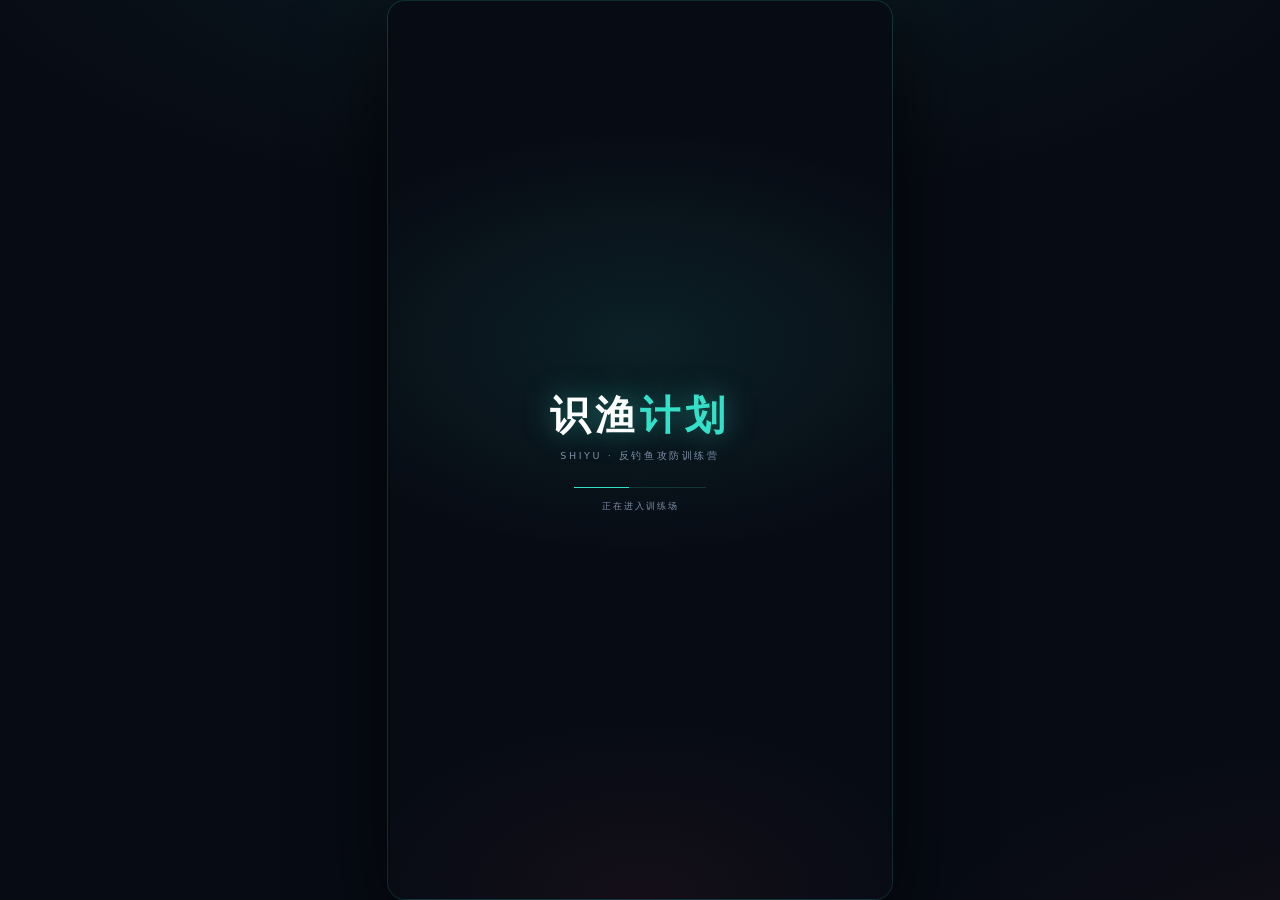
<file: webapp/index.html>
<!doctype html>
<html lang="zh-CN">
<head>
<meta charset="utf-8">
<meta name="viewport" content="width=device-width, initial-scale=1, viewport-fit=cover">
<title>识渔计划 · 反钓鱼攻防训练营</title>
<link rel="stylesheet" href="styles.css">
</head>
<body>
<div id="wrap">
  <div class="splash" id="splash" role="status" aria-label="正在进入识渔计划">
    <div class="splash-inner">
      <div class="splash-logo">识渔<span>计划</span></div>
      <div class="splash-sub">SHIYU · 反钓鱼攻防训练营</div>
      <div class="splash-line"><i></i></div>
      <div class="splash-hint">正在进入训练场</div>
    </div>
  </div>
  <div class="wm">教学模拟 DEMO</div>
  <header>
    <div class="logo">识渔<span>计划</span></div>
    <div class="sub">SHIYU · 反钓鱼攻防训练营</div>
  </header>
  <main id="app">

    <section id="v-home" class="view active">
      <div class="hero">
        <div class="fish" id="hero-pet"></div>
        <p>信息之海里，钓鱼攻击最可怕的地方是它看起来正常。<br>
        先跟着 Z 同学走一遍五个真实改编的骗局，<br>再进训练场，把识别练成条件反射。</p>
      </div>
      <div class="rankline" id="home-rank"></div>
      <div class="home-actions">
        <button class="btn primary home-cta" id="b-story"><b>剧情模式</b><small>五章主线 · 每一次选择都算数</small></button>
      </div>
      <div class="home-section-label">训练与知识</div>
      <div class="home-grid">
        <button class="btn home-feature" id="b-start"><b>拦截战</b><small>10 次限时分拣</small></button>
        <button class="btn home-feature" id="b-attack"><b>造浪者</b><small>拖卡调参 · 红蓝对抗</small></button>
        <button class="btn home-feature" id="b-atlas"><b>反钓鱼知识库</b><small>4 域 · 22 条目</small></button>
        <button class="btn home-feature" id="b-profile"><b>我的画像</b><small>五维雷达 · 段位</small></button>
        <button class="btn home-feature wide" id="b-about"><b>关于本作品</b><small>合规声明 · 技术方案</small></button>
      </div>
    </section>

    <section id="v-story" class="view">
      <div class="q-head"><span class="phase" id="st-phase">剧 情 模 式</span><span class="story-progress" id="st-progress"></span></div>
      <div id="story-stage"></div>
    </section>

    <section id="v-game" class="view">
      <div class="q-head">
        <span class="phase" id="g-phase"></span>
        <span class="mode-tools"><span class="timer" id="g-timer-txt"></span><button class="mode-exit" id="g-exit" type="button">退出</button></span>
      </div>
      <div class="g-top">
        <span class="lives" id="g-lives-wrap" title="数据完整度"><i id="g-lives" style="width:100%"></i></span>
        <span class="g-score" id="g-score">0</span>
        <span class="g-combo" id="g-combo"></span>
        <span class="grow"></span>
        <span id="g-wave"></span>
      </div>
      <div id="g-stage"></div>
    </section>

    <section id="v-report" class="view">
      <div class="xp-head good">训 练 报 告</div>
      <div class="rep-grid">
        <div class="rep-box"><div class="v" id="r-pre">--</div><div class="k">前测识别率</div></div>
        <div class="rep-box"><div class="v up" id="r-post">--</div><div class="k">后测识别率</div></div>
        <div class="rep-box"><div class="v" id="r-rank">--</div><div class="k">段位</div></div>
      </div>
      <p id="r-extra" style="text-align:center;color:var(--amber);font-size:12.5px;margin:2px 0"></p>
      <div class="card"><h3>五维能力画像</h3>
        <div class="radar-wrap"><canvas id="radar-report" width="320" height="300"></canvas></div>
      </div>
      <div class="card"><h3>最需要补的课</h3><ul class="topmiss advice" id="r-topmiss"></ul></div>
      <div class="card"><h3>个性化建议</h3><ul class="advice" id="r-advice"></ul></div>
      <button class="kb-report-link" id="b-report-atlas">📖 打开反钓鱼知识库：按知识域查条目 →</button>
      <button class="btn primary" id="b-report-again"><b>再来一局 · 拦截战</b><small>重新十次分拣，刷新训练报告</small></button>
      <button class="btn" id="b-report-dismantle"><b>拆解复盘 · 可选</b><small>把本局钓鱼样本的破绽拖进类别槽</small></button>
      <button class="btn" id="b-home1">返回首页</button>
    </section>

    <section id="v-attack" class="view">
      <div class="q-head"><span class="phase">造浪者 · 红蓝对抗</span>
        <span class="mode-tools"><span class="round-dots" id="a-round"></span><button class="voice-btn" id="a-voice">🔊 语音</button><button class="mode-exit" id="a-exit" type="button">退出</button></span></div>
      <div class="card" id="a-stage"></div>
    </section>

    <section id="v-profile" class="view">
      <div class="xp-head good">我 的 画 像</div>
      <div id="p-body"></div>
      <button class="btn" id="b-home2">返回首页</button>
      <button class="btn" id="b-reset"><b style="color:var(--red)">清空训练数据</b><small>重置进度与画像</small></button>
    </section>

    <section id="v-about" class="view about">
      <div class="card"><h3>这是什么</h3>
        <p>反钓鱼训练游戏：在<b>拦截战</b>里连续完成 10 次限时分拣（每波 1 张），结算后可选<b>拆解复盘</b>，把钓鱼样本的破绽证物拖进类别槽；
        在<b>造浪者组装实验室</b>拖卡调参造一封"钓鱼邮件"穿越扫描防线——或自由撰写。AI 蓝军安全官全程语音讲评，
        最终生成五维「受骗风险画像」。</p></div>
      <div class="card"><h3>合规声明</h3>
        <ul>
          <li>全部样本均为虚构（人名、机构、域名、链接均为演示虚构），所有链接不产生真实跳转；</li>
          <li>本平台不提供任何消息发送 / 转发能力，界面全程带“教学模拟”水印；</li>
          <li>免登录、匿名使用，作答数据仅保存在你的浏览器本地；</li>
          <li>高发骗术类型参考国家反诈中心公开宣传内容。</li>
        </ul></div>
      <div class="card"><h3>技术方案摘要</h3>
        <ul>
          <li>题库：场景策略模板 + 结构化破绽标注（7 类），双人审核入库；</li>
          <li>判分：规则引擎（域名 / 链接 / 附件特征）+ 自建数据集训练的文本分类器；</li>
          <li>讲解：标注字段模板渲染为主，个性化建议由大模型流式生成；</li>
          <li>本演示版为纯前端离线实现（localStorage 存档），后端化部署方案见作品开发文档。</li>
        </ul></div>
      <div class="card"><h3>队伍</h3><p>［队伍名称 / 成员 / 指导教师 待定稿］</p></div>
      <button class="btn" id="b-about-atlas"><b>反钓鱼知识库</b><small>知识域 · 条目 · 关联 · 出处</small></button>
      <button class="btn" id="b-home3">返回首页</button>
    </section>

    <section id="v-atlas" class="view kb">
      <div class="kb-top">
        <button class="kb-back" id="kb-back" type="button">← 返回</button>
        <nav class="kb-crumbs" id="kb-crumbs" aria-label="面包屑"></nav>
        <div class="kb-tools">
          <button class="kb-icon" id="kb-search-btn" type="button" aria-label="搜索知识库">🔍</button>
          <button class="kb-icon" id="kb-tree-btn" type="button" aria-label="打开知识树">☰</button>
        </div>
      </div>
      <div id="kb-body" class="kb-body"></div>
    </section>

  </main>

    <div class="kb-overlay" id="kb-drawer" aria-hidden="true">
      <div class="kb-mask" data-kb-close="drawer"></div>
      <aside class="kb-drawer" role="dialog" aria-modal="true" aria-label="知识树目录">
        <div class="kb-drawer-head"><b>知识树</b><button class="kb-close" id="kb-drawer-close" type="button" aria-label="关闭">×</button></div>
        <div class="kb-drawer-body" id="kb-tree"></div>
      </aside>
    </div>
    <div class="kb-overlay kb-search-overlay" id="kb-search-panel" aria-hidden="true">
      <div class="kb-mask" data-kb-close="search"></div>
      <div class="kb-search-box" role="dialog" aria-modal="true" aria-label="搜索知识库">
        <div class="kb-search-head"><b>搜索知识库</b><button class="kb-close" id="kb-search-close" type="button" aria-label="关闭">×</button></div>
        <input id="kb-search-input" class="kb-search-input" type="search" placeholder="搜索破绽、伪装卡、能力维度…" autocomplete="off">
        <div class="kb-search-hint">支持标题、摘要、标签、关键点；按 Esc 关闭。</div>
        <div id="kb-search-results" class="kb-search-results"></div>
      </div>
    </div>
  <footer>识渔计划 SHIYU · 本平台所有样本均为虚构，仅用于识别训练</footer>
</div>
<script src="data.js"></script>
<script src="story/STORY_WORLD.js"></script>
<script src="story/STORY_TUITION.js"></script>
<script src="story/STORY_SENIOR.js"></script>
<script src="story/STORY_CS.js"></script>
<script src="story/STORY_REPAIR.js"></script>
<script src="story/STORY_DAISHUA.js"></script>
<script src="story/STORY_REVENGE.js"></script>
<script src="app.js"></script>
<script src="modes/intercept.js"></script>
<script src="modes/wave-maker.js"></script>
<script src="story-engine.js"></script>
</body>
</html>
</file>
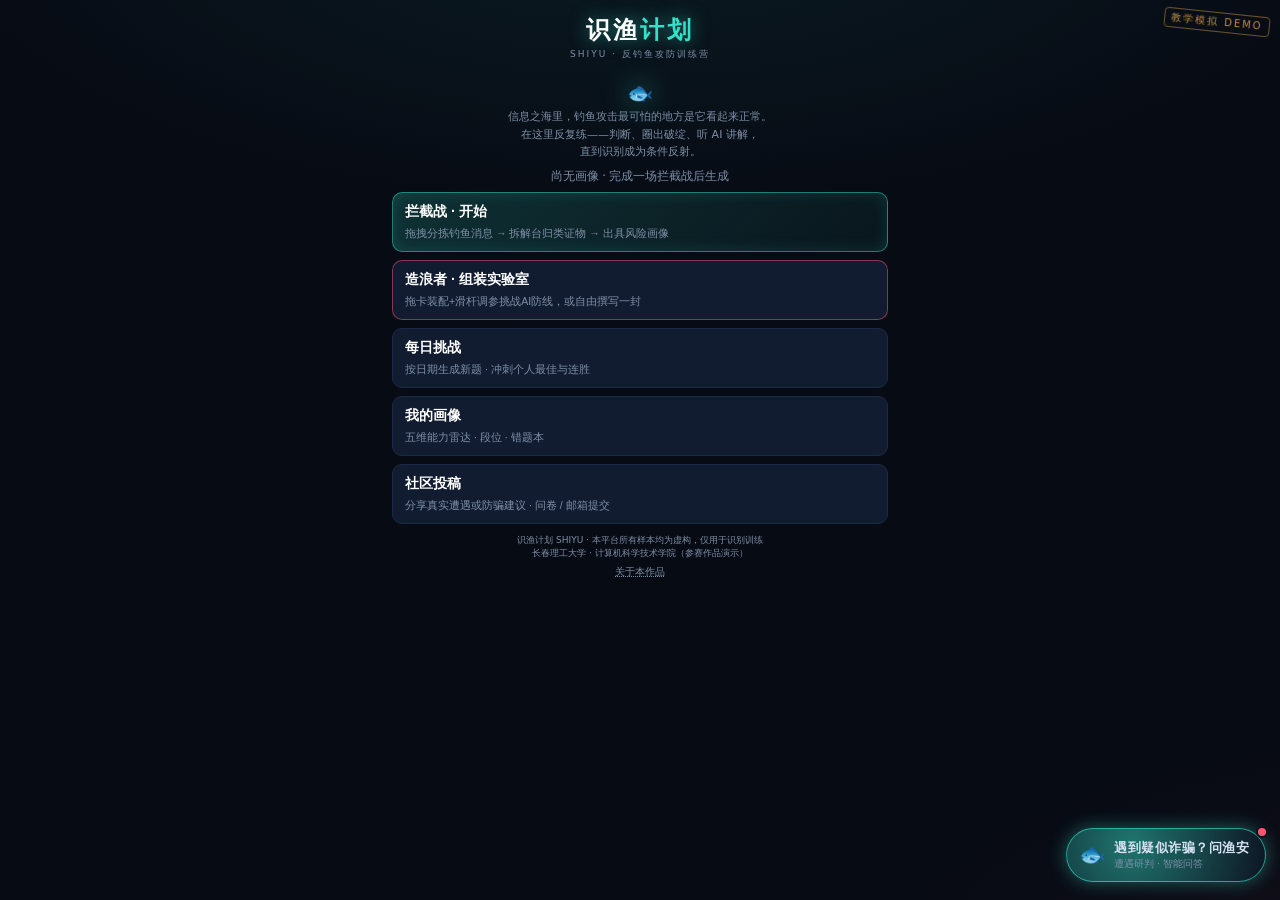
<file: 数媒-识渔计划/webapp/index.html>
<!doctype html>
<html lang="zh-CN">
<head>
<meta charset="utf-8">
<meta name="viewport" content="width=device-width, initial-scale=1, viewport-fit=cover">
<title>识渔计划 · 反钓鱼攻防训练营</title>
<link rel="stylesheet" href="styles.css?v=11">
</head>
<body>
<div class="wm">教学模拟 DEMO</div>
<div id="wrap">
  <header>
    <div class="logo">识渔<span>计划</span></div>
    <div class="sub">SHIYU · 反钓鱼攻防训练营</div>
  </header>
  <main id="app">

    <section id="v-home" class="view active">
      <div class="hero">
        <div class="fish" id="hero-pet"></div>
        <p>信息之海里，钓鱼攻击最可怕的地方是它看起来正常。<br>
        在这里反复练——判断、圈出破绽、听 AI 讲解，<br>直到识别成为条件反射。</p>
      </div>
      <div class="rankline" id="home-rank"></div>
      <button class="btn primary" id="b-start"><b>拦截战 · 开始</b><small>拖拽分拣钓鱼消息 → 拆解台归类证物 → 出具风险画像</small></button>
      <button class="btn danger" id="b-attack"><b>造浪者 · 组装实验室</b><small>拖卡装配+滑杆调参挑战AI防线，或自由撰写一封</small></button>
      <button class="btn" id="b-daily"><b>每日挑战</b><small id="b-daily-sub">按日期生成新题 · 冲刺个人最佳与连胜</small></button>
      <button class="btn" id="b-profile"><b>我的画像</b><small>五维能力雷达 · 段位 · 错题本</small></button>
      <button class="btn" id="b-community"><b>社区投稿</b><small>分享真实遭遇或防骗建议 · 问卷 / 邮箱提交</small></button>
    </section>

    <section id="v-game" class="view">
      <div class="q-head"><button class="home-pill" id="g-home">⌂ 首页</button><span class="phase" id="g-phase"></span><span class="timer" id="g-timer-txt"></span></div>
      <div class="g-top">
        <span class="lives" id="g-lives-wrap" title="数据完整度"><i id="g-lives" style="width:100%"></i></span>
        <span class="g-score" id="g-score">0</span>
        <span class="g-combo" id="g-combo"></span>
        <span class="grow"></span>
        <span id="g-wave"></span>
      </div>
      <div id="g-stage"></div>
    </section>

    <section id="v-report" class="view">
      <div class="q-head"><button class="home-pill" id="r-home">⌂ 首页</button></div>
      <div class="xp-head good">训 练 报 告</div>
      <div class="rep-grid">
        <div class="rep-box"><div class="v" id="r-pre">--</div><div class="k">前测识别率</div></div>
        <div class="rep-box"><div class="v up" id="r-post">--</div><div class="k">后测识别率</div></div>
        <div class="rep-box"><div class="v" id="r-rank">--</div><div class="k">段位</div></div>
      </div>
      <p id="r-extra" style="text-align:center;color:var(--amber);font-size:12.5px;margin:2px 0"></p>
      <div class="card">
        <h3>AI 训练诊断 <span class="ai-src" id="ai-src">AI 生成中…</span><button class="ai-regen" id="ai-regen">↻ 重新诊断</button></h3>
        <div class="ai-body" id="ai-body"></div>
      </div>
      <div class="card"><h3>五维能力画像</h3>
        <div class="radar-wrap"><canvas id="radar-report" width="320" height="300"></canvas></div>
      </div>
      <div class="card"><h3>最需要补的课</h3><ul class="topmiss advice" id="r-topmiss"></ul></div>
      <div class="card"><h3>个性化建议</h3><ul class="advice" id="r-advice"></ul></div>
      <div class="card" id="r-legit-card"><h3>清白之证 · 正常样本复盘</h3>
        <p class="legit-sub" id="r-legit-sub"></p>
        <ul class="advice" id="r-legit"></ul>
      </div>
      <button class="btn danger" id="b-report-attack"><b>去造浪者模式</b><small>从攻击者视角再练一轮</small></button>
      <button class="btn" id="b-poster"><b>生成战绩海报</b><small>段位+雷达+战绩 · 保存图片分享</small></button>
    </section>

    <section id="v-attack" class="view">
      <div class="q-head"><button class="home-pill" id="a-home-btn">⌂ 首页</button><span class="phase">造浪者 · 红蓝对抗</span>
        <span><span class="round-dots" id="a-round"></span> <button class="voice-btn" id="a-voice">🔊 语音</button></span></div>
      <div class="card" id="a-stage"></div>
    </section>

    <section id="v-profile" class="view">
      <div class="q-head"><button class="home-pill" id="p-home">⌂ 首页</button></div>
      <div class="xp-head good">我 的 画 像</div>
      <div id="p-body"></div>
      <button class="btn" id="b-reset"><b style="color:var(--red)">清空训练数据</b><small>重置进度与画像</small></button>
    </section>

    <section id="v-community" class="view">
      <div class="q-head"><button class="home-pill" id="c-home">⌂ 首页</button><span class="phase">社区 · 投稿</span></div>
      <div class="xp-head good">社 区 投 稿</div>

      <p class="c-warn">⚠ 请勿填写任何真实姓名、手机号、账号、学校等个人信息——真实遭遇请只讲清手法与话术。</p>

      <div class="card">
        <h3>1 内容类型</h3>
        <div class="c-group" id="c-type"></div>
      </div>

      <div class="card">
        <h3>2 骗局类别</h3>
        <div class="c-group" id="c-scam"></div>
      </div>

      <div class="card">
        <h3>3 描述</h3>
        <textarea class="c-textarea" id="c-text" maxlength="500" placeholder="讲讲你收到过（或差点中招）的钓鱼套路：什么由头、哪句话让你动摇、破绽在哪、你最后怎么识破的。越具体越有价值。"></textarea>
        <div class="c-count" id="c-count">0 / 500</div>
      </div>

      <div class="card">
        <h3>自愿声明与授权</h3>
        <label class="c-agree">
          <input type="checkbox" id="c-agree">
          <span>我自愿投稿，并授权《识渔计划》将内容用于反诈教学与作品改进；我理解内容可能被公开展示，且已去除个人信息。</span>
        </label>
      </div>

      <div class="c-note bad hidden" id="c-note"></div>
      <button class="btn primary" id="c-submit" disabled><b>校验并生成投稿文本</b><small>通过后可选择问卷或邮箱两种渠道提交</small></button>

      <div id="c-panel" class="hidden">
        <div class="c-copy-ok" id="c-copy-ok">已复制到剪贴板</div>
        <pre class="c-preview" id="c-preview"></pre>
        <div class="c-chan">
          <button class="btn primary" id="c-qr"><b>① 打开问卷</b><small>复制「问卷」版文本并打开投稿问卷</small></button>
          <button class="btn ghost" id="c-mail"><b>② 发送邮件</b><small>复制「邮箱」版文本并唤起系统邮件客户端</small></button>
          <p class="c-chan-tip">问卷打不开？把剪贴板内容发送至邮箱 <button class="c-mailto" id="c-mail" type="button">kaythyleo9617@outlook.com</button> 也可提交（点地址即可复制）</p>
        </div>
        <textarea class="c-altbox hidden" id="c-alt" readonly rows="8"></textarea>
        <div class="c-note ok hidden" id="c-note2"></div>
        <button class="btn" id="c-done"><b>✓ 我已完成提交</b><small>清空草稿，感谢分享</small></button>
      </div>
    </section>

    <section id="v-about" class="view about">
      <div class="card"><h3>这是什么</h3>
        <p>反钓鱼训练游戏：在<b>拦截战</b>里把涌来的消息拖进渔网或收件箱；在<b>拆解台</b>把破绽证物拖进类别槽；
        在<b>造浪者组装实验室</b>拖卡调参造一封"钓鱼邮件"穿越扫描防线——或自由撰写。AI 蓝军安全官全程语音讲评，
        最终生成五维「受骗风险画像」。</p></div>
      <div class="card"><h3>合规声明</h3>
        <ul>
          <li>全部样本均为虚构（人名、机构、域名、链接均为演示虚构），所有链接不产生真实跳转；</li>
          <li>本平台不提供任何消息发送 / 转发能力，界面全程带“教学模拟”水印；</li>
          <li>免登录、匿名使用，作答数据仅保存在你的浏览器本地；</li>
          <li>高发骗术类型参考国家反诈中心公开宣传内容。</li>
        </ul></div>
      <div class="card"><h3>技术方案摘要</h3>
        <ul>
          <li>题库：场景策略模板 + 结构化破绽标注（7 类），双人审核入库；</li>
          <li>判分：规则引擎（域名 / 链接 / 附件特征）+ 自建数据集训练的文本分类器；</li>
          <li>讲解：标注字段模板渲染为主，个性化建议由大模型流式生成；</li>
          <li>本演示版为纯前端离线实现（localStorage 存档），后端化部署方案见作品开发文档。</li>
        </ul></div>
      <div class="card"><h3>队伍</h3><p>长春理工大学 · 计算机科学技术学院<br>［队伍名称 / 成员 / 指导教师 待定稿］</p></div>
      <button class="btn" id="b-home3">返回首页</button>
    </section>

  </main>
  <div id="poster-mask" class="hidden">
    <img id="poster-img" alt="战绩海报">
    <a id="poster-dl" download="识渔计划战绩海报.png">保存图片</a>
    <button id="poster-close">关闭</button>
  </div>
  <footer>识渔计划 SHIYU · 本平台所有样本均为虚构，仅用于识别训练<br>长春理工大学 · 计算机科学技术学院（参赛作品演示）<br><button id="b-about" class="foot-link">关于本作品</button></footer>
</div>
<!-- 版本号约定：改了哪个静态资源就把它的 ?v=N 加一（离线演示与静态托管无构建哈希，只能靠这个破缓存） -->
<script src="data.js?v=7"></script>
<script src="app.js?v=9"></script>
<script src="config.js?v=6"></script>
<script src="agent.js?v=8"></script>
<script src="analyst.js?v=1"></script>
</body>
</html>
</file>
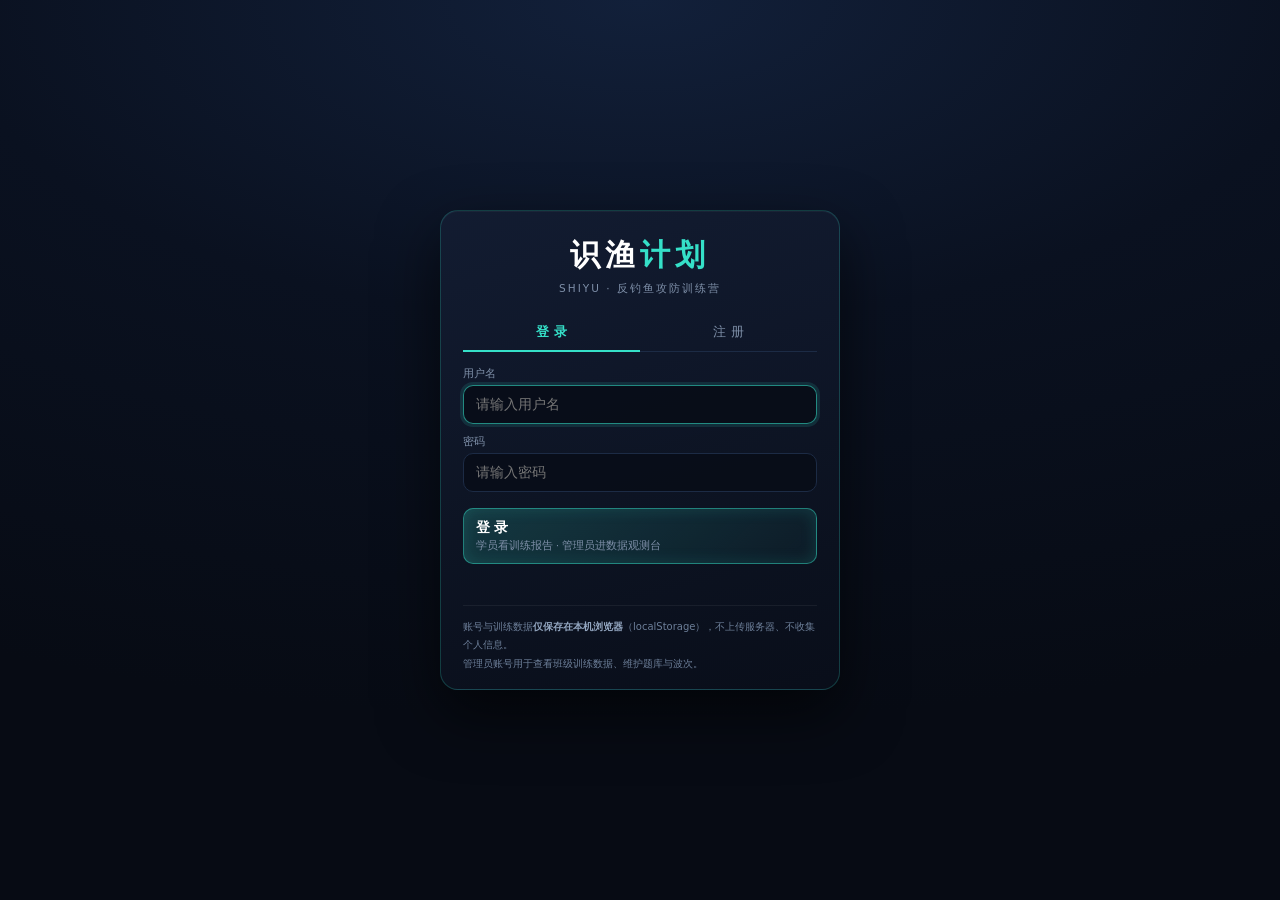
<file: 数媒-识渔计划10.15-登陆界面版/数媒-识渔计划/webapp/index.html>
<!doctype html>
<html lang="zh-CN">
<head>
<meta charset="utf-8">
<meta name="viewport" content="width=device-width, initial-scale=1, viewport-fit=cover">
<title>识渔计划 · 反钓鱼攻防训练营</title>
<link rel="stylesheet" href="styles.css?v=9">
</head>
<body class="locked">
<div class="wm">教学模拟 DEMO</div>

<!-- ============ 登录 / 注册（未登录时全屏遮罩，见 auth.js） ============ -->
<div id="auth-gate">
  <div class="gate-card">
    <div class="gate-logo">识渔<span>计划</span></div>
    <div class="gate-sub">SHIYU · 反钓鱼攻防训练营</div>
    <div class="gate-tabs">
      <span class="gtab on" data-t="login">登 录</span>
      <span class="gtab" data-t="reg">注 册</span>
    </div>

    <div class="gate-pane" id="gate-login">
      <label for="lg-user">用户名</label>
      <input id="lg-user" autocomplete="username" placeholder="请输入用户名">
      <label for="lg-pass">密码</label>
      <input id="lg-pass" type="password" autocomplete="current-password" placeholder="请输入密码">
      <button class="btn primary" id="lg-go"><b>登 录</b><small>学员看训练报告 · 管理员进数据观测台</small></button>
      <div class="gate-msg" id="lg-msg"></div>
    </div>

    <div class="gate-pane hidden" id="gate-reg">
      <label for="rg-user">用户名</label>
      <input id="rg-user" autocomplete="username" placeholder="3–16 位字母 / 数字 / 下划线">
      <label for="rg-nick">昵称（选填）</label>
      <input id="rg-nick" placeholder="显示在训练数据看板里">
      <label for="rg-pass">密码</label>
      <input id="rg-pass" type="password" autocomplete="new-password" placeholder="至少 6 位">
      <label for="rg-pass2">确认密码</label>
      <input id="rg-pass2" type="password" autocomplete="new-password" placeholder="再输入一次">
      <button class="btn primary" id="rg-go"><b>注 册 并 登 录</b><small>无需邮箱手机，注册即可开始训练</small></button>
      <div class="gate-msg" id="rg-msg"></div>
    </div>

    <p class="gate-foot">
      账号与训练数据<b>仅保存在本机浏览器</b>（localStorage），不上传服务器、不收集个人信息。<br>
      管理员账号用于查看班级训练数据、维护题库与波次。
    </p>
  </div>
</div>

<div id="wrap">
  <header>
    <div class="logo">识渔<span>计划</span></div>
    <div class="sub">SHIYU · 反钓鱼攻防训练营</div>
    <div class="user-chip" id="user-chip"></div>
  </header>
  <main id="app">

    <section id="v-home" class="view active">
      <div class="hero">
        <div class="fish" id="hero-pet"></div>
        <p>信息之海里，钓鱼攻击最可怕的地方是它看起来正常。<br>
        在这里反复练——判断、圈出破绽、听 AI 讲解，<br>直到识别成为条件反射。</p>
      </div>
      <div class="rankline" id="home-rank"></div>
      <button class="btn primary" id="b-start"><b>拦截战 · 开始</b><small>拖拽分拣钓鱼消息 → 拆解台归类证物 → 出具风险画像</small></button>
      <button class="btn danger" id="b-attack"><b>造浪者 · 组装实验室</b><small>拖卡装配+滑杆调参挑战AI防线，或自由撰写一封</small></button>
      <button class="btn" id="b-daily"><b>每日挑战</b><small id="b-daily-sub">按日期生成新题 · 冲刺个人最佳与连胜</small></button>
      <button class="btn" id="b-profile"><b>我的画像</b><small>五维能力雷达 · 段位 · 错题本</small></button>
      <button class="btn admin hidden" id="b-admin"><b>数据观测台 · 管理员</b><small>训练数据看板 · 题库与波次维护 · 成绩导出</small></button>
    </section>

    <section id="v-game" class="view">
      <div class="q-head"><button class="home-pill" id="g-home">⌂ 首页</button><span class="phase" id="g-phase"></span><span class="timer" id="g-timer-txt"></span></div>
      <div class="g-top">
        <span class="lives" id="g-lives-wrap" title="数据完整度"><i id="g-lives" style="width:100%"></i></span>
        <span class="g-score" id="g-score">0</span>
        <span class="g-combo" id="g-combo"></span>
        <span class="grow"></span>
        <span id="g-wave"></span>
      </div>
      <div id="g-stage"></div>
    </section>

    <section id="v-report" class="view">
      <div class="q-head"><button class="home-pill" id="r-home">⌂ 首页</button></div>
      <div class="xp-head good">训 练 报 告</div>
      <div class="rep-grid">
        <div class="rep-box"><div class="v" id="r-pre">--</div><div class="k">前测识别率</div></div>
        <div class="rep-box"><div class="v up" id="r-post">--</div><div class="k">后测识别率</div></div>
        <div class="rep-box"><div class="v" id="r-rank">--</div><div class="k">段位</div></div>
      </div>
      <p id="r-extra" style="text-align:center;color:var(--amber);font-size:12.5px;margin:2px 0"></p>
      <div class="card">
        <h3>AI 训练诊断 <span class="ai-src" id="ai-src">AI 生成中…</span><button class="ai-regen" id="ai-regen">↻ 重新诊断</button></h3>
        <div class="ai-body" id="ai-body"></div>
      </div>
      <div class="card"><h3>五维能力画像</h3>
        <div class="radar-wrap"><canvas id="radar-report" width="320" height="300"></canvas></div>
      </div>
      <div class="card"><h3>最需要补的课</h3><ul class="topmiss advice" id="r-topmiss"></ul></div>
      <div class="card"><h3>个性化建议</h3><ul class="advice" id="r-advice"></ul></div>
      <button class="btn danger" id="b-report-attack"><b>去造浪者模式</b><small>从攻击者视角再练一轮</small></button>
      <button class="btn" id="b-poster"><b>生成战绩海报</b><small>段位+雷达+战绩 · 保存图片分享</small></button>
    </section>

    <section id="v-attack" class="view">
      <div class="q-head"><button class="home-pill" id="a-home-btn">⌂ 首页</button><span class="phase">造浪者 · 红蓝对抗</span>
        <span><span class="round-dots" id="a-round"></span> <button class="voice-btn" id="a-voice">🔊 语音</button></span></div>
      <div class="card" id="a-stage"></div>
    </section>

    <section id="v-profile" class="view">
      <div class="q-head"><button class="home-pill" id="p-home">⌂ 首页</button></div>
      <div class="xp-head good">我 的 画 像</div>
      <div id="p-body"></div>
      <button class="btn" id="b-reset"><b style="color:var(--red)">清空训练数据</b><small>仅重置本账号的进度与画像</small></button>
    </section>

    <section id="v-admin" class="view">
      <div class="q-head"><button class="home-pill" id="ad-home">⌂ 首页</button><span class="phase">数据观测台 · 管理员</span>
        <span><button class="voice-btn" id="ad-refresh">↻ 刷新数据</button></span></div>
      <div class="xp-head good">数 据 观 测 台</div>
      <p class="ad-note" id="ad-data-note"></p>
      <div class="kpi-grid" id="ad-kpis"></div>

      <div class="card">
        <h3>训练成效分析 <span class="ai-src cloud">前测 → 后测</span></h3>
        <canvas id="ad-chart-line"></canvas>
        <div class="chart-legend" id="ad-legend-line"></div>
      </div>
      <div class="card">
        <h3>破绽漏判结构 <span class="ai-src">7 类破绽 · 拆解台</span></h3>
        <canvas id="ad-chart-donut"></canvas>
        <div class="chart-legend donut" id="ad-legend-donut"></div>
      </div>

      <div class="admin-tabs">
        <span class="atab on" data-p="bank">题库编辑</span>
        <span class="atab" data-p="waves">波次编排</span>
        <span class="atab" data-p="users">账号管理</span>
        <span class="atab" data-p="export">数据导出</span>
      </div>

      <div class="ad-panel" data-p="bank">
        <div class="card">
          <h3>自定义题库 <span class="ai-src" id="ad-bank-count">—</span></h3>
          <p class="ad-tip">按内置 20 题的同一套 Schema 追加题目：<b>新增题目会自动进入「每日挑战」</b>；编入下方波次后也会出现在拦截战里。
            字段以 <code>_</code> 开头视为注释，保存时自动丢弃。</p>
          <textarea class="freebox ad-code" id="ad-bank-text" spellcheck="false"></textarea>
          <div class="ad-btns">
            <button class="ad-btn" id="ad-bank-tpl">插入模板</button>
            <button class="ad-btn" id="ad-bank-check">校验 JSON</button>
            <button class="ad-btn primary" id="ad-bank-save">保存到本机题库</button>
            <button class="ad-btn" id="ad-bank-load">载入当前</button>
            <button class="ad-btn danger" id="ad-bank-clear">清空自定义</button>
          </div>
          <div class="ad-msg" id="ad-bank-msg"></div>
        </div>
      </div>

      <div class="ad-panel hidden" data-p="waves">
        <div class="card">
          <h3>拦截战波次编排</h3>
          <p class="ad-tip">固定 4 波：<b>第 1 波 = 前测</b>、<b>第 4 波 = 后测</b>（报告页的前后测识别率取这两波）。
            <code>reveal: true</code> 的波次分拣完会进拆解台。</p>
          <textarea class="freebox ad-code" id="ad-wave-text" spellcheck="false"></textarea>
          <div class="ad-btns">
            <button class="ad-btn primary" id="ad-wave-save">保存波次</button>
            <button class="ad-btn" id="ad-wave-reset">恢复内置默认</button>
          </div>
          <div class="ad-msg" id="ad-wave-msg"></div>
        </div>
      </div>

      <div class="ad-panel hidden" data-p="users">
        <div class="card">
          <h3>新增账号</h3>
          <div class="ad-form">
            <input id="ad-new-user" placeholder="用户名 3–16 位字母/数字/下划线">
            <input id="ad-new-nick" placeholder="昵称（选填）">
            <input id="ad-new-pass" type="password" placeholder="初始密码 ≥6 位">
            <select id="ad-new-role"><option value="user">学员</option><option value="admin">管理员</option></select>
            <button class="ad-btn primary" id="ad-new-go">创建账号</button>
          </div>
          <div class="ad-msg" id="ad-user-msg"></div>
        </div>
        <div class="card">
          <h3>账号与训练状态</h3>
          <div class="ad-scroll"><table class="ad-table" id="ad-user-table"></table></div>
        </div>
      </div>

      <div class="ad-panel hidden" data-p="export">
        <div class="card">
          <h3>数据导出 / 备份</h3>
          <div class="ad-btns">
            <button class="ad-btn primary" id="ad-ex-json">导出全量 JSON</button>
            <button class="ad-btn" id="ad-ex-csv">导出成绩 CSV</button>
          </div>
          <p class="ad-tip">JSON 内含账号（密码仅存哈希）、题库、波次与全部训练存档，用于换机迁移或备份；CSV 为成绩汇总表，Excel 可直接打开。</p>
          <div class="ad-msg" id="ad-ex-msg"></div>
        </div>
        <div class="card">
          <h3>导入 / 恢复</h3>
          <textarea class="freebox ad-code" id="ad-import-text" spellcheck="false" placeholder="把导出的 JSON 全文粘贴到这里，再点「覆盖导入」"></textarea>
          <div class="ad-btns"><button class="ad-btn danger" id="ad-ex-import">覆盖导入</button></div>
        </div>
      </div>
    </section>

    <section id="v-about" class="view about">
      <div class="card"><h3>这是什么</h3>
        <p>反钓鱼训练游戏：在<b>拦截战</b>里把涌来的消息拖进渔网或收件箱；在<b>拆解台</b>把破绽证物拖进类别槽；
        在<b>造浪者组装实验室</b>拖卡调参造一封"钓鱼邮件"穿越扫描防线——或自由撰写。AI 蓝军安全官全程语音讲评，
        最终生成五维「受骗风险画像」；管理员账号另有<b>数据观测台</b>，可查看全班训练数据、维护题库与波次。</p></div>
      <div class="card"><h3>合规声明</h3>
        <ul>
          <li>全部样本均为虚构（人名、机构、域名、链接均为演示虚构），所有链接不产生真实跳转；</li>
          <li>本平台不提供任何消息发送 / 转发能力，界面全程带“教学模拟”水印；</li>
          <li>账号为演示级本机账号：注册仅需用户名与密码，<b>数据只保存在你自己的浏览器</b>，不上传、不收集个人信息；</li>
          <li>高发骗术类型参考国家反诈中心公开宣传内容。</li>
        </ul></div>
      <div class="card"><h3>技术方案摘要</h3>
        <ul>
          <li>题库：场景策略模板 + 结构化破绽标注（7 类），双人审核入库，管理员可在控制台自助扩题；</li>
          <li>判分：规则引擎（域名 / 链接 / 附件特征）+ 自建数据集训练的文本分类器；</li>
          <li>讲解：标注字段模板渲染为主，个性化建议由大模型流式生成；</li>
          <li>账号：每账号独立 salt + SHA-256 存哈希（不存明文），训练数据按账号隔离；管理员控制台提供 KPI 看板、成效分析与成绩导出；</li>
          <li>本演示版为纯前端离线实现（localStorage 存档），后端化部署方案见作品开发文档。</li>
        </ul></div>
      <div class="card"><h3>队伍</h3><p>长春理工大学 · 计算机科学技术学院<br>［队伍名称 / 成员 / 指导教师 待定稿］</p></div>
      <button class="btn" id="b-home3">返回首页</button>
    </section>

  </main>
  <div id="poster-mask" class="hidden">
    <img id="poster-img" alt="战绩海报">
    <a id="poster-dl" download="识渔计划战绩海报.png">保存图片</a>
    <button id="poster-close">关闭</button>
  </div>
  <footer>识渔计划 SHIYU · 本平台所有样本均为虚构，仅用于识别训练<br>长春理工大学 · 计算机科学技术学院（参赛作品演示）<br><button id="b-about" class="foot-link">关于本作品</button></footer>
</div>
<script src="data.js?v=6"></script>
<script src="auth.js?v=1"></script>
<script src="app.js?v=8"></script>
<script src="config.js?v=6"></script>
<script src="agent.js?v=9"></script>
<script src="analyst.js?v=2"></script>
<script src="admin.js?v=1"></script>
</body>
</html>
</file>
<file: webapp/styles.css>
/* ============ 识渔计划 样式（深色科技风 / 移动优先） ============ */
* { box-sizing: border-box; margin: 0; padding: 0; -webkit-tap-highlight-color: transparent; }
:root {
  --bg: #070b14; --panel: #0d1524; --panel2: #111c30; --line: #1c2b45;
  --cyan: #35e0c8; --cyan-dim: rgba(53,224,200,.14);
  --red: #ff5470; --red-dim: rgba(255,84,112,.16);
  --good: #3ddc84; --good-dim: rgba(61,220,132,.14);
  --amber: #ffb84d; --txt: #d7e3f4; --txt-dim: #7e8fa8;
}
html, body { background: var(--bg); color: var(--txt); font-family: "PingFang SC","Microsoft YaHei",system-ui,sans-serif; }
html, body { width: 100%; height: 100%; }
html { overflow: hidden; }
body {
  min-height: 100vh;
  min-height: 100dvh;
  display: flex;
  align-items: center;
  justify-content: center;
  overflow: hidden;
  background-image:
    radial-gradient(1200px 500px at 50% -10%, rgba(53,224,200,.08), transparent 60%),
    radial-gradient(900px 420px at 110% 110%, rgba(255,84,112,.06), transparent 60%);
}
/* 9:16 主舞台：宽高取屏幕可用空间的较小约束，始终完整显示并上下左右居中 */
#wrap {
  --stage-w: min(100vw, calc(100vh * 9 / 16), 620px);
  width: var(--stage-w);
  height: calc(var(--stage-w) * 16 / 9);
  max-height: 100vh;
  margin: 0 auto;
  padding: 10px 12px 8px;
  position: relative;
  display: flex;
  flex-direction: column;
  overflow: hidden;
  background:
    radial-gradient(700px 420px at 50% -8%, rgba(53,224,200,.07), transparent 68%),
    linear-gradient(180deg, rgba(9,14,24,.99), rgba(7,11,20,.99));
  border: 1px solid rgba(53,224,200,.16);
  border-radius: 18px;
  box-shadow: 0 28px 90px rgba(0,0,0,.72), 0 0 0 1px rgba(255,255,255,.02) inset;
}
@supports (height: 100dvh) {
  #wrap {
    --stage-w: min(100vw, calc(100dvh * 9 / 16), 620px);
    max-height: 100dvh;
  }
}
.wm {
  position: absolute; right: 8px; top: 8px; z-index: 99;
  font-size: 9.5px; letter-spacing: 2px; color: rgba(255,184,77,.75);
  border: 1px solid rgba(255,184,77,.4); border-radius: 4px; padding: 2px 6px;
  transform: rotate(6deg); pointer-events: none;
}
/* 启动/登陆页：只停留 2 秒，无任何交互点 */
.splash {
  position: absolute; inset: 0; z-index: 500;
  display: flex; align-items: center; justify-content: center;
  background:
    radial-gradient(520px 300px at 50% 38%, rgba(53,224,200,.10), transparent 70%),
    radial-gradient(420px 260px at 50% 100%, rgba(255,84,112,.05), transparent 70%),
    var(--bg);
  transition: opacity .35s ease, visibility .35s ease;
}
.splash.done { opacity: 0; visibility: hidden; pointer-events: none; }
.splash-inner { text-align: center; padding: 20px; }
.splash-logo { font-size: 40px; font-weight: 800; letter-spacing: 5px; color: #fff;
  text-shadow: 0 0 28px rgba(53,224,200,.5); }
.splash-logo span { color: var(--cyan); }
.splash-sub { margin-top: 7px; font-size: 9.5px; letter-spacing: 2.6px; color: var(--txt-dim); }
.splash-line { width: 132px; height: 1px; margin: 24px auto 12px; overflow: hidden;
  background: rgba(53,224,200,.18); }
.splash-line i { display: block; width: 42%; height: 100%; background: var(--cyan);
  box-shadow: 0 0 12px rgba(53,224,200,.8); animation: splashSlide 1.15s ease-in-out infinite; }
@keyframes splashSlide { 0% { transform: translateX(-110%); } 100% { transform: translateX(350%); } }
.splash-hint { font-size: 9px; letter-spacing: 2px; color: var(--txt-dim); }
header { flex: none; text-align: center; padding: 3px 0 2px; }
.logo { font-size: 27px; font-weight: 800; letter-spacing: 4px; color: #fff;
  text-shadow: 0 0 18px rgba(53,224,200,.55); }
.logo span { color: var(--cyan); }
.sub { font-size: 9.5px; color: var(--txt-dim); letter-spacing: 2.5px; margin-top: 1px; }
footer { flex: none; text-align: center; color: var(--txt-dim); font-size: 9.5px;
  margin-top: 6px; line-height: 1.5; }
#app {
  flex: 1; min-height: 0; display: flex; flex-direction: column;
  overflow: hidden; padding: 0 2px;
}
#app > .view.active {
  display: block; flex: 1; min-height: 0; width: 100%;
  overflow-y: auto; overflow-x: hidden; padding-right: 2px;
  overscroll-behavior: contain;
}
#app > #v-story.active {
  display: flex; flex-direction: column; overflow: hidden; padding-right: 0;
}
/* 游戏模式与剧情共用固定舞台：页头固定，只有内容区滚动 */
#app > #v-game.active,
#app > #v-attack.active {
  display: flex; flex-direction: column; overflow: hidden; padding-right: 0;
}
#v-game > .q-head,
#v-attack > .q-head { flex: none; }
#g-stage,
#a-stage {
  flex: 1; min-height: 0; width: 100%;
  overflow-y: auto; overflow-x: hidden; padding-right: 2px;
  overscroll-behavior: contain;
}
#a-stage { margin: 10px 0 0; }
#g-stage::-webkit-scrollbar,
#a-stage::-webkit-scrollbar { width: 5px; }
#g-stage::-webkit-scrollbar-thumb,
#a-stage::-webkit-scrollbar-thumb { background: var(--line); border-radius: 4px; }
#app > .view.active::-webkit-scrollbar { width: 5px; }
#app > .view.active::-webkit-scrollbar-thumb { background: var(--line); border-radius: 4px; }

.view { display: none; animation: fadein .35s ease; }
.view.active { display: block; }
@keyframes fadein { from { opacity: 0; transform: translateY(8px); } to { opacity: 1; transform: none; } }

/* ---------- 通用组件 ---------- */
.btn {
  display: block; width: 100%; margin: 10px 0; padding: 14px 16px;
  background: var(--panel2); border: 1px solid var(--line); border-radius: 12px;
  color: var(--txt); font-size: 15px; text-align: left; cursor: pointer; transition: .2s;
}
.btn b { color: #fff; font-size: 16px; display: block; margin-bottom: 2px; }
.btn small { color: var(--txt-dim); font-size: 11.5px; }
.btn.primary { background: linear-gradient(135deg, rgba(53,224,200,.18), rgba(53,224,200,.05));
  border-color: rgba(53,224,200,.5); box-shadow: 0 0 16px rgba(53,224,200,.15) inset; }
.btn.danger { border-color: rgba(255,84,112,.5); }
.btn:hover { transform: translateY(-1px); border-color: var(--cyan); }
.btn[disabled] { opacity: .35; pointer-events: none; }
.card { background: var(--panel); border: 1px solid var(--line); border-radius: 14px; padding: 14px; margin: 10px 0; }
.card h3 { font-size: 14px; color: var(--cyan); margin-bottom: 8px; letter-spacing: 1px; }
.tag { display: inline-block; font-size: 10.5px; padding: 2px 8px; border-radius: 20px;
  border: 1px solid var(--line); color: var(--txt-dim); margin: 0 6px 6px 0; }
.tag.ok { color: var(--cyan); border-color: rgba(53,224,200,.5); }
.tag.bad { color: var(--red); border-color: rgba(255,84,112,.5); }
.tag.warn { color: var(--amber); border-color: rgba(255,184,77,.5); }

/* ---------- 首页 ---------- */
.hero { text-align: center; margin: 18px 0 8px; }
.hero .fish { font-size: 44px; filter: drop-shadow(0 0 14px rgba(53,224,200,.6)); animation: float 3.4s ease-in-out infinite; }
@keyframes float { 50% { transform: translateY(-7px); } }
.hero p { color: var(--txt-dim); font-size: 12.5px; margin-top: 6px; line-height: 1.8; }
.rankline { text-align: center; margin: 8px 0 4px; font-size: 13px; }
.rankline b { color: var(--amber); }

/* ---------- 题目区 ---------- */
.q-head { display: flex; justify-content: space-between; align-items: center; margin: 12px 0 8px; font-size: 12px; color: var(--txt-dim); }
.q-head .phase { color: var(--cyan); letter-spacing: 1px; }
.q-head .timer { color: var(--red); font-variant-numeric: tabular-nums; }
.q-head .timer.calm { color: var(--txt-dim); }
.q-head .mode-tools { display: flex; align-items: center; gap: 6px; flex: none; }
.mode-exit {
  background: transparent; border: 1px solid var(--line); border-radius: 20px;
  color: var(--txt-dim); font-family: inherit; font-size: 10.5px; line-height: 1;
  padding: 4px 9px; cursor: pointer; transition: .15s;
}
.mode-exit:hover, .mode-exit:focus-visible {
  color: var(--red); border-color: rgba(255,84,112,.55); outline: none;
}

.mock { border: 1px solid var(--line); border-radius: 14px; overflow: hidden; position: relative; background: #0b1220; }
.mock .m-head { padding: 9px 12px; border-bottom: 1px solid var(--line); font-size: 11px; color: var(--txt-dim);
  display: flex; justify-content: space-between; }
.mock .m-body { padding: 13px; font-size: 14px; line-height: 1.95; position: relative; }

/* 邮件样式 */
.em-from { font-size: 13px; color: #fff; }
.em-addr { font-size: 11.5px; }
.em-subj { font-size: 15px; font-weight: 700; color: #fff; margin: 7px 0 2px; }
.em-row { display: flex; gap: 8px; align-items: baseline; padding: 2px 0; }
.em-label { width: 44px; flex: none; color: var(--txt-dim); font-size: 11px; }

/* 短信样式 */
.sms-phone { text-align: center; font-size: 13px; color: #fff; padding: 10px 0 4px; }
.sms-time { text-align: center; font-size: 10.5px; color: var(--txt-dim); }
.sms-bubble { margin: 10px 0 4px; background: var(--panel2); border: 1px solid var(--line);
  border-radius: 4px 14px 14px 14px; padding: 12px; }

/* 链接页样式 */
.lp-urlbar { display: flex; align-items: center; gap: 7px; padding: 9px 12px; background: #0a101d;
  border-bottom: 1px solid var(--line); font-size: 11.5px; }
.lp-urlbar .lock { color: var(--cyan); font-size: 10px; }
.lp-page { background: #f4f6fa; color: #1c2530; padding: 22px 16px; text-align: center; }
.lp-title { font-size: 17px; font-weight: 800; margin-bottom: 14px; letter-spacing: 2px; }
.lp-field { display: block; margin: 9px auto; padding: 10px 12px; width: 88%;
  border: 1px solid #c6cfdd; border-radius: 8px; color: #6b7686; font-size: 13px; background: #fff; }
.lp-btn { display: inline-block; margin-top: 14px; padding: 10px 42px; border-radius: 8px;
  background: #2563eb; color: #fff; font-size: 14px; font-weight: 700; }
.lp-p { color: #3a4656; font-size: 13px; line-height: 1.9; text-align: left; }

/* 可选靶点 */
.sel-target { cursor: default; border-radius: 4px; border-bottom: 1px dashed transparent; }
.select-mode .sel-target { cursor: pointer; background: rgba(53,224,200,.10);
  outline: 1px dashed rgba(53,224,200,.55); outline-offset: 1px; }
.select-mode .sel-target:hover { background: rgba(53,224,200,.2); }
.sel-target.selected { background: rgba(255,84,112,.28) !important; outline: 1px solid var(--red) !important; }
.em-addr.sel-target, .lp-url-txt.sel-target { display: inline-block; }

/* 部件 */
.pt-link { display: block; margin: 8px 0; padding: 9px 11px; background: var(--panel2);
  border: 1px solid var(--line); border-radius: 8px; color: #7fb4ff; font-size: 12.5px; word-break: break-all; }
.pt-attach { display: flex; align-items: center; gap: 10px; margin: 9px 0; padding: 10px 12px;
  background: var(--panel2); border: 1px solid var(--line); border-radius: 8px; }
.pt-attach .ico { font-size: 18px; }
.pt-attach .nm { font-size: 13px; color: #fff; }
.pt-attach .sz { font-size: 10.5px; color: var(--txt-dim); }
.pt-qr { margin: 10px auto; width: 96px; height: 96px; border: 1px solid var(--line); border-radius: 8px;
  background:
    repeating-linear-gradient(0deg, rgba(53,224,200,.5) 0 4px, transparent 4px 8px),
    repeating-linear-gradient(90deg, rgba(53,224,200,.35) 0 4px, transparent 4px 8px), var(--panel2);
  position: relative; }
.pt-qr::after { content: attr(data-label); position: absolute; bottom: -20px; left: 0; right: 0;
  text-align: center; font-size: 10.5px; color: var(--txt-dim); }

/* 扫描动画 */
.scanline { position: absolute; left: 0; right: 0; height: 3px; top: 0;
  background: linear-gradient(90deg, transparent, var(--cyan), transparent);
  box-shadow: 0 0 18px var(--cyan); animation: scan 1.1s linear infinite; z-index: 5; display: none; }
.scanning .scanline { display: block; }
@keyframes scan { from { top: 0; } to { top: 100%; } }
.scanning .m-body, .scanning .lp-page { animation: glitch .9s steps(2) infinite; }
@keyframes glitch { 50% { filter: hue-rotate(30deg) contrast(1.15); } }

/* 操作区 */
.q-actions { margin: 12px 0 6px; }
.judge-btns { display: flex; gap: 10px; }
.judge-btns .btn { margin: 0; text-align: center; font-size: 15px; font-weight: 700; }
.hint { font-size: 12px; color: var(--amber); text-align: center; margin: 10px 0; animation: blink 1.6s ease infinite; }
@keyframes blink { 50% { opacity: .55; } }

/* 讲解面板 */
#explain-panel { position: relative; }
.xp-head { text-align: center; font-size: 15px; font-weight: 800; padding: 12px 0 4px; letter-spacing: 1px; }
.xp-head.good { color: var(--cyan); text-shadow: 0 0 14px rgba(53,224,200,.6); }
.xp-head.bad { color: var(--red); text-shadow: 0 0 14px rgba(255,84,112,.5); }
.flaw { border: 1px solid var(--line); border-left: 3px solid var(--txt-dim); border-radius: 10px;
  padding: 10px 12px; margin: 8px 0; background: var(--panel); opacity: 0; transform: translateX(-10px);
  animation: slidein .4s ease forwards; }
.flaw:nth-child(2) { animation-delay: .12s; } .flaw:nth-child(3) { animation-delay: .24s; }
.flaw:nth-child(4) { animation-delay: .36s; } .flaw:nth-child(5) { animation-delay: .48s; }
.flaw:nth-child(6) { animation-delay: .6s; }
@keyframes slidein { to { opacity: 1; transform: none; } }
.flaw.hit { border-left-color: var(--cyan); }
.flaw.miss { border-left-color: var(--red); }
.flaw.fa { border-left-color: var(--amber); }
.flaw .f-t { font-size: 13px; font-weight: 700; margin-bottom: 3px; }
.flaw.hit .f-t { color: var(--cyan); } .flaw.miss .f-t { color: var(--red); } .flaw.fa .f-t { color: var(--amber); }
.flaw .f-d { font-size: 12.5px; color: var(--txt); line-height: 1.8; }
.xp-score { text-align: center; margin: 10px 0 4px; font-size: 12.5px; color: var(--txt-dim); }
.xp-score b { color: var(--amber); font-size: 16px; }

/* ---------- 报告 ---------- */
.rep-grid { display: flex; gap: 10px; margin: 10px 0; }
.rep-box { flex: 1; background: var(--panel); border: 1px solid var(--line); border-radius: 12px;
  padding: 12px 8px; text-align: center; }
.rep-box .v { font-size: 26px; font-weight: 800; color: var(--cyan); }
.rep-box .v.up { color: var(--amber); }
.rep-box .k { font-size: 11px; color: var(--txt-dim); margin-top: 3px; }
.radar-wrap { text-align: center; margin: 6px 0; }
.radar-wrap canvas { max-width: 100%; }
.advice { font-size: 12.5px; line-height: 1.9; color: var(--txt); }
.advice li { margin: 7px 0 7px 18px; }
.topmiss li { margin: 5px 0 5px 18px; font-size: 12.5px; }

/* ---------- 造浪者 ---------- */
.slots { display: flex; gap: 8px; margin: 10px 0; }
.slot { flex: 1; text-align: center; font-size: 11.5px; color: var(--txt-dim);
  border: 1px dashed var(--line); border-radius: 10px; padding: 7px 4px; }
.slot b { display: block; color: var(--cyan); font-size: 12.5px; margin-bottom: 2px; }
.gene-grid { display: grid; grid-template-columns: repeat(3, 1fr); gap: 8px; margin: 10px 0; }
.gene { background: var(--panel); border: 1px solid var(--line); border-radius: 12px;
  padding: 12px 8px; text-align: center; cursor: pointer; transition: .18s; font-size: 12.5px; }
.gene .gi { font-size: 20px; display: block; margin-bottom: 5px; }
.gene:hover { border-color: var(--cyan); }
.gene.on { border-color: var(--red); background: var(--red-dim); box-shadow: 0 0 14px rgba(255,84,112,.25); }
.gene small { display: block; color: var(--txt-dim); font-size: 10px; margin-top: 4px; line-height: 1.5; }
.atk-preview { font-size: 12.5px; line-height: 1.9; color: var(--txt); }
.detect-bar { height: 16px; border-radius: 8px; background: var(--panel2); border: 1px solid var(--line);
  overflow: hidden; margin: 10px 0; }
.detect-bar i { display: block; height: 100%; width: 0;
  background: linear-gradient(90deg, var(--cyan), #7fb4ff); transition: width 1s ease; }
.detect-num { text-align: center; font-size: 22px; font-weight: 800; color: var(--cyan); margin: 4px 0; }
.verdict { text-align: center; font-size: 14px; font-weight: 700; margin: 6px 0; }
.verdict.caught { color: var(--cyan); } .verdict.escape { color: var(--red); }
.round-dots { text-align: center; font-size: 12px; color: var(--txt-dim); letter-spacing: 4px; }

/* ---------- 关于 ---------- */
.about p, .about li { font-size: 12.5px; line-height: 2; color: var(--txt); }
.about ul { margin-left: 18px; }
.dim-legend { display: flex; flex-wrap: wrap; gap: 6px; justify-content: center; margin-top: 4px; }

/* ---------- AI 蓝军安全官（数字人） ---------- */
.officer-wrap { margin: 12px 0 4px; display: flex; flex-direction: column; gap: 9px; }
.obubble { display: flex; gap: 10px; align-items: flex-start; animation: fadein .3s ease; }
.officer-ava {
  width: 42px; height: 42px; flex: none; border-radius: 50%;
  display: flex; align-items: center; justify-content: center; font-size: 21px;
  background: radial-gradient(circle at 30% 30%, rgba(53,224,200,.45), rgba(13,21,36,.95));
  border: 1px solid rgba(53,224,200,.55);
  box-shadow: 0 0 12px rgba(53,224,200,.35);
}
.officer-ava.talking { animation: pulse .85s ease infinite; }
@keyframes pulse { 50% { box-shadow: 0 0 24px rgba(53,224,200,.85); transform: scale(1.07); } }
.otext {
  background: var(--panel2); border: 1px solid var(--line);
  border-radius: 4px 14px 14px 14px; padding: 9px 12px;
  font-size: 12.5px; line-height: 1.85; color: var(--txt); max-width: 86%;
}
.otext::after { content: "▌"; color: var(--cyan); animation: blink 1s steps(1) infinite; }
.obubble.done .otext::after { content: ""; }
.chips { display: flex; flex-wrap: wrap; gap: 8px; margin: 10px 0 2px; }
.chip {
  font-size: 11.5px; color: var(--cyan); border: 1px solid rgba(53,224,200,.5);
  border-radius: 20px; padding: 5px 12px; cursor: pointer;
  background: rgba(53,224,200,.08); transition: .15s;
}
.chip:hover { background: rgba(53,224,200,.2); }
.voice-btn {
  background: none; border: 1px solid var(--line); border-radius: 8px;
  color: var(--txt-dim); font-size: 12px; cursor: pointer; padding: 2px 8px;
}
.voice-btn.on { color: var(--cyan); border-color: rgba(53,224,200,.5); }

/* ---------- 2D 数字宠物“小蓝鱼”（emoji 原生渲染 + 三态动效） ---------- */
.opet-fish { font-size: 21px; line-height: 1; display: block; }
.officer-ava.talking .opet-fish { animation: fishTalk .34s ease-in-out infinite alternate; }
@keyframes fishTalk { from { transform: translateY(0) scale(1); } to { transform: translateY(-2px) scale(1.14); } }
.officer-ava.happy { border-color: rgba(53,224,200,.8); box-shadow: 0 0 18px rgba(53,224,200,.7); }
.officer-ava.alert { border-color: rgba(255,84,112,.75); box-shadow: 0 0 16px rgba(255,84,112,.55);
  background: radial-gradient(circle at 30% 30%, rgba(255,84,112,.4), rgba(13,21,36,.95)); }
.officer-ava.alert .opet-fish { filter: drop-shadow(0 0 6px rgba(255,84,112,.65)); }
#hero-pet { font-size: 64px; line-height: 1.15; }
#hero-pet .opet-fish { animation: fishIdle 3.2s ease-in-out infinite; }
@keyframes fishIdle { 50% { transform: translateY(-8px) rotate(-4deg); } }

/* ---------- 滑动判定手势 ---------- */
#sample-area.swipeable { touch-action: pan-y; }
.mock { transition: transform .18s ease; }
.mock.drag-left { transform: translateX(-52px) rotate(-3deg); }
.mock.drag-right { transform: translateX(52px) rotate(3deg); }
.swipe-hint { display: flex; justify-content: space-between; font-size: 11px; color: var(--txt-dim); margin: 6px 4px 0; }

/* ---------- 取证工具箱 ---------- */
.tools { display: flex; gap: 8px; flex-wrap: wrap; margin: 8px 0 2px; }
.tool { font-size: 11.5px; border: 1px solid var(--line); border-radius: 20px; padding: 5px 11px;
  cursor: pointer; color: var(--txt-dim); background: var(--panel2); transition: .15s; }
.tool.on { color: var(--amber); border-color: rgba(255,184,77,.6); background: rgba(255,184,77,.08); }
.evidence { margin: 8px 0; border: 1px solid rgba(255,184,77,.45); border-left: 3px solid var(--amber);
  border-radius: 10px; background: rgba(255,184,77,.06); padding: 10px 12px;
  font-size: 12.5px; line-height: 1.85; animation: fadein .25s ease; word-break: break-all; }
.evidence b { color: var(--amber); }

/* ---------- 造浪者·自由撰写 ---------- */
.mode-tabs { display: flex; gap: 8px; margin: 8px 0; }
.mtab { flex: 1; text-align: center; font-size: 12.5px; padding: 7px 0;
  border: 1px solid var(--line); border-radius: 10px; cursor: pointer; color: var(--txt-dim); }
.mtab.on { color: var(--red); border-color: rgba(255,84,112,.55); background: var(--red-dim); }
.freebox { width: 100%; min-height: 130px; background: var(--panel2); border: 1px solid var(--line);
  border-radius: 10px; color: var(--txt); font-size: 13px; line-height: 1.8; padding: 10px 12px; resize: vertical; }
.freebox:focus { outline: none; border-color: rgba(255,84,112,.5); }
.hl { border-radius: 3px; padding: 0 2px; }
.hl-urg { background: rgba(255,84,112,.32); }
.hl-rew { background: rgba(255,184,77,.32); }
.hl-aut { background: rgba(123,180,255,.32); }
.hl-pi  { background: rgba(255,105,180,.32); }
.hl-lnk { background: rgba(53,224,200,.32); }
.hl-att { background: rgba(180,140,255,.32); }

/* ================= 游戏化：拦截战 / 拆解台 / 组装实验室 ================= */
.g-top { display: flex; align-items: center; gap: 10px; margin: 10px 0 8px; font-size: 11.5px; color: var(--txt-dim); }
.g-top .grow { flex: 1; }
.lives { width: 84px; height: 9px; border-radius: 5px; background: var(--panel2); border: 1px solid var(--line); overflow: hidden; }
.lives i { display: block; height: 100%; background: linear-gradient(90deg, #35e0c8, #7fb4ff); transition: width .3s; }
.lives.low i { background: linear-gradient(90deg, #ff5470, #ffb84d); }
.g-score { color: var(--amber); font-weight: 700; font-variant-numeric: tabular-nums; }
.g-combo { color: var(--cyan); font-weight: 700; }

/* —— 拦截战（拖拽分拣） —— */
.g-sorter { display: flex; gap: 8px; align-items: stretch; min-height: 380px; position: relative; }
.dropzone { width: 64px; border-radius: 14px; border: 2px dashed var(--line); display: flex;
  align-items: center; justify-content: center; transition: .18s; }
.dz-phish span, .dz-safe span { writing-mode: vertical-lr; letter-spacing: 6px; font-size: 13px; font-weight: 700; }
.dz-phish { border-color: rgba(255,84,112,.4); color: rgba(255,84,112,.8); }
.dz-safe { border-color: rgba(53,224,200,.4); color: rgba(53,224,200,.8); }
.dropzone.hot { background: var(--red-dim); border-color: var(--red); box-shadow: 0 0 20px rgba(255,84,112,.45) inset; }
.dz-safe.hot { background: var(--cyan-dim); border-color: var(--cyan); box-shadow: 0 0 20px rgba(53,224,200,.4) inset; }
.g-center { flex: 1; display: flex; flex-direction: column; }
.g-timerbar { height: 6px; border-radius: 3px; background: var(--panel2); margin-bottom: 8px; overflow: hidden; }
.g-timerbar i { display: block; height: 100%; background: var(--cyan); transition: width .25s linear; }
.g-timerbar.urgent i { background: var(--red); }
.g-card { position: relative; background: var(--panel); border: 1px solid var(--line); border-radius: 14px;
  padding: 13px; font-size: 13px; line-height: 1.85; cursor: grab; user-select: none;
  touch-action: none; box-shadow: 0 8px 26px rgba(0,0,0,.4); transition: box-shadow .2s; }
.g-card.dragging { cursor: grabbing; box-shadow: 0 16px 40px rgba(53,224,200,.25); border-color: rgba(53,224,200,.5); z-index: 5; }
.g-card .cf-meta { font-size: 11px; color: var(--txt-dim); word-break: break-all; }
.g-card .cf-subj { font-size: 14px; font-weight: 700; color: #fff; margin: 3px 0; }
.g-card .cf-link { color: #7fb4ff; font-size: 12px; word-break: break-all; }
.g-card .cf-att { font-size: 12px; color: #ffb84d; }
.g-card .cf-qr { font-size: 12px; color: var(--cyan); }
.g-card .cf-body { margin-top: 5px; color: var(--txt); font-size: 12.5px; }
.g-queue { margin-top: 10px; text-align: center; font-size: 11px; color: var(--txt-dim); letter-spacing: 5px; }
.g-badge { position: absolute; inset: 0; display: flex; align-items: center; justify-content: center;
  font-size: 26px; font-weight: 900; border-radius: 14px; pointer-events: none; z-index: 6;
  animation: pop .45s ease; }
@keyframes pop { 0% { transform: scale(.4); opacity: 0; } 60% { transform: scale(1.12); } 100% { transform: scale(1); opacity: 1; } }
.g-badge.good { background: rgba(53,224,200,.16); color: var(--cyan); text-shadow: 0 0 18px rgba(53,224,200,.8); }
.g-badge.bad { background: rgba(255,84,112,.18); color: var(--red); text-shadow: 0 0 18px rgba(255,84,112,.8); }
.shake { animation: shake .38s ease; }
@keyframes shake { 20% { transform: translateX(-7px); } 40% { transform: translateX(7px); } 60% { transform: translateX(-5px); } 80% { transform: translateX(4px); } }
.combo-pop { position: absolute; top: 34%; left: 50%; transform: translateX(-50%); font-size: 20px; font-weight: 900;
  color: var(--amber); text-shadow: 0 0 16px rgba(255,184,77,.8); pointer-events: none; animation: rise 1s ease forwards; z-index: 7; }
@keyframes rise { to { transform: translate(-50%, -46px); opacity: 0; } }

/* —— 拆解台（证物拖放） —— */
.dm-board { position: relative; border: 1px solid var(--line); border-radius: 14px; background:
  radial-gradient(600px 200px at 50% 0%, rgba(53,224,200,.05), transparent), var(--panel);
  padding: 12px; margin-top: 8px; }
.dm-src { font-size: 11px; color: var(--txt-dim); margin-bottom: 8px; word-break: break-all; }
.dm-chips { position: relative; min-height: 118px; margin-bottom: 12px; }
.chip-ev { position: absolute; padding: 8px 11px; border-radius: 10px; font-size: 12px; cursor: grab;
  user-select: none; touch-action: none; max-width: 60%; word-break: break-all;
  background: var(--panel2); border: 1px solid rgba(255,184,77,.5); color: var(--txt);
  box-shadow: 0 6px 16px rgba(0,0,0,.35); }
.chip-ev.locked { cursor: default; border-color: rgba(53,224,200,.55); background: rgba(53,224,200,.1); box-shadow: none; }
.chip-ev.bounce { animation: shake .35s ease; }
.dm-slots { display: grid; grid-template-columns: repeat(3, 1fr); gap: 8px; }
.dm-slot { min-height: 62px; border: 2px dashed var(--line); border-radius: 10px; padding: 6px 8px;
  font-size: 11px; color: var(--txt-dim); transition: .15s; }
.dm-slot b { display: block; font-size: 11.5px; margin-bottom: 4px; color: var(--txt); }
.dm-slot.hot { border-color: var(--amber); background: rgba(255,184,77,.08); }
.dm-slot .placed { display: inline-block; margin: 2px 3px; padding: 3px 7px; border-radius: 6px;
  background: rgba(53,224,200,.12); color: var(--cyan); font-size: 10.5px; }
.dm-slot .placed.miss { background: rgba(255,84,112,.14); color: var(--red); }
.dm-inspect { margin-top: 10px; font-size: 12px; color: var(--amber); min-height: 18px; }
.dm-verdict { margin-top: 10px; }

/* —— 组装实验室（拖卡 + 滑杆 + 预测仪 + 扫描束） —— */
.lab-slots { display: flex; gap: 8px; margin: 10px 0; }
.lab-slot { flex: 1; min-height: 56px; border: 2px dashed var(--line); border-radius: 12px;
  display: flex; flex-direction: column; align-items: center; justify-content: center; gap: 3px;
  font-size: 12px; color: var(--txt-dim); transition: .15s; padding: 6px; text-align: center; }
.lab-slot .slot-stack { display: flex; flex-direction: column; gap: 3px; width: 100%; }
.lab-slot .slot-card { display: flex; align-items: center; justify-content: space-between; gap: 5px; width: 100%;
  padding: 2px 6px; background: rgba(255,255,255,.025); border: 1px solid rgba(255,255,255,.07);
  border-radius: 6px; color: var(--txt); font-family: inherit; font-size: 10.5px; line-height: 1.35;
  text-align: left; cursor: pointer; }
.lab-slot .slot-card b { min-width: 0; overflow: hidden; text-overflow: ellipsis; white-space: nowrap; font-weight: 500; }
.lab-slot .slot-card em { flex: none; color: var(--amber); font-style: normal; font-size: 9.5px; }
.lab-slot .slot-card:hover { border-color: rgba(53,224,200,.45); background: rgba(53,224,200,.06); }
.lab-slot .slot-card:focus-visible { outline: 1px solid var(--cyan); outline-offset: 1px; }
.lab-slot .slot-add { font-size: 9px; line-height: 1.3; color: var(--txt-dim); }
.lab-slot .slot-empty { font-size: 11px; line-height: 1.4; color: var(--txt-dim); }
.lab-slot.filled { border-style: solid; border-color: rgba(255,84,112,.55); background: var(--red-dim); color: var(--txt); }
.lab-slot.hot { border-color: var(--amber); background: rgba(255,184,77,.08); }
.lab-slot.reject { border-color: var(--red); background: var(--red-dim); animation: shake .35s ease; }
.lab-deck { display: grid; grid-template-columns: repeat(3, minmax(0, 1fr)); gap: 8px; margin: 10px 0 6px; }
.lab-empty { grid-column: 1 / -1; margin: 0; padding: 12px 6px; text-align: center; font-size: 11px; color: var(--txt-dim); }
.lab-card { position: relative; min-width: 0; background: var(--panel2); border: 1px solid var(--line); border-radius: 12px;
  padding: 10px 8px; text-align: center; font-size: 12px; cursor: grab; user-select: none; touch-action: none;
  transition: border-color .15s, background .15s, box-shadow .15s; }
.lab-card:hover { border-color: rgba(255,84,112,.55); box-shadow: 0 0 0 1px rgba(255,84,112,.10) inset; }
.lab-card .gi { font-size: 18px; display: block; margin-bottom: 4px; }
.lab-card .lab-name { display: block; color: var(--txt); font-size: 11.5px; line-height: 1.35; }
.lab-card small { display: block; margin-top: 3px; color: var(--txt-dim); font-size: 9.5px; }
.lab-card.dragging { z-index: 6; box-shadow: 0 14px 34px rgba(255,84,112,.3); border-color: var(--red); cursor: grabbing; }
.lab-legend { color: var(--txt-dim); font-size: 9.5px; line-height: 1.6; margin: 0 0 4px; }
.lab-status { display: flex; align-items: center; justify-content: space-between; gap: 8px;
  min-height: 20px; margin: 2px 0 4px; color: var(--txt-dim); font-size: 10.5px; line-height: 1.55; }
.lab-status.bad { color: var(--red); }
.lab-status > span { min-width: 0; }
.lab-clear { flex: none; background: transparent; border: 1px solid var(--line); border-radius: 20px;
  color: var(--txt-dim); font-family: inherit; font-size: 10px; padding: 3px 8px; cursor: pointer; }
.lab-clear:hover { color: var(--cyan); border-color: rgba(53,224,200,.5); }
.sliders { margin: 10px 0; }
.srow { display: flex; align-items: center; gap: 10px; margin: 8px 0; font-size: 12px; }
.srow label { width: 88px; flex: none; color: var(--txt-dim); }
.srow input[type="range"] { flex: 1; accent-color: #ff5470; }
.srow .sval { width: 34px; text-align: right; color: var(--amber); font-variant-numeric: tabular-nums; }
.gauge { text-align: center; margin: 6px 0 2px; }
.gauge .gnum { font-size: 24px; font-weight: 800; color: var(--cyan); font-variant-numeric: tabular-nums; }
.gauge .gband { font-size: 11px; color: var(--txt-dim); }
.gauge-bar { height: 12px; border-radius: 6px; background: var(--panel2); border: 1px solid var(--line);
  overflow: hidden; margin: 6px 12px; }
.gauge-bar i { display: block; height: 100%; width: 0; background: linear-gradient(90deg, var(--cyan), #7fb4ff); transition: width .25s; }
.runway { position: relative; height: 96px; border: 1px solid var(--line); border-radius: 12px; margin: 10px 0;
  background: linear-gradient(180deg, rgba(13,21,36,.4), rgba(13,21,36,.9)); overflow: hidden; }
.runner { position: absolute; top: 50%; left: 4%; transform: translate(-50%, -50%); font-size: 
20px; }
@keyframes run { to { left: 96%; } }
.beam { position: absolute; top: 0; bottom: 0; width: 26px; background: linear-gradient(90deg, transparent, rgba(53,224,200,.35), transparent); opacity: .25; }
.beam.hit { animation: beamHit .5s ease 2; }
@keyframes beamHit { 50% { opacity: 1; background: linear-gradient(90deg, transparent, rgba(255,84,112,.6), transparent); } }
/* 兼容旧拦截卡片 */
.g-card.shake-parent {}

.dragging { transition: none !important; }

/* ---------- 首页双入口 ---------- */
.home-actions { margin-top: 18px; display: flex; flex-direction: column; gap: 12px; }
.home-actions .home-cta { margin: 0; padding: 20px 18px; }
.home-actions .home-cta b { font-size: 19px; letter-spacing: 1px; }
.home-actions .home-cta small { font-size: 12px; line-height: 1.6; }
.home-actions .home-cta.primary { box-shadow: 0 0 26px rgba(53,224,200,.18); }
.home-section-label { margin: 14px 0 6px; font-size: 8.5px; letter-spacing: 2px; color: var(--txt-dim); text-transform: uppercase; }
.home-grid { display: grid; grid-template-columns: 1fr 1fr; gap: 8px; }
.home-grid .btn { margin: 0; padding: 12px; min-height: 72px; }
.home-grid .btn b { font-size: 15px; letter-spacing: .3px; margin-bottom: 1px; }
.home-grid .btn small { font-size: 10px; line-height: 1.45; }
.home-grid .btn.wide { grid-column: 1 / -1; min-height: 0; padding: 10px 12px; }

/* ---------- 剧情模式 ---------- */
.story-progress { color: var(--txt-dim); font-size: 11px; letter-spacing: .5px; }
.story-home { flex: 1; min-height: 0; overflow-y: auto; overflow-x: hidden; padding-right: 2px; }
.story-home::-webkit-scrollbar { width: 5px; }
.story-home::-webkit-scrollbar-thumb { background: var(--line); border-radius: 4px; }
.story-home .story-actions { display: flex; flex-direction: column; gap: 6px; margin-top: 10px; }
#v-story .q-head { flex: none; margin: 6px 0 5px; }
.story-lead { font-size: 12.5px; color: var(--txt-dim); line-height: 1.85; margin: 2px 0 8px; }
.story-kicker { font-size: 10px; color: var(--amber); letter-spacing: 2px; }
.story-title { font-size: 19px; font-weight: 800; color: #fff; letter-spacing: 1px; margin: 2px 0 0; }
.story-title.good { color: var(--good); }
.story-title.bad { color: var(--red); }
.story-chapters { display: flex; flex-direction: column; gap: 6px; margin: 8px 0; }
.story-chapter { display: flex; align-items: center; justify-content: space-between; gap: 10px;
  padding: 8px 11px; border: 1px solid var(--line); border-radius: 10px;
  background: rgba(13,21,36,.7); font-size: 12px; }
button.story-chapter { width: 100%; font-family: inherit; color: inherit; text-align: left; cursor: pointer; transition: .16s; }
button.story-chapter:hover, button.story-chapter:focus-visible { border-color: rgba(53,224,200,.55);
  background: rgba(17,28,48,.96); outline: none; }
button.story-chapter:focus-visible { box-shadow: 0 0 0 1px rgba(53,224,200,.35); }
.story-chapter .nm { color: var(--txt); }
.story-chapter.good .nm { color: var(--good); }
.story-chapter.bad .nm { color: var(--red); }
.story-chapter .st { flex: none; font-size: 10.5px; color: var(--txt-dim); }
.story-chapter .st.good { color: var(--good); }
.story-chapter .st.bad { color: var(--red); }
.story-chapter .replay-hint { color: var(--cyan); font-size: 9.5px; white-space: nowrap; }
.story-chapter.current { border-color: rgba(53,224,200,.5);
  box-shadow: 0 0 12px rgba(53,224,200,.1) inset; }
.story-chapter.locked { opacity: .45; }
.story-note { font-size: 11px; color: var(--txt-dim); line-height: 1.75; margin-top: 6px; }

/* 故事阅读器：整块舞台固定，正文框固定高度，内容按页切换 */
#story-stage { flex: 1; min-height: 0; display: flex; flex-direction: column; }
.story-screen { flex: 1; min-height: 0; display: flex; flex-direction: column; gap: 7px; }
.story-head { flex: none; }
.story-head-row { display: flex; align-items: center; justify-content: space-between; gap: 8px; }
.story-home-link { flex: none; background: none; border: 1px solid var(--line); border-radius: 20px;
  color: var(--txt-dim); font-size: 10.5px; padding: 3px 9px; cursor: pointer; }
.story-home-link:hover { color: var(--cyan); border-color: rgba(53,224,200,.5); }
.story-reader { flex: 1; min-height: 0; display: flex; flex-direction: column; gap: 5px; }
.story-text {
  flex: 1; min-height: 0; overflow: hidden;
  display: flex; flex-direction: column; gap: 7px;
  background: var(--panel); border: 1px solid var(--line); border-radius: 14px;
  padding: 11px 12px;
}
.story-text > * { flex: none; }
.story-text.story-probe {
  position: absolute; left: -9999px; top: 0; z-index: -1;
  visibility: hidden; pointer-events: none;
  height: auto; max-height: none; overflow: visible;
  border: 0 !important; border-radius: 0; box-shadow: none;
}
.story-text p { font-size: 13px; line-height: 1.9; color: var(--txt); margin: 0; overflow-wrap: anywhere; }
.story-text .story-secondary { font-size: 12px; line-height: 1.8; color: var(--txt-dim); }
.story-text .story-empty { color: var(--txt-dim); text-align: center; padding-top: 18px; }
.story-text .story-note { margin: 0; }
.story-text .story-final-head { font-size: 12px; font-weight: 700; color: var(--cyan);
  letter-spacing: 1px; padding-top: 2px; }
.story-text .story-final-item { font-size: 11.5px; color: var(--txt-dim); line-height: 1.75; }
.story-text .story-final-item .good { color: var(--good); }
.story-text .story-final-item .bad { color: var(--red); }
.story-text .story-quote { padding: 8px 10px 9px 12px; background: rgba(53,224,200,.05);
  border: 1px solid var(--line); border-left: 2px solid var(--cyan);
  border-radius: 4px 11px 11px 4px; overflow-wrap: anywhere; }
.story-text .story-quote-head { font-size: 10px; line-height: 1.5; color: var(--cyan);
  letter-spacing: .35px; margin-bottom: 4px; }
.story-text .story-quote-head .quote-cont { margin-left: 5px; color: var(--txt-dim); letter-spacing: .5px; }
.story-text .story-quote p { font-size: 12.5px; line-height: 1.75; color: var(--txt); margin: 0; }
.story-text .story-quote p + p { margin-top: 3px; }
@media (max-width: 360px), (max-height: 640px) {
  .story-text { padding: 8px 10px; }
  .story-text p { font-size: 12.5px; line-height: 1.8; }
  .story-text .story-secondary { font-size: 11.5px; line-height: 1.7; }
  .story-text .story-quote { padding: 4px 7px 5px 9px; }
  .story-text .story-quote-head { font-size: 9px; line-height: 1.3; margin-bottom: 1px; }
  .story-text .story-quote p { font-size: 12px; line-height: 1.55; }
  .story-text .story-quote p + p { margin-top: 2px; }
}
.story-pagebar { flex: none; height: 31px; display: flex; align-items: center; gap: 8px; }
.story-pageinfo { flex: 1; text-align: center; font-size: 10.5px; color: var(--txt-dim);
  font-variant-numeric: tabular-nums; letter-spacing: .5px; }
.story-pgbtn { background: var(--panel2); border: 1px solid var(--line); border-radius: 20px;
  color: var(--txt); font-size: 11px; padding: 5px 12px; cursor: pointer; transition: .15s; }
.story-pgbtn:hover:not([disabled]) { border-color: var(--cyan); color: var(--cyan); }
.story-pgbtn[disabled] { opacity: .3; cursor: default; }
.story-actions { flex: none; position: relative; }
.story-actions-inner { display: flex; flex-direction: column; gap: 6px; }
.story-actions .btn { margin: 0; }
.story-actions.is-waiting .story-actions-inner { visibility: hidden; pointer-events: none; }
.story-wait { display: none; position: absolute; inset: 0; align-items: center; justify-content: center;
  font-size: 11px; color: var(--txt-dim); letter-spacing: .5px; }
.story-actions.is-waiting .story-wait { display: flex; }
.story-choices { display: flex; flex-direction: column; gap: 6px; }
.story-choice { display: block; width: 100%; text-align: left; padding: 10px 12px; border: 1px solid var(--line);
  border-radius: 11px; background: linear-gradient(135deg, rgba(17,28,48,.95), rgba(13,21,36,.95));
  color: var(--txt); font-size: 13px; line-height: 1.55; cursor: pointer; transition: .18s;
  overflow-wrap: anywhere; }
.story-choice:hover, .story-choice:focus-visible { border-color: var(--cyan);
  background: linear-gradient(135deg, rgba(53,224,200,.14), rgba(17,28,48,.95)); transform: translateY(-1px); outline: none; }
.story-choice .idx { display: inline-block; width: 19px; height: 19px; line-height: 19px; text-align: center;
  border-radius: 50%; background: var(--panel2); border: 1px solid var(--line);
  color: var(--cyan); font-size: 10px; margin-right: 7px; }
.story-final-list { margin: 10px 0 0; padding-left: 18px; }
.story-final-list li { font-size: 12px; color: var(--txt-dim); line-height: 1.9; }

/* 兼容旧版剧情页的容器（保留以避免样式回退） */
.story-intro, .story-lines, .story-outcome { background: var(--panel); border: 1px solid var(--line);
  border-radius: 14px; padding: 14px; margin: 10px 0; }
.story-end { margin: 10px 0; padding: 16px; border-radius: 14px; border: 1px solid var(--line); background: var(--panel); }
.story-end.good { border-color: rgba(53,224,200,.5); }
.story-end.bad { border-color: rgba(255,84,112,.5); }

/* =====================================================================
   反钓鱼知识库（KB）：L0 首页 / L1 知识域 / L2 条目 / 知识树 / 搜索
   ===================================================================== */
.kb { position: relative; }
.kb-report-link { display: block; width: 100%; margin: 10px 0; padding: 11px 12px;
  background: rgba(53,224,200,.05); border: 1px dashed rgba(53,224,200,.35); border-radius: 11px;
  color: var(--cyan); font-family: inherit; font-size: 12px; text-align: left; cursor: pointer; }
.kb-report-link:hover { background: rgba(53,224,200,.1); }
.kb-top {
  position: sticky; top: 0; z-index: 40;
  display: flex; align-items: center; gap: 7px;
  padding: 7px 0 6px;
  background: linear-gradient(180deg, rgba(7,11,20,.99) 70%, rgba(7,11,20,.92));
  border-bottom: 1px solid rgba(28,43,69,.75);
  backdrop-filter: blur(8px);
}
.kb-back {
  flex: none; background: transparent; border: 1px solid var(--line);
  border-radius: 20px; color: var(--txt-dim); font-family: inherit;
  font-size: 9.5px; line-height: 1; padding: 6px 9px; cursor: pointer;
}
.kb-back:hover { color: var(--cyan); border-color: rgba(53,224,200,.5); }
.kb-crumbs {
  flex: 1; min-width: 0; display: flex; align-items: center; gap: 4px;
  overflow: hidden; white-space: nowrap; font-size: 9.5px; color: var(--txt-dim);
}
.kb-crumbs a { color: var(--cyan); text-decoration: none; flex: none; }
.kb-crumbs a:hover { text-decoration: underline; }
.kb-crumb-current { min-width: 0; overflow: hidden; text-overflow: ellipsis; color: var(--txt); }
.kb-sep { color: var(--line); flex: none; }
.kb-tools { flex: none; display: flex; gap: 4px; }
.kb-icon {
  width: 28px; height: 28px; display: inline-flex; align-items: center; justify-content: center;
  background: var(--panel); border: 1px solid var(--line); border-radius: 50%;
  color: var(--txt-dim); font-size: 12px; cursor: pointer; padding: 0;
}
.kb-icon:hover { color: var(--cyan); border-color: rgba(53,224,200,.5); }
.kb-body { padding: 1px 0 8px; }
.kb-page { animation: kbFade .15s ease; }
@keyframes kbFade { from { opacity: 0; transform: translateY(3px); } to { opacity: 1; transform: none; } }

.kb-kicker { font-size: 8.5px; letter-spacing: 2.2px; color: var(--amber); font-weight: 700; }
.kb-hero { padding: 17px 2px 12px; border-bottom: 1px solid var(--line); text-align: center; }
.kb-entry-head, .kb-domain-hero, .kb-path-hero { text-align: left; }
.kb-hero h1 { font-size: 30px; line-height: 1.2; letter-spacing: .5px; color: #fff; margin: 5px 0 5px; text-shadow: 0 0 22px rgba(53,224,200,.25); }
.kb-hero p { font-size: 11.5px; line-height: 1.8; color: var(--txt-dim); }
.kb-stats { display: flex; flex-wrap: wrap; gap: 5px; margin-top: 9px; }
.kb-stats span { font-size: 9px; color: var(--txt-dim); border: 1px solid var(--line); background: rgba(255,255,255,.02); border-radius: 20px; padding: 3px 7px; }
.kb-stats b { color: var(--cyan); font-size: 10px; }
.kb-searchbar {
  display: flex; align-items: center; gap: 7px; margin: 11px 0 2px; padding: 9px 10px;
  background: var(--panel2); border: 1px solid var(--line); border-radius: 11px;
}
.kb-searchbar > span { font-size: 13px; opacity: .8; }
.kb-searchbar input { flex: 1; min-width: 0; background: none; border: 0; outline: none; color: var(--txt); font-family: inherit; font-size: 12px; }
.kb-searchbar input::placeholder { color: var(--txt-dim); }
.kb-searchbar kbd { flex: none; font-size: 9px; color: var(--txt-dim); border: 1px solid var(--line); border-radius: 4px; padding: 1px 5px; font-family: inherit; }
.kb-home-results { margin-top: 6px; }
.kb-inline-results { background: var(--panel); border: 1px solid var(--line); border-radius: 11px; padding: 8px; }
.kb-inline-results .kb-search-group { margin: 4px 0; }

.kb-block { margin: 16px 0; }
.kb-block-head { display: flex; align-items: baseline; justify-content: space-between; gap: 8px; border-bottom: 1px solid var(--line); padding-bottom: 6px; margin-bottom: 8px; }
.kb-block-head h2 { font-size: 13.5px; color: #fff; letter-spacing: .5px; font-weight: 700; }
.kb-block-head span { font-size: 7px; letter-spacing: 1.5px; color: var(--txt-dim); }
.kb-domain-grid, .kb-path-grid { display: flex; flex-direction: column; gap: 8px; }
.kb-domain-card, .kb-path-card {
  display: block; padding: 11px 12px; background: var(--panel); border: 1px solid var(--line);
  border-left: 3px solid var(--accent, var(--cyan)); border-radius: 12px;
  color: inherit; text-decoration: none; transition: .15s;
}
.kb-domain-card:hover, .kb-path-card:hover { border-color: var(--accent, var(--cyan)); transform: translateY(-1px); }
.kb-domain-icon, .kb-path-icon { font-size: 18px; line-height: 1; }
.kb-domain-head, .kb-path-head { display: flex; align-items: baseline; gap: 7px; margin-top: 5px; }
.kb-domain-head h3, .kb-path-head h3 { font-size: 14px; color: #fff; letter-spacing: .5px; }
.kb-domain-head > span, .kb-path-head > span { font-size: 7.5px; letter-spacing: 1.3px; color: var(--txt-dim); }
.kb-domain-card p, .kb-path-card p { font-size: 10.5px; line-height: 1.75; color: var(--txt-dim); margin-top: 4px; }
.kb-domain-reps { display: flex; flex-wrap: wrap; gap: 4px; margin-top: 6px; }
.kb-domain-reps span { font-size: 8.5px; color: var(--txt); background: rgba(255,255,255,.04); border: 1px solid var(--line); border-radius: 20px; padding: 2px 6px; }
.kb-domain-foot { display: flex; justify-content: space-between; gap: 8px; margin-top: 7px; font-size: 9px; color: var(--txt-dim); }
.kb-bar { display: block; height: 4px; background: var(--panel2); border: 1px solid rgba(28,43,69,.8); border-radius: 4px; overflow: hidden; margin-top: 5px; }
.kb-bar i { display: block; height: 100%; background: linear-gradient(90deg, var(--accent, var(--cyan)), #7fb4ff); transition: width .3s; }
.kb-recent-list { display: flex; flex-direction: column; gap: 5px; }
.kb-recent { display: grid; grid-template-columns: 42px minmax(0,1fr) auto; align-items: baseline; gap: 6px; padding: 7px 8px; background: var(--panel); border: 1px solid var(--line); border-radius: 9px; color: inherit; text-decoration: none; }
.kb-recent > span { font-size: 8px; color: var(--cyan); }
.kb-recent b { font-size: 11px; color: var(--txt); overflow: hidden; text-overflow: ellipsis; white-space: nowrap; }
.kb-recent small { font-size: 8px; color: var(--txt-dim); overflow: hidden; text-overflow: ellipsis; white-space: nowrap; }
.kb-steps { list-style: none; counter-reset: kbs; }
.kb-steps li { position: relative; padding: 7px 8px 7px 30px; margin: 5px 0; font-size: 10.5px; line-height: 1.7; color: var(--txt-dim); background: var(--panel); border: 1px solid var(--line); border-radius: 9px; counter-increment: kbs; }
.kb-steps li::before { content: counter(kbs); position: absolute; left: 8px; top: 7px; width: 15px; height: 15px; line-height: 15px; text-align: center; border-radius: 50%; background: rgba(53,224,200,.12); color: var(--cyan); font-size: 8.5px; }
.kb-details { margin: 14px 0 6px; border: 1px solid var(--line); border-radius: 10px; padding: 8px 10px; background: rgba(13,21,36,.6); }
.kb-details summary { cursor: pointer; font-size: 10.5px; color: var(--cyan); }
.kb-source-list { list-style: none; margin: 6px 0 0; }
.kb-source-list li { padding: 6px 0; border-bottom: 1px dashed var(--line); font-size: 10.5px; line-height: 1.7; }
.kb-source-list li:last-child { border-bottom: 0; }
.kb-source-list a { color: var(--cyan); text-decoration: none; }
.kb-source-list b { color: var(--txt); font-size: 10.5px; }
.kb-source-list p { color: var(--txt-dim); font-size: 9px; line-height: 1.7; margin-top: 2px; }
.kb-muted { font-size: 9.5px; color: var(--txt-dim); line-height: 1.7; margin-top: 6px; }
.kb-alert { position: relative; padding: 9px 28px 9px 10px; margin: 8px 0; border: 1px solid rgba(255,84,112,.5); background: var(--red-dim); border-radius: 9px; font-size: 10.5px; color: var(--red); }
.kb-alert-close { position: absolute; right: 6px; top: 50%; transform: translateY(-50%); width: 20px; height: 20px; line-height: 1; background: transparent; border: 0; color: var(--red); font-size: 14px; cursor: pointer; }
.kb-exit { display: block; width: 100%; margin: 15px 0 4px; padding: 9px; background: none; border: 1px dashed var(--line); border-radius: 10px; color: var(--txt-dim); font-family: inherit; font-size: 10px; cursor: pointer; }
.kb-exit:hover { color: var(--red); border-color: rgba(255,84,112,.45); }

/* L1 知识域 */
.kb-domain-hero, .kb-path-hero { padding: 12px 2px 10px; border-bottom: 1px solid var(--line); }
.kb-domain-title { display: flex; align-items: center; gap: 8px; margin-top: 3px; }
.kb-domain-title > span { font-size: 25px; line-height: 1; }
.kb-domain-title h1, .kb-path-hero h1 { font-size: 25px; color: #fff; letter-spacing: .5px; }
.kb-domain-hero > p, .kb-path-hero > p { font-size: 11px; line-height: 1.8; color: var(--txt-dim); margin-top: 5px; }
.kb-filterbar { margin: 10px 0 2px; }
.kb-input { width: 100%; padding: 9px 10px; background: var(--panel2); border: 1px solid var(--line); border-radius: 10px; color: var(--txt); font-family: inherit; font-size: 11.5px; outline: none; }
.kb-input:focus { border-color: rgba(53,224,200,.5); }
.kb-filter-row { display: flex; flex-wrap: wrap; gap: 4px; margin-top: 6px; }
.kb-filter { font-family: inherit; font-size: 9px; color: var(--txt-dim); background: var(--panel); border: 1px solid var(--line); border-radius: 20px; padding: 3px 7px; cursor: pointer; }
.kb-filter.on { color: var(--cyan); border-color: rgba(53,224,200,.5); background: rgba(53,224,200,.08); }
.kb-list-head { display: flex; justify-content: space-between; align-items: baseline; gap: 8px; margin: 9px 0 6px; font-size: 9px; color: var(--txt-dim); }
.kb-list-head span:last-child { font-size: 8px; letter-spacing: .5px; }
.kb-row { display: block; padding: 9px 10px; margin: 6px 0; background: var(--panel); border: 1px solid var(--line); border-radius: 10px; text-decoration: none; color: inherit; transition: .15s; }
.kb-row:hover { border-color: rgba(53,224,200,.45); background: rgba(17,28,48,.9); }
.kb-row-head { display: flex; align-items: center; gap: 6px; }
.kb-row-head h3 { flex: 1; min-width: 0; font-size: 12.5px; color: #fff; overflow: hidden; text-overflow: ellipsis; white-space: nowrap; }
.kb-type { flex: none; font-size: 8px; color: var(--cyan); border: 1px solid rgba(53,224,200,.35); border-radius: 20px; padding: 1px 5px; }
.kb-level { flex: none; font-size: 8px; color: var(--amber); border: 1px solid rgba(255,184,77,.35); border-radius: 20px; padding: 1px 5px; }
.kb-row > p { font-size: 10px; line-height: 1.7; color: var(--txt-dim); margin: 4px 0; display: -webkit-box; -webkit-line-clamp: 2; -webkit-box-orient: vertical; overflow: hidden; }
.kb-row-meta { display: flex; flex-wrap: wrap; gap: 5px; font-size: 8.5px; color: var(--txt-dim); }
.kb-row-meta span { background: rgba(255,255,255,.03); border-radius: 20px; padding: 1px 5px; }
.kb-subgroup { margin: 13px 0; }
.kb-subgroup-head { display: flex; align-items: flex-start; gap: 7px; padding: 7px 2px 4px; border-bottom: 1px dashed var(--line); }
.kb-subgroup-head > span { font-size: 17px; line-height: 1.1; }
.kb-subgroup-head > div { flex: 1; min-width: 0; }
.kb-subgroup-head h3 { font-size: 12.5px; color: var(--cyan); }
.kb-subgroup-head p { font-size: 9.5px; color: var(--txt-dim); line-height: 1.6; margin-top: 1px; }
.kb-subgroup-head > a { flex: none; font-size: 8.5px; color: var(--txt-dim); text-decoration: none; padding-top: 2px; }
.kb-subgroup-head > a:hover { color: var(--cyan); }
.kb-empty { padding: 18px 10px; text-align: center; font-size: 10.5px; color: var(--txt-dim); border: 1px dashed var(--line); border-radius: 10px; }

/* L2 条目 */
.kb-entry-head { padding: 12px 2px 10px; border-bottom: 1px solid var(--line); border-top: 2px solid var(--accent, var(--cyan)); }
.kb-entry-head h1 { font-size: 26px; line-height: 1.25; color: #fff; letter-spacing: .5px; margin: 4px 0 2px; }
.kb-subtitle { font-size: 9px; letter-spacing: 1.3px; color: var(--accent, var(--cyan)); text-transform: uppercase; }
.kb-entry-summary { font-size: 11px; line-height: 1.8; color: var(--txt); margin-top: 5px; }
.kb-meta { display: flex; flex-wrap: wrap; gap: 5px; align-items: center; margin-top: 7px; font-size: 9px; color: var(--txt-dim); }
.kb-meta > span:not(.kb-level) { border-left: 1px solid var(--line); padding-left: 6px; }
.kb-tags { display: flex; flex-wrap: wrap; gap: 4px; margin-top: 6px; }
.kb-tags span { font-size: 8.5px; color: var(--txt-dim); background: rgba(255,255,255,.03); border: 1px solid var(--line); border-radius: 20px; padding: 2px 6px; }
.kb-entry-actions { display: flex; gap: 7px; margin-top: 9px; }
.kb-read-btn, .kb-train-btn { font-family: inherit; font-size: 10px; border-radius: 20px; padding: 5px 9px; cursor: pointer; }
.kb-read-btn { background: transparent; border: 1px solid var(--line); color: var(--txt-dim); }
.kb-read-btn.on { color: var(--cyan); border-color: rgba(53,224,200,.5); background: rgba(53,224,200,.08); }
.kb-train-btn { background: rgba(255,84,112,.08); border: 1px solid rgba(255,84,112,.45); color: var(--red); }
.kb-train-btn:hover { background: rgba(255,84,112,.16); }
.kb-entry-grid { display: block; }
.kb-toc { margin: 10px 0; padding: 8px 10px; background: var(--panel); border: 1px solid var(--line); border-radius: 10px; }
.kb-toc summary { cursor: pointer; font-size: 10px; color: var(--cyan); letter-spacing: .3px; }
.kb-toc summary span { color: var(--txt-dim); font-size: 8.5px; margin-left: 4px; }
.kb-toc ol { list-style: none; margin: 5px 0 0; }
.kb-toc li { margin: 1px 0; }
.kb-toc button { width: 100%; text-align: left; background: none; border: 0; color: var(--txt-dim); font-family: inherit; font-size: 9.5px; line-height: 1.7; padding: 2px 0; cursor: pointer; }
.kb-toc button:hover { color: var(--cyan); }
.kb-article { min-width: 0; }
.kb-sec { margin: 16px 0; scroll-margin-top: 58px; }
.kb-sec h2, .kb-entry-sec h2 { font-size: 13.5px; color: #fff; letter-spacing: .3px; border-left: 3px solid var(--accent, var(--cyan)); padding-left: 7px; margin-bottom: 6px; }
.kb-sec p, .kb-entry-sec p { font-size: 11.5px; line-height: 1.9; color: var(--txt); }
.kb-quote { margin: 0; padding: 9px 10px; background: #0a101d; border: 1px solid rgba(255,255,255,.06); border-left: 3px solid var(--accent, var(--cyan)); border-radius: 0 9px 9px 0; font-size: 11px; line-height: 1.8; color: #e8f4ff; word-break: break-all; }
.kb-note { font-size: 9.5px; line-height: 1.7; color: var(--txt-dim); margin-top: 4px; }
.kb-callout { margin: 13px 0; padding: 9px 10px; background: rgba(53,224,200,.05); border: 1px solid rgba(53,224,200,.25); border-left: 3px solid var(--cyan); border-radius: 0 9px 9px 0; }
.kb-callout b { font-size: 8.5px; letter-spacing: 1.4px; color: var(--cyan); }
.kb-callout ul { margin: 5px 0 0 16px; }
.kb-callout li { font-size: 10.5px; line-height: 1.8; color: var(--txt); }
.kb-entry-sec { margin: 18px 0; }
.kb-entry-sec > h2 { margin-bottom: 6px; }
.kb-warn-list { list-style: none; }
.kb-warn-list li { position: relative; padding: 6px 8px 6px 10px; margin: 5px 0; background: rgba(255,184,77,.05); border-left: 2px solid var(--amber); border-radius: 0 8px 8px 0; font-size: 10.5px; line-height: 1.75; color: var(--txt-dim); }
.kb-related-grid { display: flex; flex-direction: column; gap: 5px; }
.kb-related { display: flex; flex-direction: column; gap: 1px; padding: 7px 9px; background: var(--panel); border: 1px solid var(--line); border-radius: 9px; color: inherit; text-decoration: none; }
.kb-related:hover { border-color: rgba(53,224,200,.45); }
.kb-related > span { font-size: 8px; color: var(--cyan); }
.kb-related b { font-size: 11px; color: var(--txt); }
.kb-related small { font-size: 8.5px; color: var(--txt-dim); }
.kb-prevnext { display: flex; justify-content: space-between; gap: 8px; margin: 16px 0 4px; }
.kb-prevnext a { max-width: 48%; font-size: 9.5px; line-height: 1.6; color: var(--cyan); text-decoration: none; }
.kb-prevnext a:hover { text-decoration: underline; }
.kb-entry .kb-exit { margin-top: 12px; }

/* 学习路径 */
.kb-path-hero h1 { display: flex; align-items: center; gap: 5px; }
.kb-path-list { margin-top: 9px; }
.kb-path-item { display: flex; align-items: center; gap: 8px; padding: 8px 9px; margin: 6px 0; background: var(--panel); border: 1px solid var(--line); border-radius: 10px; color: inherit; text-decoration: none; }
.kb-path-item:hover { border-color: rgba(53,224,200,.45); }
.kb-path-no { flex: none; width: 22px; color: var(--cyan); font-size: 11px; font-weight: 800; font-variant-numeric: tabular-nums; }
.kb-path-item > div { flex: 1; min-width: 0; }
.kb-path-item h3 { font-size: 11.5px; color: #fff; }
.kb-path-item p { font-size: 9px; line-height: 1.6; color: var(--txt-dim); margin-top: 1px; overflow: hidden; text-overflow: ellipsis; white-space: nowrap; }
.kb-read-dot { flex: none; color: var(--cyan); font-size: 11px; }

/* 知识树 / 搜索浮层 */
.kb-overlay { position: absolute; inset: 0; z-index: 200; display: none; }
.kb-overlay.open { display: flex; }
.kb-mask { position: absolute; inset: 0; background: rgba(0,0,0,.55); }
.kb-drawer {
  position: relative; z-index: 1; width: 82%; max-width: 360px; height: 100%;
  background: var(--bg); border-right: 1px solid rgba(53,224,200,.25);
  box-shadow: 20px 0 60px rgba(0,0,0,.5); padding: 10px 11px 16px;
  overflow-y: auto; animation: kbSlide .18s ease;
}
@keyframes kbSlide { from { transform: translateX(-14px); opacity: .4; } to { transform: none; opacity: 1; } }
.kb-drawer-head, .kb-search-head { display: flex; align-items: center; justify-content: space-between; gap: 8px; padding-bottom: 7px; border-bottom: 1px solid var(--line); }
.kb-drawer-head b, .kb-search-head b { font-size: 12px; color: #fff; letter-spacing: .5px; }
.kb-close { width: 26px; height: 26px; border: 1px solid var(--line); border-radius: 50%; background: var(--panel); color: var(--txt-dim); font-size: 15px; line-height: 1; cursor: pointer; }
.kb-close:hover { color: var(--red); border-color: rgba(255,84,112,.5); }
.kb-drawer-body { padding-top: 7px; }
.kb-tree-domain { margin-bottom: 9px; }
.kb-tree-domainhead, .kb-tree-subhead, .kb-tree-link { display: flex; align-items: center; gap: 5px; text-decoration: none; color: var(--txt-dim); border-radius: 7px; }
.kb-tree-domainhead { padding: 6px 6px; background: var(--panel); border: 1px solid var(--line); font-size: 11px; }
.kb-tree-domainhead b { color: var(--txt); font-size: 11.5px; }
.kb-tree-domainhead em, .kb-tree-subhead em, .kb-tree-domainhead > em, .kb-tree-subhead > em { margin-left: auto; font-style: normal; font-size: 8px; color: var(--txt-dim); }
.kb-tree-domainhead.active, .kb-tree-subhead.active { color: var(--cyan); border-color: rgba(53,224,200,.45); }
.kb-tree-sub { margin: 3px 0 0 8px; padding-left: 6px; border-left: 1px solid var(--line); }
.kb-tree-subhead { padding: 4px 4px; font-size: 9.5px; }
.kb-tree-link { padding: 4px 6px 4px 15px; font-size: 9.5px; line-height: 1.5; }
.kb-tree-link > span { flex: none; font-size: 7.5px; color: var(--txt-dim); border: 1px solid var(--line); border-radius: 20px; padding: 0 4px; }
.kb-tree-link.active { color: var(--cyan); background: rgba(53,224,200,.08); }
.kb-tree-link:hover, .kb-tree-subhead:hover, .kb-tree-domainhead:hover { color: var(--cyan); }
.kb-search-overlay { align-items: flex-start; justify-content: center; padding: 8% 10px 10px; }
.kb-search-box { position: relative; z-index: 1; width: 100%; max-width: 500px; max-height: 84%; overflow-y: auto; background: var(--bg); border: 1px solid rgba(53,224,200,.3); border-radius: 14px; padding: 11px 12px 13px; box-shadow: 0 24px 70px rgba(0,0,0,.6); }
.kb-search-input { width: 100%; margin-top: 9px; padding: 9px 10px; background: var(--panel2); border: 1px solid var(--line); border-radius: 9px; color: var(--txt); font-family: inherit; font-size: 12px; outline: none; }
.kb-search-input:focus { border-color: rgba(53,224,200,.55); }
.kb-search-hint { font-size: 8.5px; color: var(--txt-dim); margin: 5px 0 8px; }
.kb-search-group { margin: 8px 0; }
.kb-search-group-head { font-size: 9px; color: var(--cyan); border-bottom: 1px dashed var(--line); padding-bottom: 3px; margin-bottom: 3px; }
.kb-search-item { display: flex; flex-direction: column; gap: 1px; padding: 6px 6px; border-radius: 7px; color: inherit; text-decoration: none; }
.kb-search-item:hover { background: rgba(53,224,200,.06); }
.kb-search-item b { font-size: 11px; color: var(--txt); }
.kb-search-item span { font-size: 9px; line-height: 1.6; color: var(--txt-dim); display: -webkit-box; -webkit-line-clamp: 2; -webkit-box-orient: vertical; overflow: hidden; }
.kb-search-item small { font-size: 8px; color: var(--txt-dim); }
.kb-search-item mark, .kb-inline-results mark { background: rgba(255,184,77,.25); color: var(--amber); border-radius: 2px; padding: 0 1px; }
.kb-search-results .kb-empty { border: 0; padding: 16px 4px; }
.kb-search-overlay .kb-search-box .kb-close { flex: none; }

@media (min-width: 560px) {
  .kb-entry-grid { display: grid; grid-template-columns: 150px minmax(0, 1fr); gap: 14px; align-items: start; }
  .kb-toc { position: sticky; top: 52px; margin: 10px 0 0; }
  .kb-hero h1 { font-size: 32px; }
}
@media (max-width: 380px) {
  .kb-hero h1 { font-size: 26px; }
  .kb-entry-head h1 { font-size: 23px; }
  .kb-crumbs { font-size: 8.5px; }
  .kb-back { font-size: 9px; padding: 5px 7px; }
}
@media (prefers-reduced-motion: reduce) {
  .kb-page, .kb-drawer { animation: none; }
  .splash-line i { animation: none; width: 100%; }
}
</file>
<file: 数媒-识渔计划/webapp/styles.css>
/* ============ 识渔计划 样式（深色科技风 / 移动优先） ============ */
* { box-sizing: border-box; margin: 0; padding: 0; -webkit-tap-highlight-color: transparent; }
:root {
  --bg: #070b14; --panel: #0d1524; --panel2: #111c30; --line: #1c2b45;
  --cyan: #35e0c8; --cyan-dim: rgba(53,224,200,.14);
  --red: #ff5470; --red-dim: rgba(255,84,112,.16);
  --amber: #ffb84d; --txt: #d7e3f4; --txt-dim: #7e8fa8;
}
html, body { background: var(--bg); color: var(--txt); font-family: "PingFang SC","Microsoft YaHei",system-ui,sans-serif; }
body {
  min-height: 100vh;
  background-image:
    radial-gradient(1200px 500px at 50% -10%, rgba(53,224,200,.08), transparent 60%),
    radial-gradient(900px 420px at 110% 110%, rgba(255,84,112,.06), transparent 60%);
}
.wm {
  position: fixed; right: 10px; top: 12px; z-index: 99;
  font-size: 10px; letter-spacing: 2px; color: rgba(255,184,77,.75);
  border: 1px solid rgba(255,184,77,.4); border-radius: 4px; padding: 2px 6px;
  transform: rotate(6deg); pointer-events: none;
}
#wrap { max-width: 520px; margin: 0 auto; padding: 14px 14px 30px; position: relative; }
header { text-align: center; padding: 10px 0 4px; }
.logo { font-size: 30px; font-weight: 800; letter-spacing: 4px; color: #fff;
  text-shadow: 0 0 18px rgba(53,224,200,.55); }
.logo span { color: var(--cyan); }
.sub { font-size: 10.5px; color: var(--txt-dim); letter-spacing: 3px; margin-top: 2px; }
footer { text-align: center; color: var(--txt-dim); font-size: 10.5px; margin-top: 26px; line-height: 1.7; }

.view { display: none; animation: fadein .35s ease; }
.view.active { display: block; }
@keyframes fadein { from { opacity: 0; transform: translateY(8px); } to { opacity: 1; transform: none; } }

/* ---------- 通用组件 ---------- */
.btn {
  display: block; width: 100%; margin: 10px 0; padding: 14px 16px;
  background: var(--panel2); border: 1px solid var(--line); border-radius: 12px;
  color: var(--txt); font-size: 15px; text-align: left; cursor: pointer; transition: .2s;
}
.btn b { color: #fff; font-size: 16px; display: block; margin-bottom: 2px; }
.btn small { color: var(--txt-dim); font-size: 11.5px; }
.btn.primary { background: linear-gradient(135deg, rgba(53,224,200,.18), rgba(53,224,200,.05));
  border-color: rgba(53,224,200,.5); box-shadow: 0 0 16px rgba(53,224,200,.15) inset; }
.btn.danger { border-color: rgba(255,84,112,.5); }
.btn:hover { transform: translateY(-1px); border-color: var(--cyan); }
.btn[disabled] { opacity: .35; pointer-events: none; }
.card { background: var(--panel); border: 1px solid var(--line); border-radius: 14px; padding: 14px; margin: 10px 0; }
.card h3 { font-size: 14px; color: var(--cyan); margin-bottom: 8px; letter-spacing: 1px; }
.tag { display: inline-block; font-size: 10.5px; padding: 2px 8px; border-radius: 20px;
  border: 1px solid var(--line); color: var(--txt-dim); margin: 0 6px 6px 0; }
.tag.ok { color: var(--cyan); border-color: rgba(53,224,200,.5); }
.tag.bad { color: var(--red); border-color: rgba(255,84,112,.5); }
.tag.warn { color: var(--amber); border-color: rgba(255,184,77,.5); }

/* ---------- 首页 ---------- */
.hero { text-align: center; margin: 18px 0 8px; }
.hero .fish { font-size: 44px; filter: drop-shadow(0 0 14px rgba(53,224,200,.6)); animation: float 3.4s ease-in-out infinite; }
@keyframes float { 50% { transform: translateY(-7px); } }
.hero p { color: var(--txt-dim); font-size: 12.5px; margin-top: 6px; line-height: 1.8; }
.rankline { text-align: center; margin: 8px 0 4px; font-size: 13px; }
.rankline b { color: var(--amber); }

/* ---------- 题目区 ---------- */
.q-head { display: flex; justify-content: space-between; align-items: center; margin: 12px 0 8px; font-size: 12px; color: var(--txt-dim); }
.q-head .phase { color: var(--cyan); letter-spacing: 1px; }
.q-head .timer { color: var(--red); font-variant-numeric: tabular-nums; }
.q-head .timer.calm { color: var(--txt-dim); }

.mock { border: 1px solid var(--line); border-radius: 14px; overflow: hidden; position: relative; background: #0b1220; }
.mock .m-head { padding: 9px 12px; border-bottom: 1px solid var(--line); font-size: 11px; color: var(--txt-dim);
  display: flex; justify-content: space-between; }
.mock .m-body { padding: 13px; font-size: 14px; line-height: 1.95; position: relative; }

/* 邮件样式 */
.em-from { font-size: 13px; color: #fff; }
.em-addr { font-size: 11.5px; }
.em-subj { font-size: 15px; font-weight: 700; color: #fff; margin: 7px 0 2px; }
.em-row { display: flex; gap: 8px; align-items: baseline; padding: 2px 0; }
.em-label { width: 44px; flex: none; color: var(--txt-dim); font-size: 11px; }

/* 短信样式 */
.sms-phone { text-align: center; font-size: 13px; color: #fff; padding: 10px 0 4px; }
.sms-time { text-align: center; font-size: 10.5px; color: var(--txt-dim); }
.sms-bubble { margin: 10px 0 4px; background: var(--panel2); border: 1px solid var(--line);
  border-radius: 4px 14px 14px 14px; padding: 12px; }

/* 链接页样式 */
.lp-urlbar { display: flex; align-items: center; gap: 7px; padding: 9px 12px; background: #0a101d;
  border-bottom: 1px solid var(--line); font-size: 11.5px; }
.lp-urlbar .lock { color: var(--cyan); font-size: 10px; }
.lp-page { background: #f4f6fa; color: #1c2530; padding: 22px 16px; text-align: center; }
.lp-title { font-size: 17px; font-weight: 800; margin-bottom: 14px; letter-spacing: 2px; }
.lp-field { display: block; margin: 9px auto; padding: 10px 12px; width: 88%;
  border: 1px solid #c6cfdd; border-radius: 8px; color: #6b7686; font-size: 13px; background: #fff; }
.lp-btn { display: inline-block; margin-top: 14px; padding: 10px 42px; border-radius: 8px;
  background: #2563eb; color: #fff; font-size: 14px; font-weight: 700; }
.lp-p { color: #3a4656; font-size: 13px; line-height: 1.9; text-align: left; }

/* 可选靶点 */
.sel-target { cursor: default; border-radius: 4px; border-bottom: 1px dashed transparent; }
.select-mode .sel-target { cursor: pointer; background: rgba(53,224,200,.10);
  outline: 1px dashed rgba(53,224,200,.55); outline-offset: 1px; }
.select-mode .sel-target:hover { background: rgba(53,224,200,.2); }
.sel-target.selected { background: rgba(255,84,112,.28) !important; outline: 1px solid var(--red) !important; }
.em-addr.sel-target, .lp-url-txt.sel-target { display: inline-block; }

/* 部件 */
.pt-link { display: block; margin: 8px 0; padding: 9px 11px; background: var(--panel2);
  border: 1px solid var(--line); border-radius: 8px; color: #7fb4ff; font-size: 12.5px; word-break: break-all; }
.pt-attach { display: flex; align-items: center; gap: 10px; margin: 9px 0; padding: 10px 12px;
  background: var(--panel2); border: 1px solid var(--line); border-radius: 8px; }
.pt-attach .ico { font-size: 18px; }
.pt-attach .nm { font-size: 13px; color: #fff; }
.pt-attach .sz { font-size: 10.5px; color: var(--txt-dim); }
.pt-qr { margin: 10px auto; width: 96px; height: 96px; border: 1px solid var(--line); border-radius: 8px;
  background:
    repeating-linear-gradient(0deg, rgba(53,224,200,.5) 0 4px, transparent 4px 8px),
    repeating-linear-gradient(90deg, rgba(53,224,200,.35) 0 4px, transparent 4px 8px), var(--panel2);
  position: relative; }
.pt-qr::after { content: attr(data-label); position: absolute; bottom: -20px; left: 0; right: 0;
  text-align: center; font-size: 10.5px; color: var(--txt-dim); }

/* 扫描动画 */
.scanline { position: absolute; left: 0; right: 0; height: 3px; top: 0;
  background: linear-gradient(90deg, transparent, var(--cyan), transparent);
  box-shadow: 0 0 18px var(--cyan); animation: scan 1.1s linear infinite; z-index: 5; display: none; }
.scanning .scanline { display: block; }
@keyframes scan { from { top: 0; } to { top: 100%; } }
.scanning .m-body, .scanning .lp-page { animation: glitch .9s steps(2) infinite; }
@keyframes glitch { 50% { filter: hue-rotate(30deg) contrast(1.15); } }

/* 操作区 */
.q-actions { margin: 12px 0 6px; }
.judge-btns { display: flex; gap: 10px; }
.judge-btns .btn { margin: 0; text-align: center; font-size: 15px; font-weight: 700; }
.hint { font-size: 12px; color: var(--amber); text-align: center; margin: 10px 0; animation: blink 1.6s ease infinite; }
@keyframes blink { 50% { opacity: .55; } }

/* 讲解面板 */
#explain-panel { position: relative; }
.xp-head { text-align: center; font-size: 15px; font-weight: 800; padding: 12px 0 4px; letter-spacing: 1px; }
.xp-head.good { color: var(--cyan); text-shadow: 0 0 14px rgba(53,224,200,.6); }
.xp-head.bad { color: var(--red); text-shadow: 0 0 14px rgba(255,84,112,.5); }
.flaw { border: 1px solid var(--line); border-left: 3px solid var(--txt-dim); border-radius: 10px;
  padding: 10px 12px; margin: 8px 0; background: var(--panel); opacity: 0; transform: translateX(-10px);
  animation: slidein .4s ease forwards; }
.flaw:nth-child(2) { animation-delay: .12s; } .flaw:nth-child(3) { animation-delay: .24s; }
.flaw:nth-child(4) { animation-delay: .36s; } .flaw:nth-child(5) { animation-delay: .48s; }
.flaw:nth-child(6) { animation-delay: .6s; }
@keyframes slidein { to { opacity: 1; transform: none; } }
.flaw.hit { border-left-color: var(--cyan); }
.flaw.miss { border-left-color: var(--red); }
.flaw.fa { border-left-color: var(--amber); }
.flaw .f-t { font-size: 13px; font-weight: 700; margin-bottom: 3px; }
.flaw.hit .f-t { color: var(--cyan); } .flaw.miss .f-t { color: var(--red); } .flaw.fa .f-t { color: var(--amber); }
.flaw .f-d { font-size: 12.5px; color: var(--txt); line-height: 1.8; }
.xp-score { text-align: center; margin: 10px 0 4px; font-size: 12.5px; color: var(--txt-dim); }
.xp-score b { color: var(--amber); font-size: 16px; }

/* ---------- 报告 ---------- */
.rep-grid { display: flex; gap: 10px; margin: 10px 0; }
.rep-box { flex: 1; background: var(--panel); border: 1px solid var(--line); border-radius: 12px;
  padding: 12px 8px; text-align: center; }
.rep-box .v { font-size: 26px; font-weight: 800; color: var(--cyan); }
.rep-box .v.up { color: var(--amber); }
.rep-box .k { font-size: 11px; color: var(--txt-dim); margin-top: 3px; }
.radar-wrap { text-align: center; margin: 6px 0; }
.radar-wrap canvas { max-width: 100%; }
.advice { font-size: 12.5px; line-height: 1.9; color: var(--txt); }
.advice li { margin: 7px 0 7px 18px; }
.topmiss li { margin: 5px 0 5px 18px; font-size: 12.5px; }

/* ---------- 清白之证（正常样本复盘 / 误报防治） ---------- */
.legit-sub { font-size: 12.5px; line-height: 1.9; color: var(--txt-dim); margin-bottom: 6px; }
.legit-card { margin: 10px 0; border: 1px solid rgba(53,224,200,.35); border-left: 3px solid var(--cyan);
  border-radius: 10px; background: rgba(53,224,200,.06); padding: 12px 14px; animation: fadein .3s ease; }
.legit-head { font-size: 13px; font-weight: 700; color: var(--cyan); letter-spacing: 1px; margin-bottom: 8px; }
.legit-item { padding: 8px 0; border-top: 1px dashed var(--line); }
.legit-item:first-of-type { border-top: none; }
.lg-scene { font-size: 12.5px; font-weight: 700; color: #fff; margin-bottom: 4px; }
.lg-notes { margin-left: 16px; }
.lg-notes li { font-size: 12px; line-height: 1.8; color: var(--txt); margin: 3px 0; }
.lg-notes b { color: var(--cyan); }
.lg-tag { display: inline-block; font-size: 10px; padding: 1px 7px; border-radius: 20px; margin-left: 4px;
  border: 1px solid var(--line); color: var(--txt-dim); vertical-align: middle; }
.lg-tag.ok { color: var(--cyan); border-color: rgba(53,224,200,.5); }
.lg-tag.bad { color: var(--red); border-color: rgba(255,84,112,.5); }
.lg-tag.warn { color: var(--amber); border-color: rgba(255,184,77,.5); }

/* ---------- 造浪者 ---------- */
.slots { display: flex; gap: 8px; margin: 10px 0; }
.slot { flex: 1; text-align: center; font-size: 11.5px; color: var(--txt-dim);
  border: 1px dashed var(--line); border-radius: 10px; padding: 7px 4px; }
.slot b { display: block; color: var(--cyan); font-size: 12.5px; margin-bottom: 2px; }
.gene-grid { display: grid; grid-template-columns: repeat(3, 1fr); gap: 8px; margin: 10px 0; }
.gene { background: var(--panel); border: 1px solid var(--line); border-radius: 12px;
  padding: 12px 8px; text-align: center; cursor: pointer; transition: .18s; font-size: 12.5px; }
.gene .gi { font-size: 20px; display: block; margin-bottom: 5px; }
.gene:hover { border-color: var(--cyan); }
.gene.on { border-color: var(--red); background: var(--red-dim); box-shadow: 0 0 14px rgba(255,84,112,.25); }
.gene small { display: block; color: var(--txt-dim); font-size: 10px; margin-top: 4px; line-height: 1.5; }
.atk-preview { font-size: 12.5px; line-height: 1.9; color: var(--txt); }
.detect-bar { height: 16px; border-radius: 8px; background: var(--panel2); border: 1px solid var(--line);
  overflow: hidden; margin: 10px 0; }
.detect-bar i { display: block; height: 100%; width: 0;
  background: linear-gradient(90deg, var(--cyan), #7fb4ff); transition: width 1s ease; }
.detect-num { text-align: center; font-size: 22px; font-weight: 800; color: var(--cyan); margin: 4px 0; }
.verdict { text-align: center; font-size: 14px; font-weight: 700; margin: 6px 0; }
.verdict.caught { color: var(--cyan); } .verdict.escape { color: var(--red); }
.round-dots { text-align: center; font-size: 12px; color: var(--txt-dim); letter-spacing: 4px; }

/* ---------- 关于 ---------- */
.about p, .about li { font-size: 12.5px; line-height: 2; color: var(--txt); }
.about ul { margin-left: 18px; }
.dim-legend { display: flex; flex-wrap: wrap; gap: 6px; justify-content: center; margin-top: 4px; }

/* ---------- AI 蓝军安全官（数字人） ---------- */
.officer-wrap { margin: 12px 0 4px; display: flex; flex-direction: column; gap: 9px; }
.obubble { display: flex; gap: 10px; align-items: flex-start; animation: fadein .3s ease; }
.officer-ava {
  width: 42px; height: 42px; flex: none; border-radius: 50%;
  display: flex; align-items: center; justify-content: center; font-size: 21px;
  background: radial-gradient(circle at 30% 30%, rgba(53,224,200,.45), rgba(13,21,36,.95));
  border: 1px solid rgba(53,224,200,.55);
  box-shadow: 0 0 12px rgba(53,224,200,.35);
}
.officer-ava.talking { animation: pulse .85s ease infinite; }
@keyframes pulse { 50% { box-shadow: 0 0 24px rgba(53,224,200,.85); transform: scale(1.07); } }
.otext {
  background: var(--panel2); border: 1px solid var(--line);
  border-radius: 4px 14px 14px 14px; padding: 9px 12px;
  font-size: 12.5px; line-height: 1.85; color: var(--txt); max-width: 86%;
}
.otext::after { content: "▌"; color: var(--cyan); animation: blink 1s steps(1) infinite; }
.obubble.done .otext::after { content: ""; }
.chips { display: flex; flex-wrap: wrap; gap: 8px; margin: 10px 0 2px; }
.chip {
  font-size: 11.5px; color: var(--cyan); border: 1px solid rgba(53,224,200,.5);
  border-radius: 20px; padding: 5px 12px; cursor: pointer;
  background: rgba(53,224,200,.08); transition: .15s;
}
.chip:hover { background: rgba(53,224,200,.2); }
.voice-btn {
  background: none; border: 1px solid var(--line); border-radius: 8px;
  color: var(--txt-dim); font-size: 12px; cursor: pointer; padding: 2px 8px;
}
.voice-btn.on { color: var(--cyan); border-color: rgba(53,224,200,.5); }

/* ---------- 2D 数字宠物“小蓝鱼”（emoji 原生渲染 + 三态动效） ---------- */
.opet-fish { font-size: 21px; line-height: 1; display: block; }
.officer-ava.talking .opet-fish { animation: fishTalk .34s ease-in-out infinite alternate; }
@keyframes fishTalk { from { transform: translateY(0) scale(1); } to { transform: translateY(-2px) scale(1.14); } }
.officer-ava.happy { border-color: rgba(53,224,200,.8); box-shadow: 0 0 18px rgba(53,224,200,.7); }
.officer-ava.alert { border-color: rgba(255,84,112,.75); box-shadow: 0 0 16px rgba(255,84,112,.55);
  background: radial-gradient(circle at 30% 30%, rgba(255,84,112,.4), rgba(13,21,36,.95)); }
.officer-ava.alert .opet-fish { filter: drop-shadow(0 0 6px rgba(255,84,112,.65)); }
#hero-pet { font-size: 64px; line-height: 1.15; }
#hero-pet .opet-fish { animation: fishIdle 3.2s ease-in-out infinite; }
@keyframes fishIdle { 50% { transform: translateY(-8px) rotate(-4deg); } }

/* ---------- 滑动判定手势 ---------- */
#sample-area.swipeable { touch-action: pan-y; }
.mock { transition: transform .18s ease; }
.mock.drag-left { transform: translateX(-52px) rotate(-3deg); }
.mock.drag-right { transform: translateX(52px) rotate(3deg); }
.swipe-hint { display: flex; justify-content: space-between; font-size: 11px; color: var(--txt-dim); margin: 6px 4px 0; }

/* ---------- 取证工具箱 ---------- */
.tools { display: flex; gap: 8px; flex-wrap: wrap; margin: 8px 0 2px; }
.tool { font-size: 11.5px; border: 1px solid var(--line); border-radius: 20px; padding: 5px 11px;
  cursor: pointer; color: var(--txt-dim); background: var(--panel2); transition: .15s; }
.tool.on { color: var(--amber); border-color: rgba(255,184,77,.6); background: rgba(255,184,77,.08); }
.evidence { margin: 8px 0; border: 1px solid rgba(255,184,77,.45); border-left: 3px solid var(--amber);
  border-radius: 10px; background: rgba(255,184,77,.06); padding: 10px 12px;
  font-size: 12.5px; line-height: 1.85; animation: fadein .25s ease; word-break: break-all; }
.evidence b { color: var(--amber); }

/* ---------- 造浪者·自由撰写 ---------- */
.mode-tabs { display: flex; gap: 8px; margin: 8px 0; }
.mtab { flex: 1; text-align: center; font-size: 12.5px; padding: 7px 0;
  border: 1px solid var(--line); border-radius: 10px; cursor: pointer; color: var(--txt-dim); }
.mtab.on { color: var(--red); border-color: rgba(255,84,112,.55); background: var(--red-dim); }
.freebox { width: 100%; min-height: 130px; background: var(--panel2); border: 1px solid var(--line);
  border-radius: 10px; color: var(--txt); font-size: 13px; line-height: 1.8; padding: 10px 12px; resize: vertical; }
.freebox:focus { outline: none; border-color: rgba(255,84,112,.5); }
.hl { border-radius: 3px; padding: 0 2px; }
.hl-urg { background: rgba(255,84,112,.32); }
.hl-rew { background: rgba(255,184,77,.32); }
.hl-aut { background: rgba(123,180,255,.32); }
.hl-pi  { background: rgba(255,105,180,.32); }
.hl-lnk { background: rgba(53,224,200,.32); }
.hl-att { background: rgba(180,140,255,.32); }

/* ================= 游戏化：拦截战 / 拆解台 / 组装实验室 ================= */
.g-top { display: flex; align-items: center; gap: 10px; margin: 10px 0 8px; font-size: 11.5px; color: var(--txt-dim); }
.g-top .grow { flex: 1; }
.lives { width: 84px; height: 9px; border-radius: 5px; background: var(--panel2); border: 1px solid var(--line); overflow: hidden; }
.lives i { display: block; height: 100%; background: linear-gradient(90deg, #35e0c8, #7fb4ff); transition: width .3s; }
.lives.low i { background: linear-gradient(90deg, #ff5470, #ffb84d); }
.g-score { color: var(--amber); font-weight: 700; font-variant-numeric: tabular-nums; }
.g-combo { color: var(--cyan); font-weight: 700; }

/* —— 拦截战（拖拽分拣） —— */
.g-sorter { display: flex; gap: 8px; align-items: stretch; min-height: 380px; position: relative; }
.dropzone { width: 64px; border-radius: 14px; border: 2px dashed var(--line); display: flex;
  align-items: center; justify-content: center; transition: .18s; }
.dz-phish span, .dz-safe span { writing-mode: vertical-lr; letter-spacing: 6px; font-size: 13px; font-weight: 700; }
.dz-phish { border-color: rgba(255,84,112,.4); color: rgba(255,84,112,.8); }
.dz-safe { border-color: rgba(53,224,200,.4); color: rgba(53,224,200,.8); }
.dropzone.hot { background: var(--red-dim); border-color: var(--red); box-shadow: 0 0 20px rgba(255,84,112,.45) inset; }
.dz-safe.hot { background: var(--cyan-dim); border-color: var(--cyan); box-shadow: 0 0 20px rgba(53,224,200,.4) inset; }
.g-center { flex: 1; display: flex; flex-direction: column; }
.g-timerbar { height: 6px; border-radius: 3px; background: var(--panel2); margin-bottom: 8px; overflow: hidden; }
.g-timerbar i { display: block; height: 100%; background: var(--cyan); transition: width .25s linear; }
.g-timerbar.urgent i { background: var(--red); }
.g-card { position: relative; background: var(--panel); border: 1px solid var(--line); border-radius: 14px;
  padding: 13px; font-size: 13px; line-height: 1.85; cursor: grab; user-select: none;
  touch-action: none; box-shadow: 0 8px 26px rgba(0,0,0,.4); transition: box-shadow .2s; }
.g-card.dragging { cursor: grabbing; box-shadow: 0 16px 40px rgba(53,224,200,.25); border-color: rgba(53,224,200,.5); z-index: 5; }
.g-card .cf-meta { font-size: 11px; color: var(--txt-dim); word-break: break-all; }
.g-card .cf-subj { font-size: 14px; font-weight: 700; color: #fff; margin: 3px 0; }
.g-card .cf-link { color: #7fb4ff; font-size: 12px; word-break: break-all; }
.g-card .cf-att { font-size: 12px; color: #ffb84d; }
.g-card .cf-qr { font-size: 12px; color: var(--cyan); }
.g-card .cf-body { margin-top: 5px; color: var(--txt); font-size: 12.5px; }
.g-queue { margin-top: 10px; text-align: center; font-size: 11px; color: var(--txt-dim); letter-spacing: 5px; }
.g-badge { position: absolute; inset: 0; display: flex; align-items: center; justify-content: center;
  font-size: 26px; font-weight: 900; border-radius: 14px; pointer-events: none; z-index: 6;
  animation: pop .45s ease; }
@keyframes pop { 0% { transform: scale(.4); opacity: 0; } 60% { transform: scale(1.12); } 100% { transform: scale(1); opacity: 1; } }
.g-badge.good { background: rgba(53,224,200,.16); color: var(--cyan); text-shadow: 0 0 18px rgba(53,224,200,.8); }
.g-badge.bad { background: rgba(255,84,112,.18); color: var(--red); text-shadow: 0 0 18px rgba(255,84,112,.8); }
.shake { animation: shake .38s ease; }
@keyframes shake { 20% { transform: translateX(-7px); } 40% { transform: translateX(7px); } 60% { transform: translateX(-5px); } 80% { transform: translateX(4px); } }
.combo-pop { position: absolute; top: 34%; left: 50%; transform: translateX(-50%); font-size: 20px; font-weight: 900;
  color: var(--amber); text-shadow: 0 0 16px rgba(255,184,77,.8); pointer-events: none; animation: rise 1s ease forwards; z-index: 7; }
@keyframes rise { to { transform: translate(-50%, -46px); opacity: 0; } }

/* —— 拆解台（证物拖放） —— */
.dm-board { position: relative; border: 1px solid var(--line); border-radius: 14px; background:
  radial-gradient(600px 200px at 50% 0%, rgba(53,224,200,.05), transparent), var(--panel);
  padding: 12px; margin-top: 8px; }
.dm-src { font-size: 11px; color: var(--txt-dim); margin-bottom: 8px; word-break: break-all; }
.dm-chips { position: relative; min-height: 118px; margin-bottom: 12px; }
.chip-ev { position: absolute; padding: 8px 11px; border-radius: 10px; font-size: 12px; cursor: grab;
  user-select: none; touch-action: none; max-width: 60%; word-break: break-all;
  background: var(--panel2); border: 1px solid rgba(255,184,77,.5); color: var(--txt);
  box-shadow: 0 6px 16px rgba(0,0,0,.35); }
.chip-ev.locked { cursor: default; border-color: rgba(53,224,200,.55); background: rgba(53,224,200,.1); box-shadow: none; }
.chip-ev.bounce { animation: shake .35s ease; }
.dm-slots { display: grid; grid-template-columns: repeat(3, 1fr); gap: 8px; }
.dm-slot { min-height: 62px; border: 2px dashed var(--line); border-radius: 10px; padding: 6px 8px;
  font-size: 11px; color: var(--txt-dim); transition: .15s; }
.dm-slot b { display: block; font-size: 11.5px; margin-bottom: 4px; color: var(--txt); }
.dm-slot.hot { border-color: var(--amber); background: rgba(255,184,77,.08); }
.dm-slot .placed { display: inline-block; margin: 2px 3px; padding: 3px 7px; border-radius: 6px;
  background: rgba(53,224,200,.12); color: var(--cyan); font-size: 10.5px; }
.dm-slot .placed.miss { background: rgba(255,84,112,.14); color: var(--red); }
.dm-inspect { margin-top: 10px; font-size: 12px; color: var(--amber); min-height: 18px; }
.dm-verdict { margin-top: 10px; }

/* —— 组装实验室（拖卡 + 滑杆 + 预测仪 + 扫描束） —— */
.lab-slots { display: flex; gap: 8px; margin: 10px 0; }
.lab-slot { flex: 1; min-height: 56px; border: 2px dashed var(--line); border-radius: 12px;
  display: flex; align-items: center; justify-content: center; font-size: 12px; color: var(--txt-dim);
  transition: .15s; padding: 6px; text-align: center; }
.lab-slot.filled { border-style: solid; border-color: rgba(255,84,112,.55); background: var(--red-dim); color: var(--txt); }
.lab-slot.hot { border-color: var(--amber); background: rgba(255,184,77,.08); }
.lab-deck { display: grid; grid-template-columns: repeat(3, 1fr); gap: 8px; margin: 10px 0; }
.lab-card { position: relative; background: var(--panel2); border: 1px solid var(--line); border-radius: 12px;
  padding: 10px 8px; text-align: center; font-size: 12px; cursor: grab; user-select: none; touch-action: none; }
.lab-card .gi { font-size: 18px; display: block; margin-bottom: 4px; }
.lab-card.dragging { z-index: 6; box-shadow: 0 14px 34px rgba(255,84,112,.3); border-color: var(--red); }
.lab-card.used { opacity: .35; pointer-events: none; }
.sliders { margin: 10px 0; }
.srow { display: flex; align-items: center; gap: 10px; margin: 8px 0; font-size: 12px; }
.srow label { width: 88px; flex: none; color: var(--txt-dim); }
.srow input[type="range"] { flex: 1; accent-color: #ff5470; }
.srow .sval { width: 34px; text-align: right; color: var(--amber); font-variant-numeric: tabular-nums; }
.gauge { text-align: center; margin: 6px 0 2px; }
.gauge .gnum { font-size: 24px; font-weight: 800; color: var(--cyan); font-variant-numeric: tabular-nums; }
.gauge .gband { font-size: 11px; color: var(--txt-dim); }
.gauge-bar { height: 12px; border-radius: 6px; background: var(--panel2); border: 1px solid var(--line);
  overflow: hidden; margin: 6px 12px; }
.gauge-bar i { display: block; height: 100%; width: 0; background: linear-gradient(90deg, var(--cyan), #7fb4ff); transition: width .25s; }
.runway { position: relative; height: 96px; border: 1px solid var(--line); border-radius: 12px; margin: 10px 0;
  background: linear-gradient(180deg, rgba(13,21,36,.4), rgba(13,21,36,.9)); overflow: hidden; }
.runner { position: absolute; top: 50%; left: 4%; transform: translate(-50%, -50%); font-size: 
20px; }
@keyframes run { to { left: 96%; } }
.beam { position: absolute; top: 0; bottom: 0; width: 26px; background: linear-gradient(90deg, transparent, rgba(53,224,200,.35), transparent); opacity: .25; }
.beam.hit { animation: beamHit .5s ease 2; }
@keyframes beamHit { 50% { opacity: 1; background: linear-gradient(90deg, transparent, rgba(255,84,112,.6), transparent); } }
/* 兼容旧拦截卡片 */
.g-card.shake-parent {}

.dragging { transition: none !important; }

/* ---------- AI 智能体「渔安」 ---------- */
#agent-fab { position: fixed; right: 14px; bottom: 18px; width: 54px; height: 54px; border-radius: 50%;
  display: flex; align-items: center; justify-content: center; cursor: pointer; z-index: 60;
  background: radial-gradient(circle at 32% 28%, rgba(53,224,200,.5), rgba(13,21,36,.95));
  border: 1px solid rgba(53,224,200,.65); box-shadow: 0 0 18px rgba(53,224,200,.4); }
#agent-fab .opet-fish { font-size: 26px; animation: fishIdle 3.2s ease-in-out infinite; }
#agent-panel { position: fixed; right: 10px; bottom: 82px; width: min(400px, calc(100vw - 20px)); height: min(560px, 72vh);
  background: var(--panel); border: 1px solid var(--line); border-radius: 16px; z-index: 61;
  display: flex; flex-direction: column; overflow: hidden;
  transform: translateY(16px); opacity: 0; pointer-events: none; transition: .22s ease;
  box-shadow: 0 18px 50px rgba(0,0,0,.5); }
#agent-panel.open { transform: none; opacity: 1; pointer-events: auto; }
.ag-head { display: flex; justify-content: space-between; align-items: center; padding: 10px 12px;
  border-bottom: 1px solid var(--line); font-size: 13.5px; color: #fff; }
.ag-head em { font-style: normal; font-size: 11px; color: var(--cyan); }
.ag-msgs { flex: 1; overflow-y: auto; padding: 10px 12px; display: flex; flex-direction: column; gap: 9px; }
.ag-m { display: flex; gap: 8px; align-items: flex-start; }
.ag-m.u { justify-content: flex-end; }
.ag-m.u .ag-bubble { background: rgba(53,224,200,.14); border: 1px solid rgba(53,224,200,.4); }
.ag-bubble { max-width: 82%; border-radius: 4px 12px 12px 12px; padding: 8px 11px; font-size: 12.5px;
  line-height: 1.75; color: var(--txt); background: var(--panel2); border: 1px solid var(--line); word-break: break-all; }
.ag-m .officer-ava { width: 32px; height: 32px; flex: none; font-size: 16px; }
.ag-m .officer-ava .opet-fish { font-size: 16px; }
.ag-quick { display: flex; flex-wrap: wrap; gap: 7px; padding: 8px 12px 4px; }
.ag-input { display: flex; gap: 8px; padding: 8px 12px 12px; }
.ag-input input { flex: 1; background: var(--panel2); border: 1px solid var(--line); border-radius: 10px;
  color: var(--txt); font-size: 13px; padding: 9px 11px; }
.ag-input input:focus { outline: none; border-color: rgba(53,224,200,.5); }
.ag-input button { background: rgba(53,224,200,.15); border: 1px solid rgba(53,224,200,.5); color: var(--cyan);
  border-radius: 10px; padding: 0 16px; cursor: pointer; font-size: 13px; }
.ag-cfg { padding: 10px 12px; border-top: 1px solid var(--line); display: flex; flex-direction: column; gap: 7px; }
.ag-cfg.hidden { display: none; }
.ag-cfg p { font-size: 11px; color: var(--txt-dim); line-height: 1.6; }
.ag-cfg input { background: var(--panel2); border: 1px solid var(--line); border-radius: 8px;
  color: var(--txt); font-size: 12px; padding: 7px 9px; }
.ag-cfg button { align-self: flex-end; background: rgba(53,224,200,.15); border: 1px solid rgba(53,224,200,.5);
  color: var(--cyan); border-radius: 8px; padding: 6px 18px; cursor: pointer; font-size: 12.5px; }

/* ---------- 每日挑战 / 错题本 / 海报 ---------- */
.daily-head { text-align: center; margin: 14px 0 4px; }
.daily-head .d-score { font-size: 40px; font-weight: 800; color: var(--cyan); }
.streak { text-align: center; color: var(--amber); font-size: 13px; margin: 4px 0; }
.wb-item { border: 1px solid var(--line); border-radius: 12px; padding: 10px 12px; margin: 8px 0; background: var(--panel2); }
.wb-item .wb-t { font-size: 13px; font-weight: 700; color: #fff; margin-bottom: 4px; }
.wb-item .wb-d { font-size: 12px; color: var(--txt); line-height: 1.75; }
.wb-item .wb-d b { color: var(--red); }
#poster-mask { position: fixed; inset: 0; background: rgba(4,8,16,.82); z-index: 80; display: flex;
  flex-direction: column; align-items: center; justify-content: center; gap: 12px; }
#poster-mask.hidden { display: none; }
#poster-mask img { width: min(340px, 86vw); border-radius: 14px; border: 1px solid var(--line); box-shadow: 0 18px 60px rgba(0,0,0,.6); }
#poster-mask a { display: inline-block; padding: 10px 26px; border-radius: 10px; text-decoration: none;
  background: rgba(53,224,200,.15); border: 1px solid rgba(53,224,200,.5); color: var(--cyan); font-size: 14px; }
#poster-mask button { background: none; border: 1px solid var(--line); color: var(--txt-dim);
  border-radius: 10px; padding: 8px 22px; cursor: pointer; font-size: 13px; }

/* ---------- 智能体 v2：研判面板 ---------- */
.ag-tabs { display: flex; gap: 8px; padding: 8px 12px 4px; border-bottom: 1px solid var(--line); }
.ag-tab { flex: 1; text-align: center; font-size: 12.5px; padding: 7px 0; border-radius: 9px; cursor: pointer;
  color: var(--txt-dim); border: 1px solid transparent; }
.ag-tab.on { color: var(--cyan); border-color: rgba(53,224,200,.45); background: rgba(53,224,200,.08); }
.ag-view { flex: 1; display: flex; flex-direction: column; overflow: hidden; }
.ag-view.hidden { display: none; }
.ag-diag-intro { font-size: 12px; color: var(--txt); line-height: 1.8; padding: 12px 14px 6px; }
.ag-diag-intro .dim { color: var(--txt-dim); font-size: 11px; }
#ag-view-diag textarea { margin: 6px 12px 0; min-height: 96px; background: var(--panel2); border: 1px solid var(--line);
  border-radius: 10px; color: var(--txt); font-size: 12.5px; line-height: 1.7; padding: 10px 12px; resize: vertical; }
#ag-view-diag textarea:focus { outline: none; border-color: rgba(53,224,200,.5); }
#ag-diag-go { margin: 10px 12px 0; padding: 11px 0; text-align: center; border-radius: 10px; cursor: pointer;
  background: linear-gradient(135deg, rgba(255,84,112,.25), rgba(255,84,112,.08));
  border: 1px solid rgba(255,84,112,.55); color: var(--red); font-size: 13.5px; font-weight: 700; }
#ag-diag-go:active { transform: translateY(1px); }
#ag-view-diag .ag-quick { padding: 8px 12px 12px; }
/* ---------- 智能体 v3：配置向导 / 流式光标 ---------- */
.ag-setup { margin: 12px; padding: 14px; border: 1px solid rgba(255,184,77,.4); border-radius: 12px; background: rgba(255,184,77,.05); }
.ag-setup b { font-size: 13.5px; color: var(--amber); }
.ag-setup p { font-size: 11.5px; color: var(--txt); line-height: 1.7; margin: 6px 0; }
.pro-chips { display: flex; gap: 8px; margin: 8px 0; }
.pro-chip { font-size: 12px; padding: 5px 14px; border-radius: 16px; border: 1px solid var(--line);
  color: var(--txt-dim); cursor: pointer; }
.pro-chip.on { color: var(--cyan); border-color: rgba(53,224,200,.55); background: rgba(53,224,200,.1); }
.ag-setup input { width: 100%; margin: 6px 0; background: var(--panel2); border: 1px solid var(--line);
  border-radius: 8px; color: var(--txt); font-size: 12px; padding: 8px 10px; box-sizing: border-box; }
.ag-setup .dim { font-size: 10.5px; color: var(--txt-dim); }
.setup-btns { display: flex; gap: 10px; margin-top: 8px; }
.setup-btns button { flex: 1; border-radius: 9px; padding: 9px 0; font-size: 12.5px; cursor: pointer; }
#ag-test { background: rgba(53,224,200,.15); border: 1px solid rgba(53,224,200,.5); color: var(--cyan); font-weight: 700; }
#ag-offline { background: none; border: 1px solid var(--line); color: var(--txt-dim); }
.ag-msg { font-size: 11.5px; margin-top: 8px; }
.ag-msg .ok { color: var(--cyan); } .ag-msg .bad { color: var(--red); }
.ag-bubble .cur { color: var(--cyan); animation: blink 1s steps(1) infinite; }

/* ---------- 智能体浮动按钮 v2：文字胶囊 + 首访红点 ---------- */
#agent-fab {
  width: auto; height: auto; padding: 10px 16px 10px 12px; border-radius: 999px;
  gap: 8px; display: flex; align-items: center;
}
#agent-fab .opet-fish { font-size: 22px; animation: fishIdle 3.2s ease-in-out infinite; }
#agent-fab .fab-txt { font-size: 13px; font-weight: 700; color: #d7e3f4; white-space: nowrap; letter-spacing: .5px; }
#agent-fab .fab-txt small { display: block; font-size: 9.5px; font-weight: 400; color: #7e8fa8; letter-spacing: 0; margin-top: 1px; }
#agent-fab .fab-dot { position: absolute; top: -3px; right: -3px; width: 12px; height: 12px; border-radius: 50%;
  background: #ff5470; border: 2px solid #0a0f1c; animation: dotPulse 1.4s ease infinite; }
@keyframes dotPulse { 50% { box-shadow: 0 0 0 7px rgba(255,84,112,0); } 0% { box-shadow: 0 0 0 0 rgba(255,84,112,.55); } }

/* ---------- 首页“关于”小图标 ---------- */
#wrap { position: relative; }
.about-ico { position: absolute; top: 10px; left: 10px; width: 34px; height: 34px; border-radius: 50%;
  border: 1px solid var(--line); background: rgba(13,21,36,.72); color: var(--txt-dim);
  font-size: 15px; line-height: 1; cursor: pointer; z-index: 5; }
.about-ico:hover { color: var(--cyan); border-color: rgba(53,224,200,.5); }

/* ---------- 局内返回主页小按钮 ---------- */
.home-mini { width: 32px; height: 32px; border-radius: 50%; border: 1px solid var(--line);
  background: rgba(13,21,36,.72); color: var(--txt-dim); font-size: 15px; line-height: 1;
  cursor: pointer; flex: none; }
.home-mini:hover { color: var(--cyan); border-color: rgba(53,224,200,.5); }

/* ============ 一屏化紧凑布局（对齐小程序形态：无滚动条、单屏呈现） ============ */
html { scrollbar-width: none; }
::-webkit-scrollbar { width: 0; height: 0; }
#wrap { padding: 10px 12px 14px; }
header { padding-top: 4px; }
.logo { font-size: 24px; letter-spacing: 3px; }
.sub { font-size: 9px; letter-spacing: 2px; }
#hero-pet { font-size: 46px; }
.hero p { font-size: 11px; margin-top: 4px; line-height: 1.6; }
.rankline { font-size: 11.5px; margin: 6px 0 2px; }
.btn { padding: 10px 12px; margin: 8px 0; border-radius: 10px; }
.btn b { font-size: 14px; } .btn small { font-size: 10.5px; }
footer { margin-top: 10px; font-size: 9px; line-height: 1.5; }
.q-head { margin: 6px 0 4px; font-size: 10.5px; }
.g-top { margin: 6px 0 4px; }
.g-sorter { gap: 6px; min-height: 0; }
.dropzone { width: 44px; border-radius: 10px; }
.dz-phish span, .dz-safe span { font-size: 11px; letter-spacing: 4px; }
.g-timerbar { margin-bottom: 6px; }
.g-card { padding: 10px; font-size: 12px; border-radius: 10px; }
.g-card .cf-subj { font-size: 12.5px; margin: 4px 0; }
.g-card .cf-body { font-size: 11.5px; margin-top: 4px; }
.g-card .cf-bit { font-size: 11px; margin: 5px 0; }
.g-queue { margin-top: 6px; font-size: 9px; letter-spacing: 4px; }
.hint { margin: 8px 0; font-size: 11px; }
.dm-board { padding: 8px; margin-top: 6px; }
.dm-chips { min-height: 82px; margin-bottom: 8px; }
.chip-ev { padding: 6px 9px; font-size: 10.5px; border-radius: 8px; }
.dm-slots { gap: 6px; }
.dm-slot { min-height: 44px; padding: 4px 6px; font-size: 9.5px; border-radius: 8px; }
.dm-slot b { font-size: 10px; margin-bottom: 2px; }
.dm-inspect { font-size: 10.5px; margin-top: 6px; min-height: 14px; }
.dm-src { font-size: 10px; margin-bottom: 6px; }
.rep-grid { margin: 8px 0; gap: 8px; }
.rep-box { padding: 8px 4px; border-radius: 10px; }
.rep-box .v { font-size: 20px; } .rep-box .k { font-size: 9.5px; }
#r-extra { font-size: 11px; }
.radar-wrap canvas { width: 236px !important; height: 221px !important; }
.card { padding: 10px; margin: 8px 0; border-radius: 10px; }
.card h3 { font-size: 12.5px; margin-bottom: 6px; }
.advice li { font-size: 11px; margin: 5px 0 5px 14px; line-height: 1.6; }
.topmiss li { font-size: 11px; }
.xp-head { font-size: 13px; padding: 8px 0 2px; }
.flaw { padding: 7px 9px; margin: 6px 0; border-radius: 8px; }
.flaw .f-t { font-size: 11.5px; } .flaw .f-d { font-size: 11px; line-height: 1.6; }
.lab-slots { margin: 6px 0; gap: 6px; }
.lab-slot { min-height: 38px; font-size: 10.5px; border-radius: 9px; padding: 4px; }
.lab-deck { gap: 6px; margin: 6px 0; }
.lab-card { padding: 6px 4px; font-size: 10.5px; border-radius: 9px; }
.lab-card .gi { font-size: 13px; margin-bottom: 2px; }
.lab-card small { font-size: 8.5px; margin-top: 2px; }
.sliders { margin: 4px 0; }
.srow { margin: 4px 0; font-size: 11px; }
.srow label { width: 62px; }
.srow .sval { width: 28px; }
.mode-tabs { margin: 6px 0; }
.mtab { font-size: 11px; padding: 5px 0; }
.atk-preview { font-size: 11px; }
.freebox { min-height: 92px; font-size: 11.5px; padding: 8px 10px; }
.detect-num { font-size: 18px; }
.detect-bar { height: 10px; margin: 6px 0; }
.runway { height: 62px; margin: 6px 0; }
.gauge .gnum { font-size: 18px; }
.gauge .gband { font-size: 9.5px; }
.gauge-bar { height: 9px; margin: 4px 10px; }
.wb-item { padding: 8px 10px; margin: 6px 0; }
.wb-item .wb-t { font-size: 11.5px; } .wb-item .wb-d { font-size: 10.5px; }
#agent-panel { height: min(520px, 68vh); }

/* 报告页再压缩（一屏达标） */
#v-report .btn { padding: 8px 12px; margin: 6px 0; }
#v-report .btn b { font-size: 12.5px; } #v-report .btn small { font-size: 9.5px; }
.radar-wrap { margin: 0; }
#v-report .card { margin: 6px 0; padding: 8px; }
.rep-grid { margin: 6px 0; }

/* 报告页二轮压缩 */
#v-report .btn { margin: 4px 0; padding: 7px 12px; }
#v-report .radar-wrap canvas { width: 216px !important; height: 202px !important; }
#v-report .card { padding: 7px; margin: 5px 0; }
#v-report .advice li { margin: 3px 0 3px 12px; font-size: 10.5px; }
#v-report .rep-box { padding: 6px 4px; }
#r-extra { margin: 0; }
#v-report .gauge-bar { margin: 3px 10px; }

/* ---------- AI 训练诊断（报告页 / 画像页） ---------- */
.ai-body { font-size: 11.5px; line-height: 1.9; color: var(--txt); word-break: break-word; min-height: 18px; }
.ai-body .lead { display: block; font-weight: 700; color: var(--amber); margin-bottom: 3px; }
.ai-body .cur { color: var(--cyan); animation: blink 1s steps(1) infinite; }
.ai-src { display: inline-block; font-size: 9.5px; font-weight: 400; letter-spacing: 0; vertical-align: middle;
  padding: 1px 8px; border-radius: 20px; border: 1px solid var(--line); color: var(--txt-dim); margin-left: 6px; }
.ai-src.cloud { color: var(--cyan); border-color: rgba(53,224,200,.5); }
.ai-src.local { color: var(--amber); border-color: rgba(255,184,77,.5); }
.ai-regen { float: right; font-size: 10.5px; font-weight: 400; letter-spacing: 0; color: var(--cyan);
  background: none; border: 1px solid rgba(53,224,200,.45); border-radius: 999px; padding: 2px 10px; cursor: pointer; }
.ai-regen:hover { background: rgba(53,224,200,.14); }
.ai-regen:disabled { opacity: .4; cursor: default; }

/* ---------- 显眼返回首页胶囊 + 页脚关于 ---------- */
.home-pill { display: inline-flex; align-items: center; gap: 5px; padding: 6px 15px;
  border-radius: 999px; border: 1px solid rgba(53,224,200,.6); background: rgba(53,224,200,.12);
  color: var(--cyan); font-size: 12.5px; font-weight: 700; cursor: pointer; flex: none;
  box-shadow: 0 0 10px rgba(53,224,200,.15); }
.home-pill:hover { background: rgba(53,224,200,.22); }
.foot-link { background: none; border: none; color: var(--txt-dim); font-size: 10px;
  cursor: pointer; text-decoration: underline dotted; margin-top: 4px; }
.foot-link:hover { color: var(--cyan); }

/* ---------- 判定行气泡内着色（替代独立标签） ---------- */
.ag-bubble .lv { font-weight: 800; letter-spacing: .5px; }
.lv-high { color: var(--red); }
.lv-mid { color: var(--amber); }
.lv-low { color: var(--cyan); }

/* 修复：限定结果徽章范围在卡片区内（不再铺满整个分拣区） */
.g-center { position: relative; }
.g-badge { border-radius: 10px; }

/* ================= 社区投稿（深色科技风：复用既有配色变量与组件形态） ================= */
#v-community .hidden { display: none; }
#v-community .card { margin: 8px 0; }

/* 个人信息警示条 */
.c-warn {
  display: block; margin: 8px 0; padding: 9px 11px;
  font-size: 12px; line-height: 1.65; color: var(--amber);
  background: var(--red-dim); border: 1px solid rgba(255,84,112,.45);
  border-left: 3px solid var(--red); border-radius: 10px;
}

/* 单选胶囊组 */
.c-group { display: flex; flex-wrap: wrap; gap: 7px; }
.c-opt {
  position: relative; display: inline-flex; align-items: center;
  font-size: 11.5px; line-height: 1.4; padding: 6px 12px; border-radius: 20px;
  border: 1px solid var(--line); color: var(--txt-dim); background: var(--panel2);
  cursor: pointer; transition: .15s; user-select: none;
}
.c-opt span { pointer-events: none; }
.c-opt input { position: absolute; opacity: 0; width: 1px; height: 1px; pointer-events: none; }
.c-opt:hover { border-color: rgba(53,224,200,.5); color: var(--txt); }
.c-opt.on {
  color: var(--cyan); border-color: rgba(53,224,200,.6);
  background: var(--cyan-dim); box-shadow: 0 0 10px rgba(53,224,200,.12) inset;
}
.c-opt input:focus-visible + span { text-decoration: underline dotted; }

/* 描述框与字数计数 */
.c-textarea {
  display: block; width: 100%; min-height: 104px; resize: vertical;
  padding: 9px 11px; font-family: inherit; font-size: 12px; line-height: 1.7;
  color: var(--txt); background: var(--panel2);
  border: 1px solid var(--line); border-radius: 10px;
}
.c-textarea::placeholder { color: var(--txt-dim); opacity: .8; }
.c-textarea:focus { outline: none; border-color: rgba(53,224,200,.5); }
.c-count { text-align: right; font-size: 10.5px; color: var(--txt-dim); margin-top: 5px; letter-spacing: .5px; }
.c-count.over { color: var(--amber); }

/* 授权勾选 */
.c-agree { display: flex; align-items: flex-start; gap: 8px; font-size: 11.5px; line-height: 1.7;
  color: var(--txt-dim); cursor: pointer; }
.c-agree input { flex: none; width: 16px; height: 16px; margin-top: 2px; accent-color: var(--cyan); cursor: pointer; }
.c-agree span { pointer-events: none; }

/* 校验提示 */
.c-note { margin: 8px 0; padding: 8px 11px; font-size: 11.5px; line-height: 1.6;
  border-radius: 10px; border: 1px solid var(--line); }
.c-note.bad { color: var(--red); border-color: rgba(255,84,112,.5); background: var(--red-dim); }
.c-note.ok { color: var(--cyan); border-color: rgba(53,224,200,.5); background: var(--cyan-dim); }
.c-note.shake { animation: shake .35s ease; }

/* 渠道区：复制结果 + 文本预览 */
#c-panel { animation: fadein .3s ease; }
.c-copy-ok { font-size: 11.5px; font-weight: 700; color: var(--cyan); margin: 8px 0 4px; letter-spacing: .5px; }
.c-copy-ok::before { content: "✓ "; }
.c-copy-ok.manual { color: var(--amber); }
.c-copy-ok.manual::before { content: "! "; }
.c-preview {
  max-height: 168px; overflow: auto; white-space: pre-wrap; word-break: break-word;
  margin: 0 0 8px; padding: 9px 11px; font-family: inherit; font-size: 11px; line-height: 1.75;
  color: var(--txt); background: var(--panel); border: 1px dashed var(--line); border-radius: 10px;
}
.c-chan-tip { font-size: 10.5px; line-height: 1.7; color: var(--txt-dim); margin: 8px 0 2px; }
/* 副文案里的邮箱地址做成可点复制胶囊（复用 cmCopy 三级降级链路） */
.c-mailto {
  display: inline-block; font-family: inherit; font-size: 11px; font-weight: 700;
  color: var(--cyan); background: var(--cyan-dim);
  border: 1px solid rgba(53,224,200,.5); border-radius: 6px;
  padding: 1px 8px; margin: 0 2px; cursor: pointer;
  word-break: break-all; vertical-align: baseline; transition: .15s;
}
.c-mailto:hover { background: rgba(53,224,200,.22); }
.c-mailto:active { transform: translateY(1px); }
.c-altbox {
  display: block; width: 100%; min-height: 96px; resize: vertical; margin: 8px 0 0;
  padding: 9px 11px; font-family: inherit; font-size: 11px; line-height: 1.7;
  color: var(--amber); background: var(--panel2);
  border: 1px solid rgba(255,184,77,.5); border-radius: 10px;
}
.c-altbox:focus { outline: none; border-color: rgba(255,184,77,.8); }
.btn.ghost { background: var(--panel); border-color: var(--line); }
.btn.ghost:hover { border-color: var(--amber); }

/* 窄屏紧凑 */
@media (max-width: 380px) {
  .c-opt { font-size: 11px; padding: 5px 10px; }
  .c-textarea { min-height: 92px; font-size: 11.5px; }
  .c-warn { font-size: 11.5px; }
}
</file>
<file: 数媒-识渔计划10.15-登陆界面版/数媒-识渔计划/webapp/styles.css>
/* ============ 识渔计划 样式（深色科技风 / 移动优先） ============ */
* { box-sizing: border-box; margin: 0; padding: 0; -webkit-tap-highlight-color: transparent; }
:root {
  --bg: #070b14; --panel: #0d1524; --panel2: #111c30; --line: #1c2b45;
  --cyan: #35e0c8; --cyan-dim: rgba(53,224,200,.14);
  --red: #ff5470; --red-dim: rgba(255,84,112,.16);
  --amber: #ffb84d; --txt: #d7e3f4; --txt-dim: #7e8fa8;
}
html, body { background: var(--bg); color: var(--txt); font-family: "PingFang SC","Microsoft YaHei",system-ui,sans-serif; }
body {
  min-height: 100vh;
  background-image:
    radial-gradient(1200px 500px at 50% -10%, rgba(53,224,200,.08), transparent 60%),
    radial-gradient(900px 420px at 110% 110%, rgba(255,84,112,.06), transparent 60%);
}
.wm {
  position: fixed; right: 10px; top: 12px; z-index: 99;
  font-size: 10px; letter-spacing: 2px; color: rgba(255,184,77,.75);
  border: 1px solid rgba(255,184,77,.4); border-radius: 4px; padding: 2px 6px;
  transform: rotate(6deg); pointer-events: none;
}
#wrap { max-width: 520px; margin: 0 auto; padding: 14px 14px 30px; position: relative; }
header { text-align: center; padding: 10px 0 4px; }
.logo { font-size: 30px; font-weight: 800; letter-spacing: 4px; color: #fff;
  text-shadow: 0 0 18px rgba(53,224,200,.55); }
.logo span { color: var(--cyan); }
.sub { font-size: 10.5px; color: var(--txt-dim); letter-spacing: 3px; margin-top: 2px; }
footer { text-align: center; color: var(--txt-dim); font-size: 10.5px; margin-top: 26px; line-height: 1.7; }

.view { display: none; animation: fadein .35s ease; }
.view.active { display: block; }
@keyframes fadein { from { opacity: 0; transform: translateY(8px); } to { opacity: 1; transform: none; } }

/* ---------- 通用组件 ---------- */
.btn {
  display: block; width: 100%; margin: 10px 0; padding: 14px 16px;
  background: var(--panel2); border: 1px solid var(--line); border-radius: 12px;
  color: var(--txt); font-size: 15px; text-align: left; cursor: pointer; transition: .2s;
}
.btn b { color: #fff; font-size: 16px; display: block; margin-bottom: 2px; }
.btn small { color: var(--txt-dim); font-size: 11.5px; }
.btn.primary { background: linear-gradient(135deg, rgba(53,224,200,.18), rgba(53,224,200,.05));
  border-color: rgba(53,224,200,.5); box-shadow: 0 0 16px rgba(53,224,200,.15) inset; }
.btn.danger { border-color: rgba(255,84,112,.5); }
.btn:hover { transform: translateY(-1px); border-color: var(--cyan); }
.btn[disabled] { opacity: .35; pointer-events: none; }
.card { background: var(--panel); border: 1px solid var(--line); border-radius: 14px; padding: 14px; margin: 10px 0; }
.card h3 { font-size: 14px; color: var(--cyan); margin-bottom: 8px; letter-spacing: 1px; }
.tag { display: inline-block; font-size: 10.5px; padding: 2px 8px; border-radius: 20px;
  border: 1px solid var(--line); color: var(--txt-dim); margin: 0 6px 6px 0; }
.tag.ok { color: var(--cyan); border-color: rgba(53,224,200,.5); }
.tag.bad { color: var(--red); border-color: rgba(255,84,112,.5); }
.tag.warn { color: var(--amber); border-color: rgba(255,184,77,.5); }

/* ---------- 首页 ---------- */
.hero { text-align: center; margin: 18px 0 8px; }
.hero .fish { font-size: 44px; filter: drop-shadow(0 0 14px rgba(53,224,200,.6)); animation: float 3.4s ease-in-out infinite; }
@keyframes float { 50% { transform: translateY(-7px); } }
.hero p { color: var(--txt-dim); font-size: 12.5px; margin-top: 6px; line-height: 1.8; }
.rankline { text-align: center; margin: 8px 0 4px; font-size: 13px; }
.rankline b { color: var(--amber); }

/* ---------- 题目区 ---------- */
.q-head { display: flex; justify-content: space-between; align-items: center; margin: 12px 0 8px; font-size: 12px; color: var(--txt-dim); }
.q-head .phase { color: var(--cyan); letter-spacing: 1px; }
.q-head .timer { color: var(--red); font-variant-numeric: tabular-nums; }
.q-head .timer.calm { color: var(--txt-dim); }

.mock { border: 1px solid var(--line); border-radius: 14px; overflow: hidden; position: relative; background: #0b1220; }
.mock .m-head { padding: 9px 12px; border-bottom: 1px solid var(--line); font-size: 11px; color: var(--txt-dim);
  display: flex; justify-content: space-between; }
.mock .m-body { padding: 13px; font-size: 14px; line-height: 1.95; position: relative; }

/* 邮件样式 */
.em-from { font-size: 13px; color: #fff; }
.em-addr { font-size: 11.5px; }
.em-subj { font-size: 15px; font-weight: 700; color: #fff; margin: 7px 0 2px; }
.em-row { display: flex; gap: 8px; align-items: baseline; padding: 2px 0; }
.em-label { width: 44px; flex: none; color: var(--txt-dim); font-size: 11px; }

/* 短信样式 */
.sms-phone { text-align: center; font-size: 13px; color: #fff; padding: 10px 0 4px; }
.sms-time { text-align: center; font-size: 10.5px; color: var(--txt-dim); }
.sms-bubble { margin: 10px 0 4px; background: var(--panel2); border: 1px solid var(--line);
  border-radius: 4px 14px 14px 14px; padding: 12px; }

/* 链接页样式 */
.lp-urlbar { display: flex; align-items: center; gap: 7px; padding: 9px 12px; background: #0a101d;
  border-bottom: 1px solid var(--line); font-size: 11.5px; }
.lp-urlbar .lock { color: var(--cyan); font-size: 10px; }
.lp-page { background: #f4f6fa; color: #1c2530; padding: 22px 16px; text-align: center; }
.lp-title { font-size: 17px; font-weight: 800; margin-bottom: 14px; letter-spacing: 2px; }
.lp-field { display: block; margin: 9px auto; padding: 10px 12px; width: 88%;
  border: 1px solid #c6cfdd; border-radius: 8px; color: #6b7686; font-size: 13px; background: #fff; }
.lp-btn { display: inline-block; margin-top: 14px; padding: 10px 42px; border-radius: 8px;
  background: #2563eb; color: #fff; font-size: 14px; font-weight: 700; }
.lp-p { color: #3a4656; font-size: 13px; line-height: 1.9; text-align: left; }

/* 可选靶点 */
.sel-target { cursor: default; border-radius: 4px; border-bottom: 1px dashed transparent; }
.select-mode .sel-target { cursor: pointer; background: rgba(53,224,200,.10);
  outline: 1px dashed rgba(53,224,200,.55); outline-offset: 1px; }
.select-mode .sel-target:hover { background: rgba(53,224,200,.2); }
.sel-target.selected { background: rgba(255,84,112,.28) !important; outline: 1px solid var(--red) !important; }
.em-addr.sel-target, .lp-url-txt.sel-target { display: inline-block; }

/* 部件 */
.pt-link { display: block; margin: 8px 0; padding: 9px 11px; background: var(--panel2);
  border: 1px solid var(--line); border-radius: 8px; color: #7fb4ff; font-size: 12.5px; word-break: break-all; }
.pt-attach { display: flex; align-items: center; gap: 10px; margin: 9px 0; padding: 10px 12px;
  background: var(--panel2); border: 1px solid var(--line); border-radius: 8px; }
.pt-attach .ico { font-size: 18px; }
.pt-attach .nm { font-size: 13px; color: #fff; }
.pt-attach .sz { font-size: 10.5px; color: var(--txt-dim); }
.pt-qr { margin: 10px auto; width: 96px; height: 96px; border: 1px solid var(--line); border-radius: 8px;
  background:
    repeating-linear-gradient(0deg, rgba(53,224,200,.5) 0 4px, transparent 4px 8px),
    repeating-linear-gradient(90deg, rgba(53,224,200,.35) 0 4px, transparent 4px 8px), var(--panel2);
  position: relative; }
.pt-qr::after { content: attr(data-label); position: absolute; bottom: -20px; left: 0; right: 0;
  text-align: center; font-size: 10.5px; color: var(--txt-dim); }

/* 扫描动画 */
.scanline { position: absolute; left: 0; right: 0; height: 3px; top: 0;
  background: linear-gradient(90deg, transparent, var(--cyan), transparent);
  box-shadow: 0 0 18px var(--cyan); animation: scan 1.1s linear infinite; z-index: 5; display: none; }
.scanning .scanline { display: block; }
@keyframes scan { from { top: 0; } to { top: 100%; } }
.scanning .m-body, .scanning .lp-page { animation: glitch .9s steps(2) infinite; }
@keyframes glitch { 50% { filter: hue-rotate(30deg) contrast(1.15); } }

/* 操作区 */
.q-actions { margin: 12px 0 6px; }
.judge-btns { display: flex; gap: 10px; }
.judge-btns .btn { margin: 0; text-align: center; font-size: 15px; font-weight: 700; }
.hint { font-size: 12px; color: var(--amber); text-align: center; margin: 10px 0; animation: blink 1.6s ease infinite; }
@keyframes blink { 50% { opacity: .55; } }

/* 讲解面板 */
#explain-panel { position: relative; }
.xp-head { text-align: center; font-size: 15px; font-weight: 800; padding: 12px 0 4px; letter-spacing: 1px; }
.xp-head.good { color: var(--cyan); text-shadow: 0 0 14px rgba(53,224,200,.6); }
.xp-head.bad { color: var(--red); text-shadow: 0 0 14px rgba(255,84,112,.5); }
.flaw { border: 1px solid var(--line); border-left: 3px solid var(--txt-dim); border-radius: 10px;
  padding: 10px 12px; margin: 8px 0; background: var(--panel); opacity: 0; transform: translateX(-10px);
  animation: slidein .4s ease forwards; }
.flaw:nth-child(2) { animation-delay: .12s; } .flaw:nth-child(3) { animation-delay: .24s; }
.flaw:nth-child(4) { animation-delay: .36s; } .flaw:nth-child(5) { animation-delay: .48s; }
.flaw:nth-child(6) { animation-delay: .6s; }
@keyframes slidein { to { opacity: 1; transform: none; } }
.flaw.hit { border-left-color: var(--cyan); }
.flaw.miss { border-left-color: var(--red); }
.flaw.fa { border-left-color: var(--amber); }
.flaw .f-t { font-size: 13px; font-weight: 700; margin-bottom: 3px; }
.flaw.hit .f-t { color: var(--cyan); } .flaw.miss .f-t { color: var(--red); } .flaw.fa .f-t { color: var(--amber); }
.flaw .f-d { font-size: 12.5px; color: var(--txt); line-height: 1.8; }
.xp-score { text-align: center; margin: 10px 0 4px; font-size: 12.5px; color: var(--txt-dim); }
.xp-score b { color: var(--amber); font-size: 16px; }

/* ---------- 报告 ---------- */
.rep-grid { display: flex; gap: 10px; margin: 10px 0; }
.rep-box { flex: 1; background: var(--panel); border: 1px solid var(--line); border-radius: 12px;
  padding: 12px 8px; text-align: center; }
.rep-box .v { font-size: 26px; font-weight: 800; color: var(--cyan); }
.rep-box .v.up { color: var(--amber); }
.rep-box .k { font-size: 11px; color: var(--txt-dim); margin-top: 3px; }
.radar-wrap { text-align: center; margin: 6px 0; }
.radar-wrap canvas { max-width: 100%; }
.advice { font-size: 12.5px; line-height: 1.9; color: var(--txt); }
.advice li { margin: 7px 0 7px 18px; }
.topmiss li { margin: 5px 0 5px 18px; font-size: 12.5px; }

/* ---------- 造浪者 ---------- */
.slots { display: flex; gap: 8px; margin: 10px 0; }
.slot { flex: 1; text-align: center; font-size: 11.5px; color: var(--txt-dim);
  border: 1px dashed var(--line); border-radius: 10px; padding: 7px 4px; }
.slot b { display: block; color: var(--cyan); font-size: 12.5px; margin-bottom: 2px; }
.gene-grid { display: grid; grid-template-columns: repeat(3, 1fr); gap: 8px; margin: 10px 0; }
.gene { background: var(--panel); border: 1px solid var(--line); border-radius: 12px;
  padding: 12px 8px; text-align: center; cursor: pointer; transition: .18s; font-size: 12.5px; }
.gene .gi { font-size: 20px; display: block; margin-bottom: 5px; }
.gene:hover { border-color: var(--cyan); }
.gene.on { border-color: var(--red); background: var(--red-dim); box-shadow: 0 0 14px rgba(255,84,112,.25); }
.gene small { display: block; color: var(--txt-dim); font-size: 10px; margin-top: 4px; line-height: 1.5; }
.atk-preview { font-size: 12.5px; line-height: 1.9; color: var(--txt); }
.detect-bar { height: 16px; border-radius: 8px; background: var(--panel2); border: 1px solid var(--line);
  overflow: hidden; margin: 10px 0; }
.detect-bar i { display: block; height: 100%; width: 0;
  background: linear-gradient(90deg, var(--cyan), #7fb4ff); transition: width 1s ease; }
.detect-num { text-align: center; font-size: 22px; font-weight: 800; color: var(--cyan); margin: 4px 0; }
.verdict { text-align: center; font-size: 14px; font-weight: 700; margin: 6px 0; }
.verdict.caught { color: var(--cyan); } .verdict.escape { color: var(--red); }
.round-dots { text-align: center; font-size: 12px; color: var(--txt-dim); letter-spacing: 4px; }

/* ---------- 关于 ---------- */
.about p, .about li { font-size: 12.5px; line-height: 2; color: var(--txt); }
.about ul { margin-left: 18px; }
.dim-legend { display: flex; flex-wrap: wrap; gap: 6px; justify-content: center; margin-top: 4px; }

/* ---------- AI 蓝军安全官（数字人） ---------- */
.officer-wrap { margin: 12px 0 4px; display: flex; flex-direction: column; gap: 9px; }
.obubble { display: flex; gap: 10px; align-items: flex-start; animation: fadein .3s ease; }
.officer-ava {
  width: 42px; height: 42px; flex: none; border-radius: 50%;
  display: flex; align-items: center; justify-content: center; font-size: 21px;
  background: radial-gradient(circle at 30% 30%, rgba(53,224,200,.45), rgba(13,21,36,.95));
  border: 1px solid rgba(53,224,200,.55);
  box-shadow: 0 0 12px rgba(53,224,200,.35);
}
.officer-ava.talking { animation: pulse .85s ease infinite; }
@keyframes pulse { 50% { box-shadow: 0 0 24px rgba(53,224,200,.85); transform: scale(1.07); } }
.otext {
  background: var(--panel2); border: 1px solid var(--line);
  border-radius: 4px 14px 14px 14px; padding: 9px 12px;
  font-size: 12.5px; line-height: 1.85; color: var(--txt); max-width: 86%;
}
.otext::after { content: "▌"; color: var(--cyan); animation: blink 1s steps(1) infinite; }
.obubble.done .otext::after { content: ""; }
.chips { display: flex; flex-wrap: wrap; gap: 8px; margin: 10px 0 2px; }
.chip {
  font-size: 11.5px; color: var(--cyan); border: 1px solid rgba(53,224,200,.5);
  border-radius: 20px; padding: 5px 12px; cursor: pointer;
  background: rgba(53,224,200,.08); transition: .15s;
}
.chip:hover { background: rgba(53,224,200,.2); }
.voice-btn {
  background: none; border: 1px solid var(--line); border-radius: 8px;
  color: var(--txt-dim); font-size: 12px; cursor: pointer; padding: 2px 8px;
}
.voice-btn.on { color: var(--cyan); border-color: rgba(53,224,200,.5); }

/* ---------- 2D 数字宠物“小蓝鱼”（emoji 原生渲染 + 三态动效） ---------- */
.opet-fish { font-size: 21px; line-height: 1; display: block; }
.officer-ava.talking .opet-fish { animation: fishTalk .34s ease-in-out infinite alternate; }
@keyframes fishTalk { from { transform: translateY(0) scale(1); } to { transform: translateY(-2px) scale(1.14); } }
.officer-ava.happy { border-color: rgba(53,224,200,.8); box-shadow: 0 0 18px rgba(53,224,200,.7); }
.officer-ava.alert { border-color: rgba(255,84,112,.75); box-shadow: 0 0 16px rgba(255,84,112,.55);
  background: radial-gradient(circle at 30% 30%, rgba(255,84,112,.4), rgba(13,21,36,.95)); }
.officer-ava.alert .opet-fish { filter: drop-shadow(0 0 6px rgba(255,84,112,.65)); }
#hero-pet { font-size: 64px; line-height: 1.15; }
#hero-pet .opet-fish { animation: fishIdle 3.2s ease-in-out infinite; }
@keyframes fishIdle { 50% { transform: translateY(-8px) rotate(-4deg); } }

/* ---------- 滑动判定手势 ---------- */
#sample-area.swipeable { touch-action: pan-y; }
.mock { transition: transform .18s ease; }
.mock.drag-left { transform: translateX(-52px) rotate(-3deg); }
.mock.drag-right { transform: translateX(52px) rotate(3deg); }
.swipe-hint { display: flex; justify-content: space-between; font-size: 11px; color: var(--txt-dim); margin: 6px 4px 0; }

/* ---------- 取证工具箱 ---------- */
.tools { display: flex; gap: 8px; flex-wrap: wrap; margin: 8px 0 2px; }
.tool { font-size: 11.5px; border: 1px solid var(--line); border-radius: 20px; padding: 5px 11px;
  cursor: pointer; color: var(--txt-dim); background: var(--panel2); transition: .15s; }
.tool.on { color: var(--amber); border-color: rgba(255,184,77,.6); background: rgba(255,184,77,.08); }
.evidence { margin: 8px 0; border: 1px solid rgba(255,184,77,.45); border-left: 3px solid var(--amber);
  border-radius: 10px; background: rgba(255,184,77,.06); padding: 10px 12px;
  font-size: 12.5px; line-height: 1.85; animation: fadein .25s ease; word-break: break-all; }
.evidence b { color: var(--amber); }

/* ---------- 造浪者·自由撰写 ---------- */
.mode-tabs { display: flex; gap: 8px; margin: 8px 0; }
.mtab { flex: 1; text-align: center; font-size: 12.5px; padding: 7px 0;
  border: 1px solid var(--line); border-radius: 10px; cursor: pointer; color: var(--txt-dim); }
.mtab.on { color: var(--red); border-color: rgba(255,84,112,.55); background: var(--red-dim); }
.freebox { width: 100%; min-height: 130px; background: var(--panel2); border: 1px solid var(--line);
  border-radius: 10px; color: var(--txt); font-size: 13px; line-height: 1.8; padding: 10px 12px; resize: vertical; }
.freebox:focus { outline: none; border-color: rgba(255,84,112,.5); }
.hl { border-radius: 3px; padding: 0 2px; }
.hl-urg { background: rgba(255,84,112,.32); }
.hl-rew { background: rgba(255,184,77,.32); }
.hl-aut { background: rgba(123,180,255,.32); }
.hl-pi  { background: rgba(255,105,180,.32); }
.hl-lnk { background: rgba(53,224,200,.32); }
.hl-att { background: rgba(180,140,255,.32); }

/* ================= 游戏化：拦截战 / 拆解台 / 组装实验室 ================= */
.g-top { display: flex; align-items: center; gap: 10px; margin: 10px 0 8px; font-size: 11.5px; color: var(--txt-dim); }
.g-top .grow { flex: 1; }
.lives { width: 84px; height: 9px; border-radius: 5px; background: var(--panel2); border: 1px solid var(--line); overflow: hidden; }
.lives i { display: block; height: 100%; background: linear-gradient(90deg, #35e0c8, #7fb4ff); transition: width .3s; }
.lives.low i { background: linear-gradient(90deg, #ff5470, #ffb84d); }
.g-score { color: var(--amber); font-weight: 700; font-variant-numeric: tabular-nums; }
.g-combo { color: var(--cyan); font-weight: 700; }

/* —— 拦截战（拖拽分拣） —— */
.g-sorter { display: flex; gap: 8px; align-items: stretch; min-height: 380px; position: relative; }
.dropzone { width: 64px; border-radius: 14px; border: 2px dashed var(--line); display: flex;
  align-items: center; justify-content: center; transition: .18s; }
.dz-phish span, .dz-safe span { writing-mode: vertical-lr; letter-spacing: 6px; font-size: 13px; font-weight: 700; }
.dz-phish { border-color: rgba(255,84,112,.4); color: rgba(255,84,112,.8); }
.dz-safe { border-color: rgba(53,224,200,.4); color: rgba(53,224,200,.8); }
.dropzone.hot { background: var(--red-dim); border-color: var(--red); box-shadow: 0 0 20px rgba(255,84,112,.45) inset; }
.dz-safe.hot { background: var(--cyan-dim); border-color: var(--cyan); box-shadow: 0 0 20px rgba(53,224,200,.4) inset; }
.g-center { flex: 1; display: flex; flex-direction: column; }
.g-timerbar { height: 6px; border-radius: 3px; background: var(--panel2); margin-bottom: 8px; overflow: hidden; }
.g-timerbar i { display: block; height: 100%; background: var(--cyan); transition: width .25s linear; }
.g-timerbar.urgent i { background: var(--red); }
.g-card { position: relative; background: var(--panel); border: 1px solid var(--line); border-radius: 14px;
  padding: 13px; font-size: 13px; line-height: 1.85; cursor: grab; user-select: none;
  touch-action: none; box-shadow: 0 8px 26px rgba(0,0,0,.4); transition: box-shadow .2s; }
.g-card.dragging { cursor: grabbing; box-shadow: 0 16px 40px rgba(53,224,200,.25); border-color: rgba(53,224,200,.5); z-index: 5; }
.g-card .cf-meta { font-size: 11px; color: var(--txt-dim); word-break: break-all; }
.g-card .cf-subj { font-size: 14px; font-weight: 700; color: #fff; margin: 3px 0; }
.g-card .cf-link { color: #7fb4ff; font-size: 12px; word-break: break-all; }
.g-card .cf-att { font-size: 12px; color: #ffb84d; }
.g-card .cf-qr { font-size: 12px; color: var(--cyan); }
.g-card .cf-body { margin-top: 5px; color: var(--txt); font-size: 12.5px; }
.g-queue { margin-top: 10px; text-align: center; font-size: 11px; color: var(--txt-dim); letter-spacing: 5px; }
.g-badge { position: absolute; inset: 0; display: flex; align-items: center; justify-content: center;
  font-size: 26px; font-weight: 900; border-radius: 14px; pointer-events: none; z-index: 6;
  animation: pop .45s ease; }
@keyframes pop { 0% { transform: scale(.4); opacity: 0; } 60% { transform: scale(1.12); } 100% { transform: scale(1); opacity: 1; } }
.g-badge.good { background: rgba(53,224,200,.16); color: var(--cyan); text-shadow: 0 0 18px rgba(53,224,200,.8); }
.g-badge.bad { background: rgba(255,84,112,.18); color: var(--red); text-shadow: 0 0 18px rgba(255,84,112,.8); }
.shake { animation: shake .38s ease; }
@keyframes shake { 20% { transform: translateX(-7px); } 40% { transform: translateX(7px); } 60% { transform: translateX(-5px); } 80% { transform: translateX(4px); } }
.combo-pop { position: absolute; top: 34%; left: 50%; transform: translateX(-50%); font-size: 20px; font-weight: 900;
  color: var(--amber); text-shadow: 0 0 16px rgba(255,184,77,.8); pointer-events: none; animation: rise 1s ease forwards; z-index: 7; }
@keyframes rise { to { transform: translate(-50%, -46px); opacity: 0; } }

/* —— 拆解台（证物拖放） —— */
.dm-board { position: relative; border: 1px solid var(--line); border-radius: 14px; background:
  radial-gradient(600px 200px at 50% 0%, rgba(53,224,200,.05), transparent), var(--panel);
  padding: 12px; margin-top: 8px; }
.dm-src { font-size: 11px; color: var(--txt-dim); margin-bottom: 8px; word-break: break-all; }
.dm-chips { position: relative; min-height: 118px; margin-bottom: 12px; }
.chip-ev { position: absolute; padding: 8px 11px; border-radius: 10px; font-size: 12px; cursor: grab;
  user-select: none; touch-action: none; max-width: 60%; word-break: break-all;
  background: var(--panel2); border: 1px solid rgba(255,184,77,.5); color: var(--txt);
  box-shadow: 0 6px 16px rgba(0,0,0,.35); }
.chip-ev.locked { cursor: default; border-color: rgba(53,224,200,.55); background: rgba(53,224,200,.1); box-shadow: none; }
.chip-ev.bounce { animation: shake .35s ease; }
.dm-slots { display: grid; grid-template-columns: repeat(3, 1fr); gap: 8px; }
.dm-slot { min-height: 62px; border: 2px dashed var(--line); border-radius: 10px; padding: 6px 8px;
  font-size: 11px; color: var(--txt-dim); transition: .15s; }
.dm-slot b { display: block; font-size: 11.5px; margin-bottom: 4px; color: var(--txt); }
.dm-slot.hot { border-color: var(--amber); background: rgba(255,184,77,.08); }
.dm-slot .placed { display: inline-block; margin: 2px 3px; padding: 3px 7px; border-radius: 6px;
  background: rgba(53,224,200,.12); color: var(--cyan); font-size: 10.5px; }
.dm-slot .placed.miss { background: rgba(255,84,112,.14); color: var(--red); }
.dm-inspect { margin-top: 10px; font-size: 12px; color: var(--amber); min-height: 18px; }
.dm-verdict { margin-top: 10px; }

/* —— 组装实验室（拖卡 + 滑杆 + 预测仪 + 扫描束） —— */
.lab-slots { display: flex; gap: 8px; margin: 10px 0; }
.lab-slot { flex: 1; min-height: 56px; border: 2px dashed var(--line); border-radius: 12px;
  display: flex; align-items: center; justify-content: center; font-size: 12px; color: var(--txt-dim);
  transition: .15s; padding: 6px; text-align: center; }
.lab-slot.filled { border-style: solid; border-color: rgba(255,84,112,.55); background: var(--red-dim); color: var(--txt); }
.lab-slot.hot { border-color: var(--amber); background: rgba(255,184,77,.08); }
.lab-deck { display: grid; grid-template-columns: repeat(3, 1fr); gap: 8px; margin: 10px 0; }
.lab-card { position: relative; background: var(--panel2); border: 1px solid var(--line); border-radius: 12px;
  padding: 10px 8px; text-align: center; font-size: 12px; cursor: grab; user-select: none; touch-action: none; }
.lab-card .gi { font-size: 18px; display: block; margin-bottom: 4px; }
.lab-card.dragging { z-index: 6; box-shadow: 0 14px 34px rgba(255,84,112,.3); border-color: var(--red); }
.lab-card.used { opacity: .35; pointer-events: none; }
.sliders { margin: 10px 0; }
.srow { display: flex; align-items: center; gap: 10px; margin: 8px 0; font-size: 12px; }
.srow label { width: 88px; flex: none; color: var(--txt-dim); }
.srow input[type="range"] { flex: 1; accent-color: #ff5470; }
.srow .sval { width: 34px; text-align: right; color: var(--amber); font-variant-numeric: tabular-nums; }
.gauge { text-align: center; margin: 6px 0 2px; }
.gauge .gnum { font-size: 24px; font-weight: 800; color: var(--cyan); font-variant-numeric: tabular-nums; }
.gauge .gband { font-size: 11px; color: var(--txt-dim); }
.gauge-bar { height: 12px; border-radius: 6px; background: var(--panel2); border: 1px solid var(--line);
  overflow: hidden; margin: 6px 12px; }
.gauge-bar i { display: block; height: 100%; width: 0; background: linear-gradient(90deg, var(--cyan), #7fb4ff); transition: width .25s; }
.runway { position: relative; height: 96px; border: 1px solid var(--line); border-radius: 12px; margin: 10px 0;
  background: linear-gradient(180deg, rgba(13,21,36,.4), rgba(13,21,36,.9)); overflow: hidden; }
.runner { position: absolute; top: 50%; left: 4%; transform: translate(-50%, -50%); font-size: 
20px; }
@keyframes run { to { left: 96%; } }
.beam { position: absolute; top: 0; bottom: 0; width: 26px; background: linear-gradient(90deg, transparent, rgba(53,224,200,.35), transparent); opacity: .25; }
.beam.hit { animation: beamHit .5s ease 2; }
@keyframes beamHit { 50% { opacity: 1; background: linear-gradient(90deg, transparent, rgba(255,84,112,.6), transparent); } }
/* 兼容旧拦截卡片 */
.g-card.shake-parent {}

.dragging { transition: none !important; }

/* ---------- AI 智能体「渔安」 ---------- */
#agent-fab { position: fixed; right: 14px; bottom: 18px; width: 54px; height: 54px; border-radius: 50%;
  display: flex; align-items: center; justify-content: center; cursor: pointer; z-index: 60;
  background: radial-gradient(circle at 32% 28%, rgba(53,224,200,.5), rgba(13,21,36,.95));
  border: 1px solid rgba(53,224,200,.65); box-shadow: 0 0 18px rgba(53,224,200,.4); }
#agent-fab .opet-fish { font-size: 26px; animation: fishIdle 3.2s ease-in-out infinite; }
#agent-panel { position: fixed; right: 10px; bottom: 82px; width: min(400px, calc(100vw - 20px)); height: min(560px, 72vh);
  background: var(--panel); border: 1px solid var(--line); border-radius: 16px; z-index: 61;
  display: flex; flex-direction: column; overflow: hidden;
  transform: translateY(16px); opacity: 0; pointer-events: none; transition: .22s ease;
  box-shadow: 0 18px 50px rgba(0,0,0,.5); }
#agent-panel.open { transform: none; opacity: 1; pointer-events: auto; }
.ag-head { display: flex; justify-content: space-between; align-items: center; padding: 10px 12px;
  border-bottom: 1px solid var(--line); font-size: 13.5px; color: #fff; }
.ag-head em { font-style: normal; font-size: 11px; color: var(--cyan); }
.ag-msgs { flex: 1; overflow-y: auto; padding: 10px 12px; display: flex; flex-direction: column; gap: 9px; }
.ag-m { display: flex; gap: 8px; align-items: flex-start; }
.ag-m.u { justify-content: flex-end; }
.ag-m.u .ag-bubble { background: rgba(53,224,200,.14); border: 1px solid rgba(53,224,200,.4); }
.ag-bubble { max-width: 82%; border-radius: 4px 12px 12px 12px; padding: 8px 11px; font-size: 12.5px;
  line-height: 1.75; color: var(--txt); background: var(--panel2); border: 1px solid var(--line); word-break: break-all; }
.ag-m .officer-ava { width: 32px; height: 32px; flex: none; font-size: 16px; }
.ag-m .officer-ava .opet-fish { font-size: 16px; }
.ag-quick { display: flex; flex-wrap: wrap; gap: 7px; padding: 8px 12px 4px; }
.ag-input { display: flex; gap: 8px; padding: 8px 12px 12px; }
.ag-input input { flex: 1; background: var(--panel2); border: 1px solid var(--line); border-radius: 10px;
  color: var(--txt); font-size: 13px; padding: 9px 11px; }
.ag-input input:focus { outline: none; border-color: rgba(53,224,200,.5); }
.ag-input button { background: rgba(53,224,200,.15); border: 1px solid rgba(53,224,200,.5); color: var(--cyan);
  border-radius: 10px; padding: 0 16px; cursor: pointer; font-size: 13px; }
.ag-cfg { padding: 10px 12px; border-top: 1px solid var(--line); display: flex; flex-direction: column; gap: 7px; }
.ag-cfg.hidden { display: none; }
.ag-cfg p { font-size: 11px; color: var(--txt-dim); line-height: 1.6; }
.ag-cfg input { background: var(--panel2); border: 1px solid var(--line); border-radius: 8px;
  color: var(--txt); font-size: 12px; padding: 7px 9px; }
.ag-cfg button { align-self: flex-end; background: rgba(53,224,200,.15); border: 1px solid rgba(53,224,200,.5);
  color: var(--cyan); border-radius: 8px; padding: 6px 18px; cursor: pointer; font-size: 12.5px; }

/* ---------- 每日挑战 / 错题本 / 海报 ---------- */
.daily-head { text-align: center; margin: 14px 0 4px; }
.daily-head .d-score { font-size: 40px; font-weight: 800; color: var(--cyan); }
.streak { text-align: center; color: var(--amber); font-size: 13px; margin: 4px 0; }
.wb-item { border: 1px solid var(--line); border-radius: 12px; padding: 10px 12px; margin: 8px 0; background: var(--panel2); }
.wb-item .wb-t { font-size: 13px; font-weight: 700; color: #fff; margin-bottom: 4px; }
.wb-item .wb-d { font-size: 12px; color: var(--txt); line-height: 1.75; }
.wb-item .wb-d b { color: var(--red); }
#poster-mask { position: fixed; inset: 0; background: rgba(4,8,16,.82); z-index: 80; display: flex;
  flex-direction: column; align-items: center; justify-content: center; gap: 12px; }
#poster-mask.hidden { display: none; }
#poster-mask img { width: min(340px, 86vw); border-radius: 14px; border: 1px solid var(--line); box-shadow: 0 18px 60px rgba(0,0,0,.6); }
#poster-mask a { display: inline-block; padding: 10px 26px; border-radius: 10px; text-decoration: none;
  background: rgba(53,224,200,.15); border: 1px solid rgba(53,224,200,.5); color: var(--cyan); font-size: 14px; }
#poster-mask button { background: none; border: 1px solid var(--line); color: var(--txt-dim);
  border-radius: 10px; padding: 8px 22px; cursor: pointer; font-size: 13px; }

/* ---------- 智能体 v2：研判面板 ---------- */
.ag-tabs { display: flex; gap: 8px; padding: 8px 12px 4px; border-bottom: 1px solid var(--line); }
.ag-tab { flex: 1; text-align: center; font-size: 12.5px; padding: 7px 0; border-radius: 9px; cursor: pointer;
  color: var(--txt-dim); border: 1px solid transparent; }
.ag-tab.on { color: var(--cyan); border-color: rgba(53,224,200,.45); background: rgba(53,224,200,.08); }
.ag-view { flex: 1; display: flex; flex-direction: column; overflow: hidden; }
.ag-view.hidden { display: none; }
.ag-diag-intro { font-size: 12px; color: var(--txt); line-height: 1.8; padding: 12px 14px 6px; }
.ag-diag-intro .dim { color: var(--txt-dim); font-size: 11px; }
#ag-view-diag textarea { margin: 6px 12px 0; min-height: 96px; background: var(--panel2); border: 1px solid var(--line);
  border-radius: 10px; color: var(--txt); font-size: 12.5px; line-height: 1.7; padding: 10px 12px; resize: vertical; }
#ag-view-diag textarea:focus { outline: none; border-color: rgba(53,224,200,.5); }
#ag-diag-go { margin: 10px 12px 0; padding: 11px 0; text-align: center; border-radius: 10px; cursor: pointer;
  background: linear-gradient(135deg, rgba(255,84,112,.25), rgba(255,84,112,.08));
  border: 1px solid rgba(255,84,112,.55); color: var(--red); font-size: 13.5px; font-weight: 700; }
#ag-diag-go:active { transform: translateY(1px); }
#ag-view-diag .ag-quick { padding: 8px 12px 12px; }
/* ---------- 智能体 v3：配置向导 / 流式光标 ---------- */
.ag-setup { margin: 12px; padding: 14px; border: 1px solid rgba(255,184,77,.4); border-radius: 12px; background: rgba(255,184,77,.05); }
.ag-setup b { font-size: 13.5px; color: var(--amber); }
.ag-setup p { font-size: 11.5px; color: var(--txt); line-height: 1.7; margin: 6px 0; }
.pro-chips { display: flex; gap: 8px; margin: 8px 0; }
.pro-chip { font-size: 12px; padding: 5px 14px; border-radius: 16px; border: 1px solid var(--line);
  color: var(--txt-dim); cursor: pointer; }
.pro-chip.on { color: var(--cyan); border-color: rgba(53,224,200,.55); background: rgba(53,224,200,.1); }
.ag-setup input { width: 100%; margin: 6px 0; background: var(--panel2); border: 1px solid var(--line);
  border-radius: 8px; color: var(--txt); font-size: 12px; padding: 8px 10px; box-sizing: border-box; }
.ag-setup .dim { font-size: 10.5px; color: var(--txt-dim); }
.setup-btns { display: flex; gap: 10px; margin-top: 8px; }
.setup-btns button { flex: 1; border-radius: 9px; padding: 9px 0; font-size: 12.5px; cursor: pointer; }
#ag-test { background: rgba(53,224,200,.15); border: 1px solid rgba(53,224,200,.5); color: var(--cyan); font-weight: 700; }
#ag-offline { background: none; border: 1px solid var(--line); color: var(--txt-dim); }
.ag-msg { font-size: 11.5px; margin-top: 8px; }
.ag-msg .ok { color: var(--cyan); } .ag-msg .bad { color: var(--red); }
.ag-bubble .cur { color: var(--cyan); animation: blink 1s steps(1) infinite; }

/* ---------- 智能体浮动按钮 v2：文字胶囊 + 首访红点 ---------- */
#agent-fab {
  width: auto; height: auto; padding: 10px 16px 10px 12px; border-radius: 999px;
  gap: 8px; display: flex; align-items: center;
}
#agent-fab .opet-fish { font-size: 22px; animation: fishIdle 3.2s ease-in-out infinite; }
#agent-fab .fab-txt { font-size: 13px; font-weight: 700; color: #d7e3f4; white-space: nowrap; letter-spacing: .5px; }
#agent-fab .fab-txt small { display: block; font-size: 9.5px; font-weight: 400; color: #7e8fa8; letter-spacing: 0; margin-top: 1px; }
#agent-fab .fab-dot { position: absolute; top: -3px; right: -3px; width: 12px; height: 12px; border-radius: 50%;
  background: #ff5470; border: 2px solid #0a0f1c; animation: dotPulse 1.4s ease infinite; }
@keyframes dotPulse { 50% { box-shadow: 0 0 0 7px rgba(255,84,112,0); } 0% { box-shadow: 0 0 0 0 rgba(255,84,112,.55); } }

/* ---------- 首页“关于”小图标 ---------- */
#wrap { position: relative; }
.about-ico { position: absolute; top: 10px; left: 10px; width: 34px; height: 34px; border-radius: 50%;
  border: 1px solid var(--line); background: rgba(13,21,36,.72); color: var(--txt-dim);
  font-size: 15px; line-height: 1; cursor: pointer; z-index: 5; }
.about-ico:hover { color: var(--cyan); border-color: rgba(53,224,200,.5); }

/* ---------- 局内返回主页小按钮 ---------- */
.home-mini { width: 32px; height: 32px; border-radius: 50%; border: 1px solid var(--line);
  background: rgba(13,21,36,.72); color: var(--txt-dim); font-size: 15px; line-height: 1;
  cursor: pointer; flex: none; }
.home-mini:hover { color: var(--cyan); border-color: rgba(53,224,200,.5); }

/* ============ 一屏化紧凑布局（对齐小程序形态：无滚动条、单屏呈现） ============ */
html { scrollbar-width: none; }
::-webkit-scrollbar { width: 0; height: 0; }
#wrap { padding: 10px 12px 14px; }
header { padding-top: 4px; }
.logo { font-size: 24px; letter-spacing: 3px; }
.sub { font-size: 9px; letter-spacing: 2px; }
#hero-pet { font-size: 46px; }
.hero p { font-size: 11px; margin-top: 4px; line-height: 1.6; }
.rankline { font-size: 11.5px; margin: 6px 0 2px; }
.btn { padding: 10px 12px; margin: 8px 0; border-radius: 10px; }
.btn b { font-size: 14px; } .btn small { font-size: 10.5px; }
footer { margin-top: 10px; font-size: 9px; line-height: 1.5; }
.q-head { margin: 6px 0 4px; font-size: 10.5px; }
.g-top { margin: 6px 0 4px; }
.g-sorter { gap: 6px; min-height: 0; }
.dropzone { width: 44px; border-radius: 10px; }
.dz-phish span, .dz-safe span { font-size: 11px; letter-spacing: 4px; }
.g-timerbar { margin-bottom: 6px; }
.g-card { padding: 10px; font-size: 12px; border-radius: 10px; }
.g-card .cf-subj { font-size: 12.5px; margin: 4px 0; }
.g-card .cf-body { font-size: 11.5px; margin-top: 4px; }
.g-card .cf-bit { font-size: 11px; margin: 5px 0; }
.g-queue { margin-top: 6px; font-size: 9px; letter-spacing: 4px; }
.hint { margin: 8px 0; font-size: 11px; }
.dm-board { padding: 8px; margin-top: 6px; }
.dm-chips { min-height: 82px; margin-bottom: 8px; }
.chip-ev { padding: 6px 9px; font-size: 10.5px; border-radius: 8px; }
.dm-slots { gap: 6px; }
.dm-slot { min-height: 44px; padding: 4px 6px; font-size: 9.5px; border-radius: 8px; }
.dm-slot b { font-size: 10px; margin-bottom: 2px; }
.dm-inspect { font-size: 10.5px; margin-top: 6px; min-height: 14px; }
.dm-src { font-size: 10px; margin-bottom: 6px; }
.rep-grid { margin: 8px 0; gap: 8px; }
.rep-box { padding: 8px 4px; border-radius: 10px; }
.rep-box .v { font-size: 20px; } .rep-box .k { font-size: 9.5px; }
#r-extra { font-size: 11px; }
.radar-wrap canvas { width: 236px !important; height: 221px !important; }
.card { padding: 10px; margin: 8px 0; border-radius: 10px; }
.card h3 { font-size: 12.5px; margin-bottom: 6px; }
.advice li { font-size: 11px; margin: 5px 0 5px 14px; line-height: 1.6; }
.topmiss li { font-size: 11px; }
.xp-head { font-size: 13px; padding: 8px 0 2px; }
.flaw { padding: 7px 9px; margin: 6px 0; border-radius: 8px; }
.flaw .f-t { font-size: 11.5px; } .flaw .f-d { font-size: 11px; line-height: 1.6; }
.lab-slots { margin: 6px 0; gap: 6px; }
.lab-slot { min-height: 38px; font-size: 10.5px; border-radius: 9px; padding: 4px; }
.lab-deck { gap: 6px; margin: 6px 0; }
.lab-card { padding: 6px 4px; font-size: 10.5px; border-radius: 9px; }
.lab-card .gi { font-size: 13px; margin-bottom: 2px; }
.lab-card small { font-size: 8.5px; margin-top: 2px; }
.sliders { margin: 4px 0; }
.srow { margin: 4px 0; font-size: 11px; }
.srow label { width: 62px; }
.srow .sval { width: 28px; }
.mode-tabs { margin: 6px 0; }
.mtab { font-size: 11px; padding: 5px 0; }
.atk-preview { font-size: 11px; }
.freebox { min-height: 92px; font-size: 11.5px; padding: 8px 10px; }
.detect-num { font-size: 18px; }
.detect-bar { height: 10px; margin: 6px 0; }
.runway { height: 62px; margin: 6px 0; }
.gauge .gnum { font-size: 18px; }
.gauge .gband { font-size: 9.5px; }
.gauge-bar { height: 9px; margin: 4px 10px; }
.wb-item { padding: 8px 10px; margin: 6px 0; }
.wb-item .wb-t { font-size: 11.5px; } .wb-item .wb-d { font-size: 10.5px; }
#agent-panel { height: min(520px, 68vh); }

/* 报告页再压缩（一屏达标） */
#v-report .btn { padding: 8px 12px; margin: 6px 0; }
#v-report .btn b { font-size: 12.5px; } #v-report .btn small { font-size: 9.5px; }
.radar-wrap { margin: 0; }
#v-report .card { margin: 6px 0; padding: 8px; }
.rep-grid { margin: 6px 0; }

/* 报告页二轮压缩 */
#v-report .btn { margin: 4px 0; padding: 7px 12px; }
#v-report .radar-wrap canvas { width: 216px !important; height: 202px !important; }
#v-report .card { padding: 7px; margin: 5px 0; }
#v-report .advice li { margin: 3px 0 3px 12px; font-size: 10.5px; }
#v-report .rep-box { padding: 6px 4px; }
#r-extra { margin: 0; }
#v-report .gauge-bar { margin: 3px 10px; }

/* ---------- AI 训练诊断（报告页 / 画像页） ---------- */
.ai-body { font-size: 11.5px; line-height: 1.9; color: var(--txt); word-break: break-word; min-height: 18px; }
.ai-body .lead { display: block; font-weight: 700; color: var(--amber); margin-bottom: 3px; }
.ai-body .cur { color: var(--cyan); animation: blink 1s steps(1) infinite; }
.ai-src { display: inline-block; font-size: 9.5px; font-weight: 400; letter-spacing: 0; vertical-align: middle;
  padding: 1px 8px; border-radius: 20px; border: 1px solid var(--line); color: var(--txt-dim); margin-left: 6px; }
.ai-src.cloud { color: var(--cyan); border-color: rgba(53,224,200,.5); }
.ai-src.local { color: var(--amber); border-color: rgba(255,184,77,.5); }
.ai-regen { float: right; font-size: 10.5px; font-weight: 400; letter-spacing: 0; color: var(--cyan);
  background: none; border: 1px solid rgba(53,224,200,.45); border-radius: 999px; padding: 2px 10px; cursor: pointer; }
.ai-regen:hover { background: rgba(53,224,200,.14); }
.ai-regen:disabled { opacity: .4; cursor: default; }

/* ---------- 显眼返回首页胶囊 + 页脚关于 ---------- */
.home-pill { display: inline-flex; align-items: center; gap: 5px; padding: 6px 15px;
  border-radius: 999px; border: 1px solid rgba(53,224,200,.6); background: rgba(53,224,200,.12);
  color: var(--cyan); font-size: 12.5px; font-weight: 700; cursor: pointer; flex: none;
  box-shadow: 0 0 10px rgba(53,224,200,.15); }
.home-pill:hover { background: rgba(53,224,200,.22); }
.foot-link { background: none; border: none; color: var(--txt-dim); font-size: 10px;
  cursor: pointer; text-decoration: underline dotted; margin-top: 4px; }
.foot-link:hover { color: var(--cyan); }

/* ---------- 判定行气泡内着色（替代独立标签） ---------- */
.ag-bubble .lv { font-weight: 800; letter-spacing: .5px; }
.lv-high { color: var(--red); }
.lv-mid { color: var(--amber); }
.lv-low { color: var(--cyan); }

/* 修复：限定结果徽章范围在卡片区内（不再铺满整个分拣区） */
.g-center { position: relative; }
.g-badge { border-radius: 10px; }

/* 通用隐藏工具类（本项目原先只有 #poster-mask.hidden / .ag-view.hidden 这类局部写法，
   登录页与管理台面板需要通用版） */
.hidden { display: none !important; }

/* ==================== 账号：登录 / 注册 ==================== */
body.locked { overflow: hidden; }
body.locked #wrap, body.locked #agent-fab, body.locked #agent-panel { display: none !important; }
#auth-gate { position: fixed; inset: 0; z-index: 200; display: flex; align-items: center; justify-content: center;
  padding: 18px; box-sizing: border-box;
  background: radial-gradient(120% 80% at 50% 0%, #12203a 0%, #0a1120 45%, #070b14 100%); }
#auth-gate.hidden { display: none; }
.gate-card { width: min(400px, 94vw); background: linear-gradient(165deg, rgba(19,29,50,.96), rgba(9,14,26,.98));
  border: 1px solid rgba(53,224,200,.22); border-radius: 18px; padding: 24px 22px 16px;
  box-shadow: 0 24px 60px rgba(0,0,0,.6), inset 0 1px 0 rgba(255,255,255,.04); }
.gate-logo { text-align: center; font-size: 30px; font-weight: 800; letter-spacing: 5px; color: #fff; }
.gate-logo span { color: var(--cyan); }
.gate-sub { text-align: center; font-size: 10.5px; letter-spacing: 2px; color: var(--txt-dim); margin: 6px 0 18px; }
.gate-tabs { display: flex; border-bottom: 1px solid var(--line); margin-bottom: 14px; }
.gtab { flex: 1; text-align: center; padding: 9px 0; font-size: 13px; color: var(--txt-dim); cursor: pointer;
  border-bottom: 2px solid transparent; margin-bottom: -1px; transition: .15s; }
.gtab.on { color: var(--cyan); border-bottom-color: var(--cyan); font-weight: 700; }
.gate-pane label { display: block; font-size: 11px; color: var(--txt-dim); margin: 10px 0 4px; }
.gate-pane input { width: 100%; box-sizing: border-box; background: rgba(8,13,24,.9); border: 1px solid var(--line);
  border-radius: 10px; color: var(--txt); font-size: 13.5px; padding: 11px 12px; outline: none; transition: .15s; }
.gate-pane input:focus { border-color: rgba(53,224,200,.6); box-shadow: 0 0 0 3px rgba(53,224,200,.12); }
.gate-pane .btn { margin-top: 16px; }
.gate-pane .btn small { display: block; }
.gate-msg { min-height: 17px; font-size: 11.5px; margin-top: 8px; color: var(--txt-dim); }
.gate-msg.ok { color: var(--cyan); }
.gate-msg.bad { color: var(--red); }
.gate-foot { font-size: 10px; line-height: 1.85; color: #6d7f99; margin: 16px 0 0; padding-top: 12px;
  border-top: 1px solid rgba(255,255,255,.06); }
.gate-foot b { color: #93a6c0; }

/* ==================== 顶栏账号信息 ==================== */
header { position: relative; }
/* 居中放在副标题下方：右上角是固定水印区，靠右会与其重叠 */
.user-chip { display: flex; align-items: center; justify-content: center; gap: 6px; font-size: 10.5px; margin-top: 6px; }
.user-chip b { color: #d7e3f4; font-size: 11px; max-width: 96px; overflow: hidden; text-overflow: ellipsis; white-space: nowrap; }
.user-chip .uc-ava { font-size: 14px; }
.uc-out { font-size: 9.5px; padding: 2px 7px; border-radius: 20px; border: 1px solid var(--line);
  background: none; color: var(--txt-dim); cursor: pointer; }
.uc-out:hover { color: var(--red); border-color: rgba(255,84,112,.5); }
.tag { font-size: 9px; padding: 1px 6px; border-radius: 20px; border: 1px solid var(--line); color: var(--txt-dim); white-space: nowrap; }
.tag-admin { color: var(--amber); border-color: rgba(255,184,77,.5); background: rgba(255,184,77,.1); }
.tag-user { color: var(--cyan); border-color: rgba(53,224,200,.45); background: rgba(53,224,200,.08); }
.btn.admin { border-color: rgba(255,184,77,.45); background: linear-gradient(160deg, rgba(255,184,77,.13), rgba(255,184,77,.03)); }
.btn.admin b { color: var(--amber); }

/* ==================== 管理员 · 数据观测台 ==================== */
.ad-note { font-size: 10.5px; color: var(--txt-dim); text-align: center; margin: 2px 0 10px; line-height: 1.6; }
.kpi-grid { display: grid; grid-template-columns: repeat(3, 1fr); gap: 7px; margin-bottom: 12px; }
.kpi { background: linear-gradient(165deg, rgba(53,224,200,.12), rgba(13,21,36,.92)); border: 1px solid var(--line);
  border-radius: 12px; padding: 9px 6px 7px; text-align: center; }
.kpi-v { font-size: 19px; font-weight: 800; color: var(--cyan); line-height: 1.15; }
.kpi-k { font-size: 10.5px; color: #d7e3f4; margin-top: 3px; }
.kpi-s { font-size: 8.5px; color: var(--txt-dim); margin-top: 2px; }
.chart-legend { display: flex; flex-wrap: wrap; gap: 7px 14px; justify-content: center; margin-top: 9px;
  font-size: 10.5px; color: #c9d6e8; }
.chart-legend i { display: inline-block; width: 9px; height: 9px; border-radius: 2px; margin-right: 5px; vertical-align: middle; }
.chart-legend b { color: #fff; }
.chart-legend .lg-up { color: var(--amber); font-weight: 700; }
.chart-legend.donut { justify-content: flex-start; }
.admin-tabs { display: flex; gap: 6px; margin: 12px 0 8px; }
.atab { flex: 1; text-align: center; font-size: 11px; padding: 8px 0; border: 1px solid var(--line); border-radius: 9px;
  color: var(--txt-dim); background: rgba(13,21,36,.6); cursor: pointer; transition: .15s; }
.atab.on { color: var(--cyan); border-color: rgba(53,224,200,.55); background: rgba(53,224,200,.12); font-weight: 700; }
.ad-tip { font-size: 10.5px; color: var(--txt-dim); line-height: 1.75; margin: 2px 0 8px; }
.ad-tip b { color: #d7e3f4; }
.ad-tip code { color: var(--cyan); background: rgba(53,224,200,.1); padding: 0 4px; border-radius: 4px; }
.ad-code { min-height: 152px; font-family: Consolas, "Courier New", monospace; font-size: 10.5px;
  line-height: 1.65; white-space: pre; overflow: auto; }
.ad-btns { display: flex; flex-wrap: wrap; gap: 6px; margin-top: 9px; }
.ad-btn { font-size: 11px; padding: 7px 12px; border-radius: 8px; border: 1px solid var(--line);
  background: var(--panel2); color: var(--txt); cursor: pointer; transition: .15s; }
.ad-btn:hover { filter: brightness(1.2); }
.ad-btn.primary { border-color: rgba(53,224,200,.5); background: rgba(53,224,200,.14); color: var(--cyan); font-weight: 700; }
.ad-btn.danger { border-color: rgba(255,84,112,.45); color: var(--red); }
.ad-msg { font-size: 11px; line-height: 1.75; margin-top: 9px; white-space: pre-wrap; color: var(--txt-dim); }
.ad-msg.ok { color: var(--cyan); }
.ad-msg.bad { color: var(--red); }
.ad-form { display: grid; grid-template-columns: 1fr 1fr; gap: 6px; }
.ad-form input, .ad-form select { width: 100%; box-sizing: border-box; background: var(--panel2);
  border: 1px solid var(--line); border-radius: 8px; color: var(--txt); font-size: 11.5px; padding: 8px 9px; }
.ad-form .ad-btn { grid-column: span 2; }
.ad-scroll { overflow-x: auto; }
.ad-table { width: 100%; border-collapse: collapse; font-size: 10.5px; }
.ad-table th { text-align: left; color: var(--txt-dim); font-weight: 600; padding: 5px 4px;
  border-bottom: 1px solid var(--line); white-space: nowrap; }
.ad-table td { padding: 6px 4px; border-bottom: 1px solid rgba(255,255,255,.05); vertical-align: middle; white-space: nowrap; }
.ad-table td small { display: block; color: var(--txt-dim); font-size: 9.5px; }
.ad-table .ad-ops button { font-size: 9.5px; padding: 3px 7px; margin-right: 4px; border-radius: 6px;
  border: 1px solid var(--line); background: none; color: var(--cyan); cursor: pointer; }
.ad-table .ad-ops button.danger { color: var(--red); border-color: rgba(255,84,112,.4); }
.ad-ok { color: var(--cyan); }
.ad-dim { color: var(--txt-dim); }
/* 管理台内不显示学员用的浮动助手，避免遮挡表格 */
body.admin-view #agent-fab, body.admin-view #agent-panel { display: none !important; }
</file>
